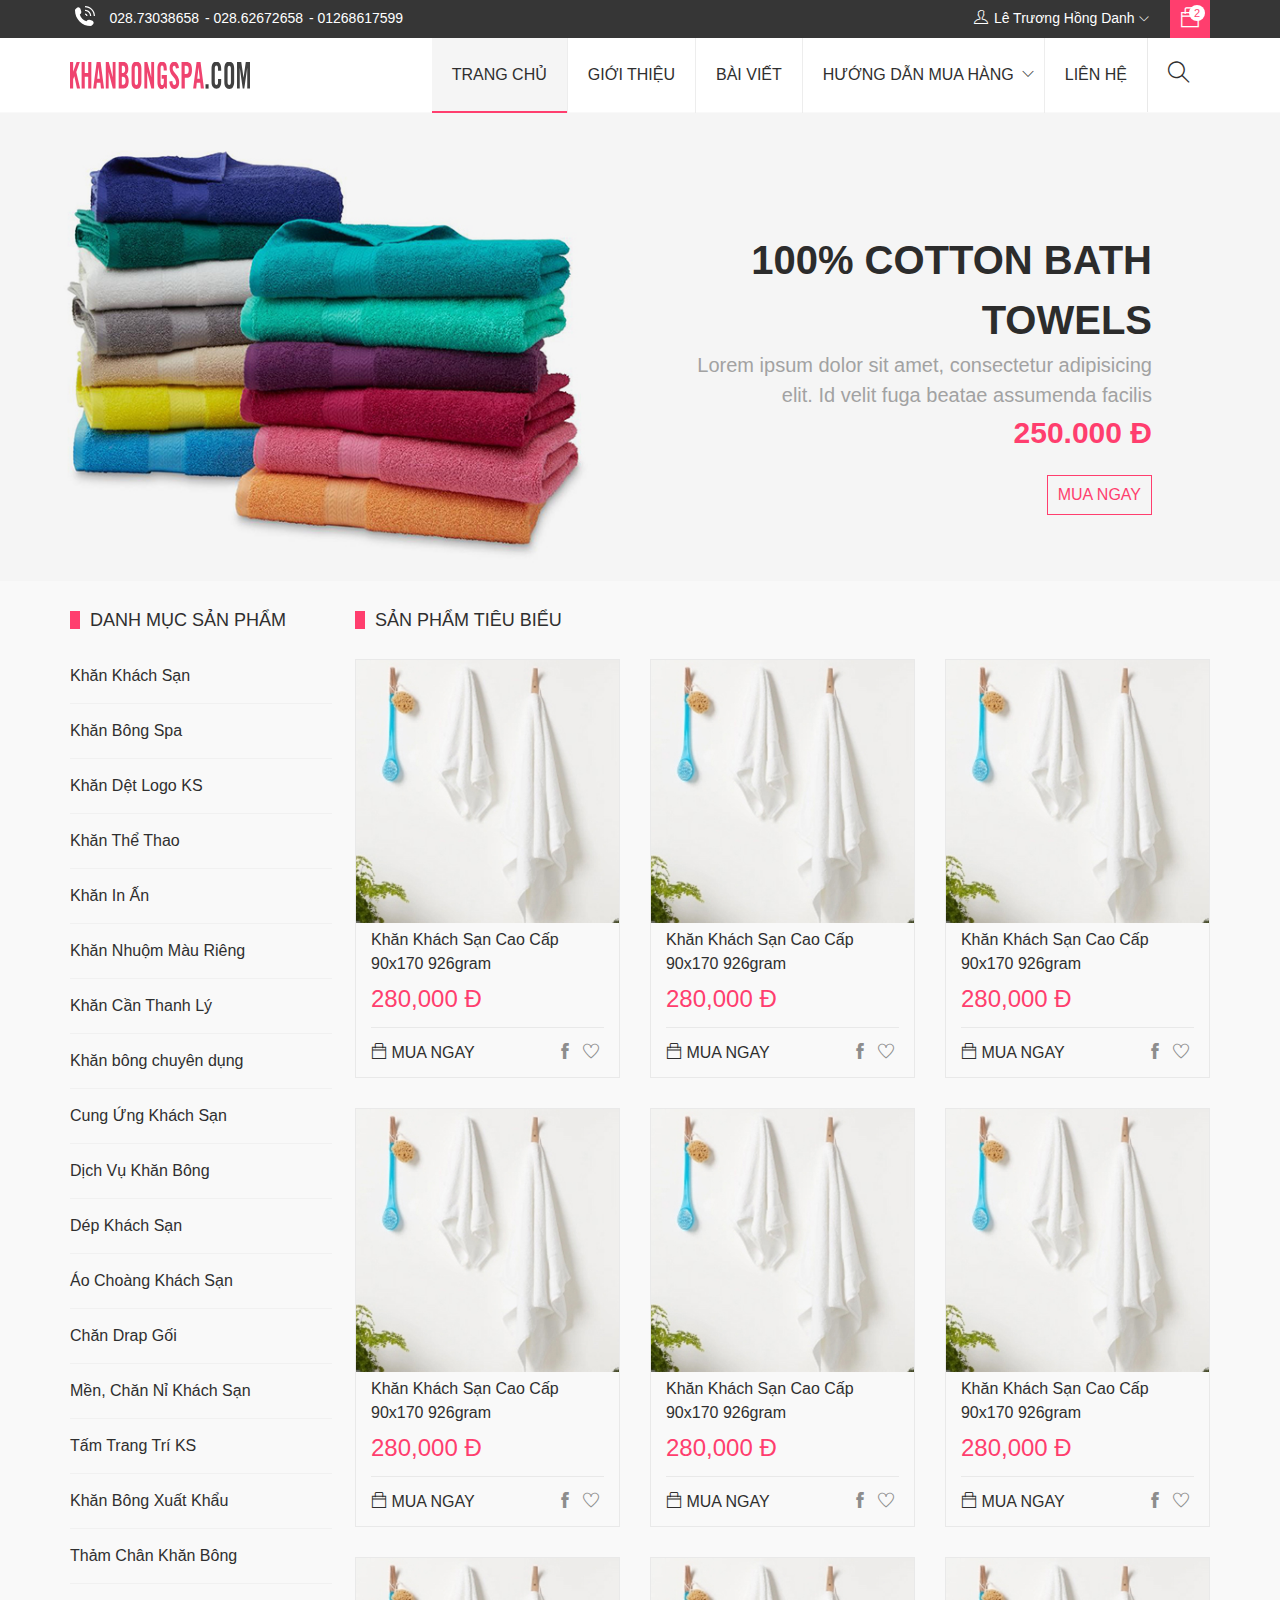
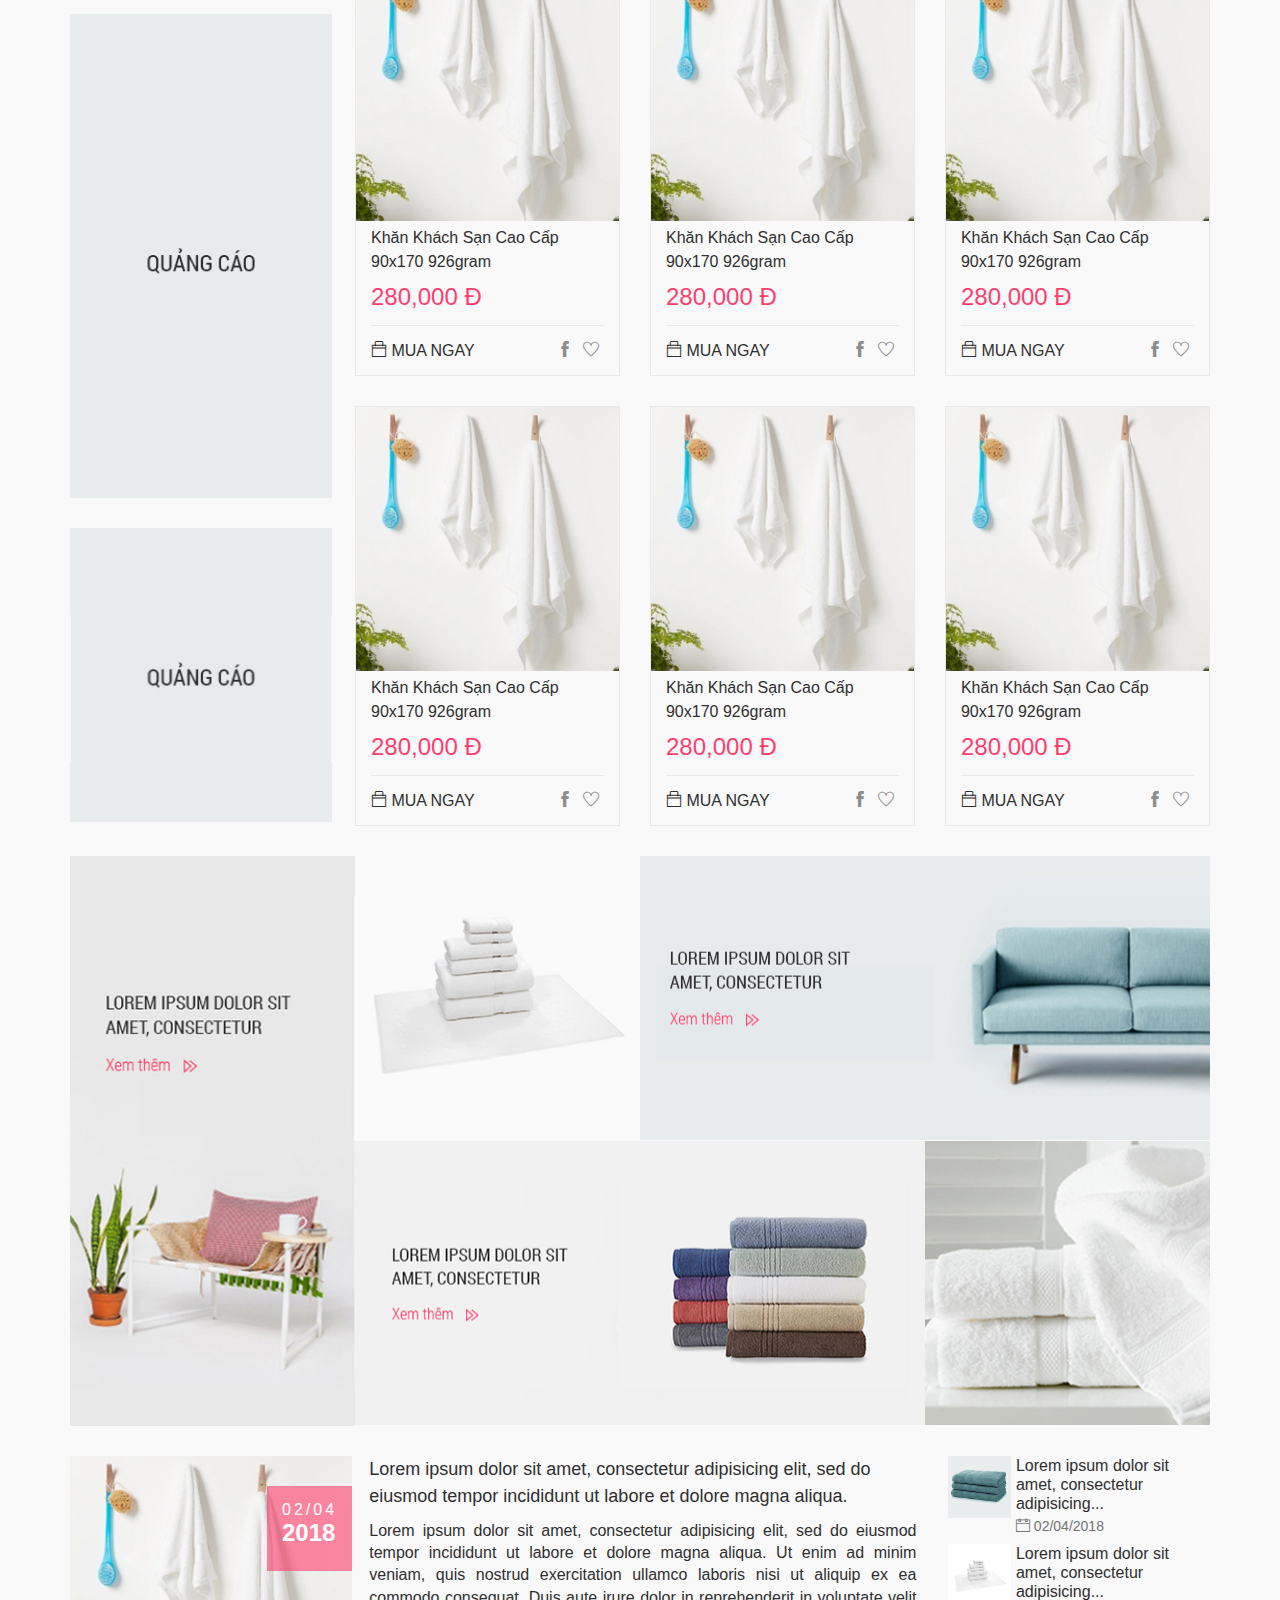
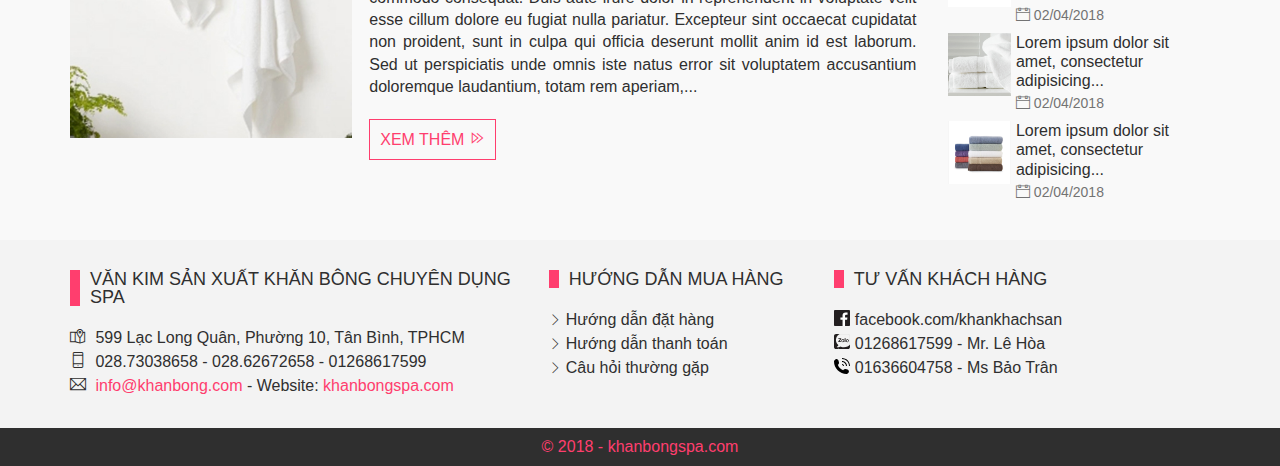
<file: index.html>
<!DOCTYPE html>
<html lang="en">
<head>
	<meta content="minimum-scale=1.0, width=device-width, maximum-scale=1.0, user-scalable=no" name="viewport" />
	<meta charset="UTF-8">
	<title>Khăn bông spa</title>
	<link rel="stylesheet" href="css/themify-icons.css">
	<link rel="stylesheet" href="css/style.css?v=1">
	<link rel="stylesheet" href="css/responsive.css?v=1">
	<script src="js/jquery.min.js"></script>
	<!-- slick slider -->
	<link rel="stylesheet" href="js/slick/slick.css">
	<link rel="stylesheet" href="js/slick/slick-theme.css">
	<script src="js/slick/slick.js"></script>
</head>
<body>
<header class="header">
	<div class="top">
		<div class="container">
			<div class="left">
				<span class="icon call"><img src="images/icon/call-w.svg" alt=""></span>
				<a href="tel:02873038658">028.73038658</a> 
				<a href="tel:02862672658">028.62672658</a>
				<a href="tel:01268617599">01268617599</a>
			</div>
			<div class="right">
				<ul class="user">
					<!-- <li><a title="" href="#"><i class="ti-lock"></i> Đăng ký</a></li>
					<li><a title="" href="#"><i class="ti-unlock"></i> Đăng ký</a></li> -->
					<li><a title="" href="#"><i class="ti-user"></i> Lê Trương Hồng Danh <span class="icon"><i class="ti-angle-down"></i></span></a>
						<ul>
							<li><a href="account.html"><span class="icon"><i class="ti-id-badge"></i></span> Thông tin cá nhân</a></li>
							<li><a href="orders.html"><span class="icon"><i class="ti-file"></i></span> Đơn hàng</a></li>
							<li><a href="#"><span class="icon"><i class="ti-shift-right"></i></span> Thoát</a></li>
						</ul>
					</li>
				</ul>
				<a href="shopping-cart.html" class="shopping-cart">
					<i class="ti-bag"></i>
					<span class="badge">2</span>
				</a>
			</div>
		</div>
	</div>
	<div class="bottom container">
		<a href="index.html" class="logo">
			<img src="images/logo.svg" alt="">
		</a>
		<div class="js-menu-mobile"><div class="trigger-menu"><span class="three-bars-icon"></span></div></div>
		<div class="search">
	      <form action="" class="form-search" id="#form-search">
	        <span class="icon">
	          <i class="ti-search"></i>
	        </span>
	        <button href="#" class="btn-icon"><i class="ti-search"></i></button>
	        <div class="input">
	          <input type="text" class="form-control" placeholder="Nhập từ khóa tìm kiếm...">
	        </div>
	      </form>
	    </div>
        <nav class="main-nav">
        	<ul>
        		<li class="active"><a href="#">Trang chủ</a></li>
        		<li><a title="" href="#">Giới thiệu</a></li>
        		<li><a title="" href="news-list.html">Bài viết</a></li>
		        <li><a title="" href="#">Hướng dẫn mua hàng</a>
		        	<ul>
		        		<li><a title="" href="#">Trang chủ</a></li>
		        		<li><a title="" href="#">Giới thiệu</a></li>
		        		<li><a title="" href="#">Bài viết</a></li>
				        <li><a title="" href="#">Hướng dẫn mua hàng</a></li>
				        <li><a title="" href="#">Liên hệ</a></li>
		        	</ul>
		        </li>
		        <li><a title="" href="contact.html">Liên hệ</a></li>
        	</ul>
        </nav>
    </div>
</header>
<div class="slidebar">
	<div class="mobile-wrap-menu">
		<div class="head">
			<span class="icon closeSidebar"><i class="fas fa-times-circle"></i></span>
		</div>
		<div class="content"></div>
	</div>	
</div>
<section class="banner">
	<div class="slick-slider">
		<div>
			<img src="images/ex/slider-2.jpg">
			<div class="text right">
				<h3 class="heading">100% Cotton Bath Towels</h3>
				<p class="description">Lorem ipsum dolor sit amet, consectetur adipisicing elit. Id velit fuga beatae assumenda facilis </p>
				<p class="price">250.000 Đ</p>
				<a href="#" class="btn">MUA NGAY</a>
			</div>
		</div>
		<div>
			<img src="images/ex/slider-1.jpg">
			<div class="text left">
				<h3 class="heading">100% Cotton Bath Towels</h3>
				<p class="description">Lorem ipsum dolor sit amet, consectetur adipisicing elit. Id velit fuga beatae assumenda facilis </p>
				<p class="price">250.000 Đ</p>
				<a href="#" class="btn">MUA NGAY</a>
			</div>
		</div>
	</div>
	<div class="arrow arrow-left"><i class="ti-angle-left"></i></div>
	<div class="arrow arrow-right"><i class="ti-angle-right"></i></div>
</section>
<script>
	$('.slick-slider').slick({
		autoplay: true,
		prevArrow: '.arrow-left',
        nextArrow: '.arrow-right',
	});
</script><section class="body">
	<div class="container">
		<div class="right">
			<div class="block">
				<h2 class="heading">Sản phẩm tiêu biểu</h2>
				<div class="content list-product l3">
					<div class="item">
						<a href="product-detail.html" class="thumbnail">
							<img src="images/ex/thumbnail-1.jpg" alt="">
						</a>
						<h3 class="name"><a href="product-detail.html">Khăn Khách Sạn Cao Cấp 90x170 926gram</a></h3>
						<strong class="price">280,000 Đ</strong>
						<div class="bottom">
							<a href="#" class="button"><i class="ti-bag"></i> Mua ngay</a>
							<a href="#" class="favorite"><i class="ti-heart"></i></a>
							<a href="#" class="facebook"><i class="ti-facebook"></i></a>
						</div>
					</div>
					<div class="item">
						<a href="product-detail.html" class="thumbnail">
							<img src="images/ex/thumbnail-1.jpg" alt="">
						</a>
						<h3 class="name"><a href="product-detail.html">Khăn Khách Sạn Cao Cấp 90x170 926gram</a></h3>
						<strong class="price">280,000 Đ</strong>
						<div class="bottom">
							<a href="#" class="button"><i class="ti-bag"></i> Mua ngay</a>
							<a href="#" class="favorite"><i class="ti-heart"></i></a>
							<a href="#" class="facebook"><i class="ti-facebook"></i></a>
						</div>
					</div>
					<div class="item">
						<a href="product-detail.html" class="thumbnail">
							<img src="images/ex/thumbnail-1.jpg" alt="">
						</a>
						<h3 class="name"><a href="product-detail.html">Khăn Khách Sạn Cao Cấp 90x170 926gram</a></h3>
						<strong class="price">280,000 Đ</strong>
						<div class="bottom">
							<a href="#" class="button"><i class="ti-bag"></i> Mua ngay</a>
							<a href="#" class="favorite"><i class="ti-heart"></i></a>
							<a href="#" class="facebook"><i class="ti-facebook"></i></a>
						</div>
					</div>
					<div class="item">
						<a href="product-detail.html" class="thumbnail">
							<img src="images/ex/thumbnail-1.jpg" alt="">
						</a>
						<h3 class="name"><a href="product-detail.html">Khăn Khách Sạn Cao Cấp 90x170 926gram</a></h3>
						<strong class="price">280,000 Đ</strong>
						<div class="bottom">
							<a href="#" class="button"><i class="ti-bag"></i> Mua ngay</a>
							<a href="#" class="favorite"><i class="ti-heart"></i></a>
							<a href="#" class="facebook"><i class="ti-facebook"></i></a>
						</div>
					</div>
					<div class="item">
						<a href="product-detail.html" class="thumbnail">
							<img src="images/ex/thumbnail-1.jpg" alt="">
						</a>
						<h3 class="name"><a href="product-detail.html">Khăn Khách Sạn Cao Cấp 90x170 926gram</a></h3>
						<strong class="price">280,000 Đ</strong>
						<div class="bottom">
							<a href="#" class="button"><i class="ti-bag"></i> Mua ngay</a>
							<a href="#" class="favorite"><i class="ti-heart"></i></a>
							<a href="#" class="facebook"><i class="ti-facebook"></i></a>
						</div>
					</div>
					<div class="item">
						<a href="product-detail.html" class="thumbnail">
							<img src="images/ex/thumbnail-1.jpg" alt="">
						</a>
						<h3 class="name"><a href="product-detail.html">Khăn Khách Sạn Cao Cấp 90x170 926gram</a></h3>
						<strong class="price">280,000 Đ</strong>
						<div class="bottom">
							<a href="#" class="button"><i class="ti-bag"></i> Mua ngay</a>
							<a href="#" class="favorite"><i class="ti-heart"></i></a>
							<a href="#" class="facebook"><i class="ti-facebook"></i></a>
						</div>
					</div>
					<div class="item">
						<a href="product-detail.html" class="thumbnail">
							<img src="images/ex/thumbnail-1.jpg" alt="">
						</a>
						<h3 class="name"><a href="product-detail.html">Khăn Khách Sạn Cao Cấp 90x170 926gram</a></h3>
						<strong class="price">280,000 Đ</strong>
						<div class="bottom">
							<a href="#" class="button"><i class="ti-bag"></i> Mua ngay</a>
							<a href="#" class="favorite"><i class="ti-heart"></i></a>
							<a href="#" class="facebook"><i class="ti-facebook"></i></a>
						</div>
					</div>
					<div class="item">
						<a href="product-detail.html" class="thumbnail">
							<img src="images/ex/thumbnail-1.jpg" alt="">
						</a>
						<h3 class="name"><a href="product-detail.html">Khăn Khách Sạn Cao Cấp 90x170 926gram</a></h3>
						<strong class="price">280,000 Đ</strong>
						<div class="bottom">
							<a href="#" class="button"><i class="ti-bag"></i> Mua ngay</a>
							<a href="#" class="favorite"><i class="ti-heart"></i></a>
							<a href="#" class="facebook"><i class="ti-facebook"></i></a>
						</div>
					</div>
					<div class="item">
						<a href="product-detail.html" class="thumbnail">
							<img src="images/ex/thumbnail-1.jpg" alt="">
						</a>
						<h3 class="name"><a href="product-detail.html">Khăn Khách Sạn Cao Cấp 90x170 926gram</a></h3>
						<strong class="price">280,000 Đ</strong>
						<div class="bottom">
							<a href="#" class="button"><i class="ti-bag"></i> Mua ngay</a>
							<a href="#" class="favorite"><i class="ti-heart"></i></a>
							<a href="#" class="facebook"><i class="ti-facebook"></i></a>
						</div>
					</div>
					<div class="item">
						<a href="product-detail.html" class="thumbnail">
							<img src="images/ex/thumbnail-1.jpg" alt="">
						</a>
						<h3 class="name"><a href="product-detail.html">Khăn Khách Sạn Cao Cấp 90x170 926gram</a></h3>
						<strong class="price">280,000 Đ</strong>
						<div class="bottom">
							<a href="#" class="button"><i class="ti-bag"></i> Mua ngay</a>
							<a href="#" class="favorite"><i class="ti-heart"></i></a>
							<a href="#" class="facebook"><i class="ti-facebook"></i></a>
						</div>
					</div>
					<div class="item">
						<a href="product-detail.html" class="thumbnail">
							<img src="images/ex/thumbnail-1.jpg" alt="">
						</a>
						<h3 class="name"><a href="product-detail.html">Khăn Khách Sạn Cao Cấp 90x170 926gram</a></h3>
						<strong class="price">280,000 Đ</strong>
						<div class="bottom">
							<a href="#" class="button"><i class="ti-bag"></i> Mua ngay</a>
							<a href="#" class="favorite"><i class="ti-heart"></i></a>
							<a href="#" class="facebook"><i class="ti-facebook"></i></a>
						</div>
					</div>
					<div class="item">
						<a href="product-detail.html" class="thumbnail">
							<img src="images/ex/thumbnail-1.jpg" alt="">
						</a>
						<h3 class="name"><a href="product-detail.html">Khăn Khách Sạn Cao Cấp 90x170 926gram</a></h3>
						<strong class="price">280,000 Đ</strong>
						<div class="bottom">
							<a href="#" class="button"><i class="ti-bag"></i> Mua ngay</a>
							<a href="#" class="favorite"><i class="ti-heart"></i></a>
							<a href="#" class="facebook"><i class="ti-facebook"></i></a>
						</div>
					</div>
				</div>
			</div>
		</div>
		<div class="left">
			<div class="block ">
				<h2 class="heading">DANH MỤC SẢN PHẨM</h2>
				<div class="content catalogue">
					<ul class="nav vertical-menu has-block">
					   <li><a title="" href="product-list.html">Khăn Khách Sạn </a></li>
					   <li><a title="" href="product-list.html">Khăn Bông Spa </a></li>
					   <li><a title="" href="product-list.html">Khăn Dệt Logo KS </a></li>
					   <li><a title="" href="product-list.html">Khăn Thể Thao </a></li>
					   <li><a title="" href="product-list.html">Khăn In Ấn </a></li>
					   <li><a title="" href="product-list.html">Khăn Nhuộm Màu Riêng </a></li>
					   <li><a title="" href="product-list.html">Khăn Cần Thanh Lý </a></li>
					   <li><a title="" href="product-list.html">Khăn bông chuyên dụng </a></li>
					   <li><a title="" href="product-list.html">Cung Ứng Khách Sạn </a></li>
					   <li><a title="" href="product-list.html">Dịch Vụ Khăn Bông </a></li>
					   <li><a title="" href="product-list.html">Dép Khách Sạn </a></li>
					   <li><a title="" href="product-list.html">Áo Choàng Khách Sạn </a></li>
					   <li><a title="" href="product-list.html">Chăn Drap Gối </a></li>
					   <li><a title="" href="product-list.html">Mền, Chăn Nỉ Khách Sạn </a></li>
					   <li><a title="" href="product-list.html">Tấm Trang Trí KS </a></li>
					   <li><a title="" href="product-list.html">Khăn Bông Xuất Khẩu </a></li>
					   <li><a title="" href="product-list.html">Thảm Chân Khăn Bông </a></li>
					</ul>
				</div>
			</div>
			<div class="block ads-left">
				<a href="#">
					<img src="images/qc-2x1.jpg" alt="">
				</a>
			</div>
			<div class="block ads-left">
				<a href="#">
					<img src="images/qc-1x1.jpg" alt="">
				</a>
			</div>
		</div>
	</div>
</section>
<section class="ads">
	<div class="container">
		<div class="ads-left">
			<div class="two-one">
				<a href="#"><img src="images/ex/qc-1.jpg" alt=""></a>
			</div>
		</div>
		<div class="ads-right">
			<div class="one-one">
				<a href="#"><img src="images/ex/qc-2.jpg" alt=""></a>
			</div>
			<div class="one-two">
				<a href="#"><img src="images/ex/qc-3.jpg" alt=""></a>
			</div>
			<div class="one-two">
				<a href="#"><img src="images/ex/qc-4.jpg" alt=""></a>
			</div>
			<div class="one-one">
				<a href="#"><img src="images/ex/qc-5.jpg" alt=""></a>
			</div>
		</div>
		<div class="clear"></div>
	</div>
</section>

<div class="section index-news">
	<div class="container">
		<div class="left">
			<article class="article">
				<a href="news-detail.html" class="thumbnail">
					<img src="images/ex/thumbnail-1.jpg" alt="">
				</a>
				<section class="content">
					<h3 class="title"><a href="news-detail.html">Lorem ipsum dolor sit amet, consectetur adipisicing elit, sed do eiusmod tempor incididunt ut labore et dolore magna aliqua.</a></h3>
					<div class="date"><p class="day-month">02/04</p><p class="year">2018</p></div>
					<p class="description">Lorem ipsum dolor sit amet, consectetur adipisicing elit, sed do eiusmod tempor incididunt ut labore et dolore magna aliqua. Ut enim ad minim veniam, quis nostrud exercitation ullamco laboris nisi ut aliquip ex ea commodo consequat. Duis aute irure dolor in reprehenderit in voluptate velit esse cillum dolore eu fugiat nulla pariatur. Excepteur sint occaecat cupidatat non proident, sunt in culpa qui officia deserunt mollit anim id est laborum. Sed ut perspiciatis unde omnis iste natus error sit voluptatem accusantium doloremque laudantium, totam rem aperiam,...</p>
					<a href="news-detail.html" class="btn">Xem thêm <i class="ti-control-forward"></i></a>
				</section>
			</article>
		</div>
		<div class="right">
			<article class="article">
				<a href="news-detail.html" class="thumbnail">
					<img src="images/ex/thumbnail-2.jpg" alt="">
				</a>
				<section class="content">
					<h3 class="title"><a href="news-detail.html">Lorem ipsum dolor sit amet, consectetur adipisicing...</a></h3>
					<div class="date"><i class="ti-calendar"></i> 02/04/2018</div>
				</section>
			</article>
			<article class="article">
				<a href="news-detail.html" class="thumbnail">
					<img src="images/ex/thumbnail-3.jpg" alt="">
				</a>
				<section class="content">
					<h3 class="title"><a href="news-detail.html">Lorem ipsum dolor sit amet, consectetur adipisicing...</a></h3>
					<div class="date"><i class="ti-calendar"></i> 02/04/2018</div>
				</section>
			</article>
			<article class="article">
				<a href="news-detail.html" class="thumbnail">
					<img src="images/ex/thumbnail-4.jpg" alt="">
				</a>
				<section class="content">
					<h3 class="title"><a href="news-detail.html">Lorem ipsum dolor sit amet, consectetur adipisicing...</a></h3>
					<div class="date"><i class="ti-calendar"></i> 02/04/2018</div>
				</section>
			</article>
			<article class="article">
				<a href="news-detail.html" class="thumbnail">
					<img src="images/ex/thumbnail-5.jpg" alt="">
				</a>
				<section class="content">
					<h3 class="title"><a href="news-detail.html">Lorem ipsum dolor sit amet, consectetur adipisicing...</a></h3>
					<div class="date"><i class="ti-calendar"></i> 02/04/2018</div>
				</section>
			</article>
		</div>
	</div>
</div>
<footer class="footer">
	<div class="top">
		<div class="container">
			<div class="block info">
				<h2 class="heading">VĂN KIM SẢN XUẤT KHĂN BÔNG CHUYÊN DỤNG SPA</h2>
				<div class="content">
					<ul>
						<li><i class="ti-map-alt"></i> 599 Lạc Long Quân, Phường 10, Tân Bình, TPHCM</li>
						<li><i class="ti-mobile"></i> 028.73038658 - 028.62672658 - 01268617599</li>
						<li><i class="ti-email"></i> <a href="mailto:info@khanbong.com">info@khanbong.com</a> - Website: <a href="http://khanbongspa.com">khanbongspa.com</a></li>
					</ul>
				</div>
			</div>
			<div class="block guide">
				<h2 class="heading">HƯỚNG DẪN MUA HÀNG</h2>
				<div class="content">
					<ul>
						<li><i class="ti-angle-right"></i><a href="#">Hướng dẫn đặt hàng</a></li>
						<li><i class="ti-angle-right"></i><a href="#">Hướng dẫn thanh toán</a></li>
						<li><i class="ti-angle-right"></i><a href="#">Câu hỏi thường gặp</a></li>
					</ul>
				</div>
			</div>
			<div class="block support">
				<h2 class="heading">TƯ VẤN KHÁCH HÀNG</h2>
				<div class="content">
					<ul>
						<li><img src="images/icon/facebook-bw.svg" alt="" class="icon"> <a href="https://www.facebook.com/khankhachsan" target="_blank">facebook.com/khankhachsan</a></li>
						<li><img src="images/icon/zalo-bw.svg" alt="" class="icon"> 01268617599 - Mr. Lê Hòa</li>
						<li><img src="images/icon/call-b.svg" alt="" class="icon"> 01636604758 - Ms Bảo Trân</li>
					</ul>
				</div>
			</div>
		</div>
	</div>
	<div class="bottom copyright">
		© 2018 - khanbongspa.com
	</div>
</footer>
<div class="scrollToTop"><i class="ti-arrow-up"></i></div>
<script src="js/script.js?v=1"></script>
</body>
</html>
</file>
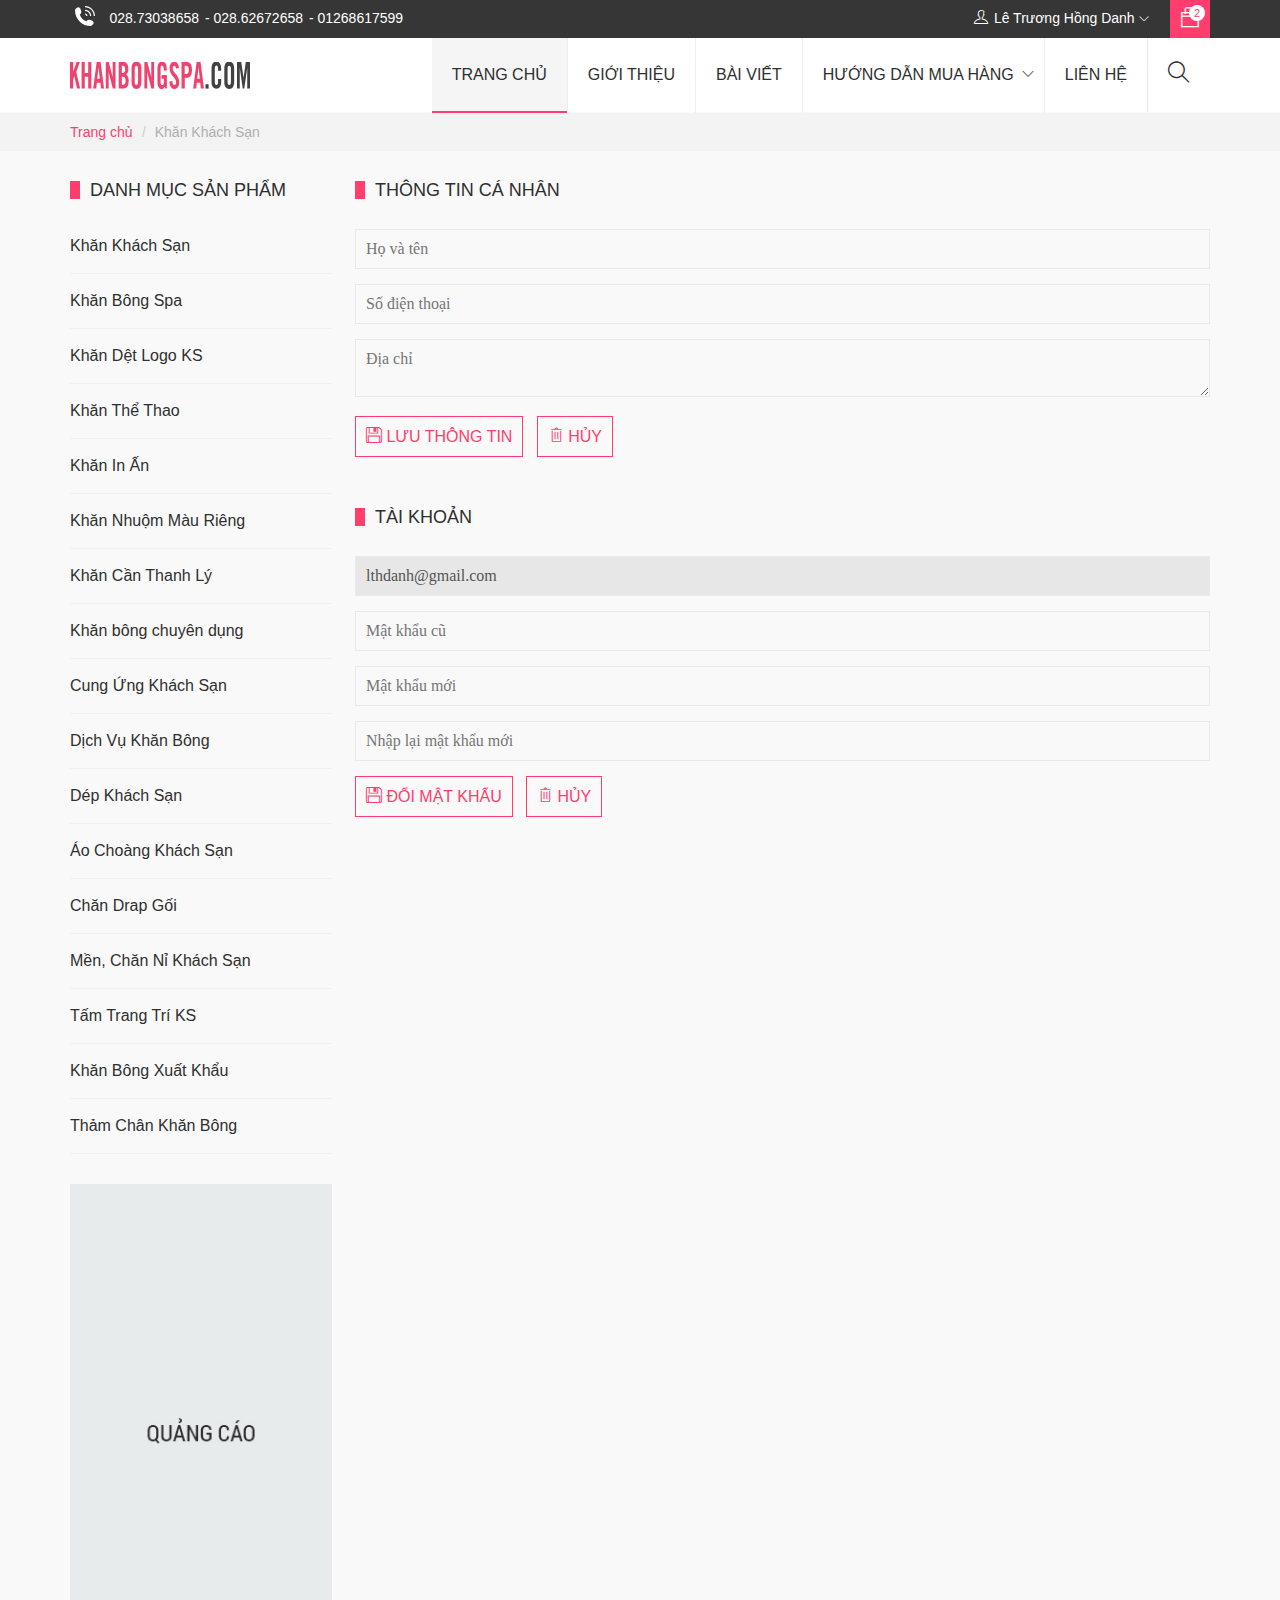
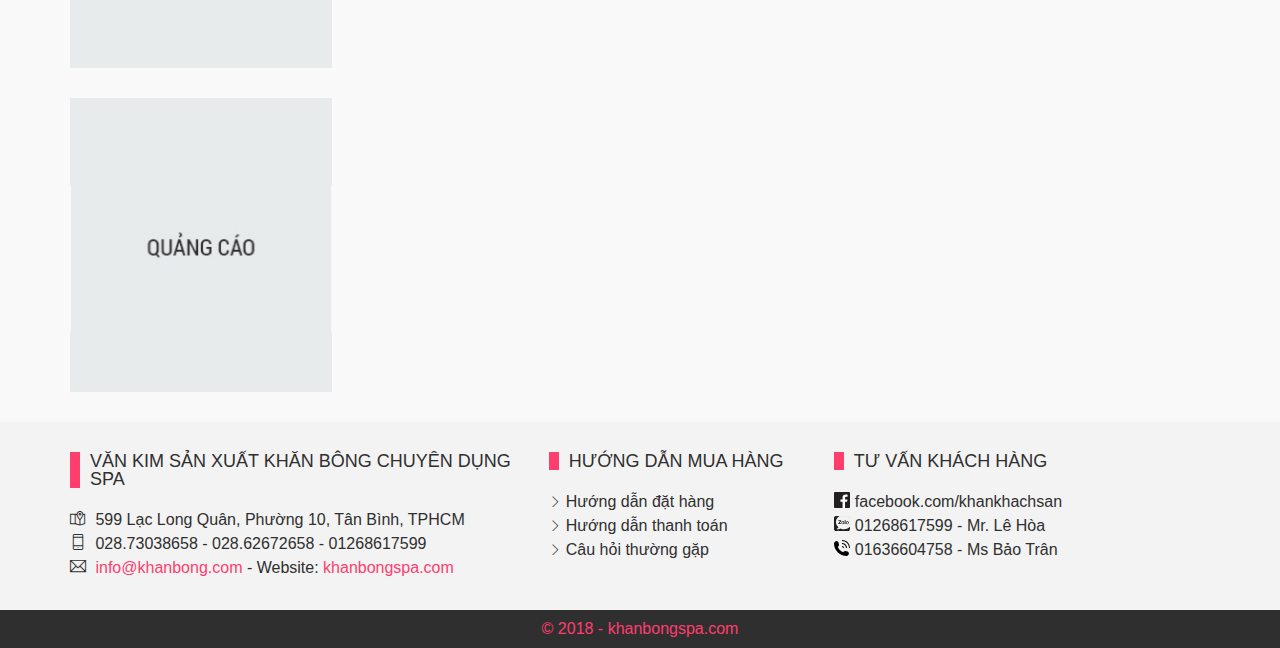
<file: account.html>
<!DOCTYPE html>
<html lang="en">
<head>
	<meta content="minimum-scale=1.0, width=device-width, maximum-scale=1.0, user-scalable=no" name="viewport" />
	<meta charset="UTF-8">
	<title>Khăn bông spa</title>
	<link rel="stylesheet" href="css/themify-icons.css">
	<link rel="stylesheet" href="css/style.css?v=1">
	<link rel="stylesheet" href="css/responsive.css?v=1">
	<script src="js/jquery.min.js"></script>
	<!-- slick slider -->
	<link rel="stylesheet" href="js/slick/slick.css">
	<link rel="stylesheet" href="js/slick/slick-theme.css">
	<script src="js/slick/slick.js"></script>


</head>
<body>
<header class="header">
	<div class="top">
		<div class="container">
			<div class="left">
				<span class="icon call"><img src="images/icon/call-w.svg" alt=""></span>
				<a href="tel:02873038658">028.73038658</a> 
				<a href="tel:02862672658">028.62672658</a>
				<a href="tel:01268617599">01268617599</a>
			</div>
			<div class="right">
				<ul class="user">
					<!-- <li><a title="" href="#"><i class="ti-lock"></i> Đăng ký</a></li>
					<li><a title="" href="#"><i class="ti-unlock"></i> Đăng ký</a></li> -->
					<li><a title="" href="#"><i class="ti-user"></i> Lê Trương Hồng Danh <span class="icon"><i class="ti-angle-down"></i></span></a>
						<ul>
							<li><a href="account.html"><span class="icon"><i class="ti-id-badge"></i></span> Thông tin cá nhân</a></li>
							<li><a href="orders.html"><span class="icon"><i class="ti-file"></i></span> Đơn hàng</a></li>
							<li><a href="#"><span class="icon"><i class="ti-shift-right"></i></span> Thoát</a></li>
						</ul>
					</li>
				</ul>
				<a href="shopping-cart.html" class="shopping-cart">
					<i class="ti-bag"></i>
					<span class="badge">2</span>
				</a>
			</div>
		</div>
	</div>
	<div class="bottom container">
		<a href="index.html" class="logo">
			<img src="images/logo.svg" alt="">
		</a>
		<div class="js-menu-mobile"><div class="trigger-menu"><span class="three-bars-icon"></span></div></div>
		<div class="search">
	      <form action="" class="form-search" id="#form-search">
	        <span class="icon">
	          <i class="ti-search"></i>
	        </span>
	        <button href="#" class="btn-icon"><i class="ti-search"></i></button>
	        <div class="input">
	          <input type="text" class="form-control" placeholder="Nhập từ khóa tìm kiếm...">
	        </div>
	      </form>
	    </div>
        <nav class="main-nav">
        	<ul>
        		<li class="active"><a href="#">Trang chủ</a></li>
        		<li><a title="" href="#">Giới thiệu</a></li>
        		<li><a title="" href="news-list.html">Bài viết</a></li>
		        <li><a title="" href="#">Hướng dẫn mua hàng</a>
		        	<ul>
		        		<li><a title="" href="#">Trang chủ</a></li>
		        		<li><a title="" href="#">Giới thiệu</a></li>
		        		<li><a title="" href="#">Bài viết</a></li>
				        <li><a title="" href="#">Hướng dẫn mua hàng</a></li>
				        <li><a title="" href="contact.html">Liên hệ</a></li>
		        	</ul>
		        </li>
		        <li><a title="" href="#">Liên hệ</a></li>
        	</ul>
        </nav>
    </div>
</header>
<div class="slidebar">
	<div class="mobile-wrap-menu">
		<div class="head">
			<span class="icon closeSidebar"><i class="fas fa-times-circle"></i></span>
		</div>
		<div class="content"></div>
	</div>	
</div>
<div class="breadcrumb-container">
	<div class="container">
		<ul class="breadcrumb m-bottom">
	        <li><a href="#" title="Trang chủ">Trang chủ</a></li>
	        <li><a href="#" title="Khăn Khách Sạn">Khăn Khách Sạn</a></li>
	    </ul>
	</div>
</div>
<section class="body">
	<div class="container">
		<div class="right">
			<div class="block">
				<h2 class="heading">Thông tin cá nhân</h2>
				<div class="content user-info">
					<form action="" method="post">
						<div class="row">
							<input type="text" class="form-control" placeholder="Họ và tên">
						</div>
						<div class="row">
							<input type="text" class="form-control" placeholder="Số điện thoại">
						</div>
						<div class="row">
							<textarea name="" id="" rows="2" class="form-control" placeholder="Địa chỉ"></textarea>
						</div>
						<div class="row">
							<button class="btn"><i class="ti-save"></i> Lưu thông tin</button> &nbsp;
							<button class="btn reset" type="reset"><i class="ti-trash"></i> Hủy</button>
						</div>
					</form>
				</div> <br> <br>
				<h2 class="heading">Tài khoản</h2>
				<div class="content account-info">
					<form action="" method="post">
						<div class="row">
							<input type="text" class="form-control" disabled="disabled" placeholder="Email" value="lthdanh@gmail.com">
						</div>
						<div class="row">
							<input type="password" class="form-control" placeholder="Mật khẩu cũ">
						</div>
						<div class="row">
							<input type="password" class="form-control" placeholder="Mật khẩu mới">
						</div>
						<div class="row">
							<input type="password" class="form-control" placeholder="Nhập lại mật khẩu mới">
						</div>
						<div class="row">
							<button class="btn"><i class="ti-save"></i> Đổi mật khẩu</button> &nbsp;
							<button class="btn reset" type="reset"><i class="ti-trash"></i> Hủy</button>
						</div>
					</form>
				</div>
			</div>
		</div>
		<div class="left">
			<div class="block ">
				<h2 class="heading">DANH MỤC SẢN PHẨM</h2>
				<div class="content catalogue">
					<ul class="nav vertical-menu has-block">
					   <li><a title="" href="product-list.html">Khăn Khách Sạn </a></li>
					   <li><a title="" href="product-list.html">Khăn Bông Spa </a></li>
					   <li><a title="" href="product-list.html">Khăn Dệt Logo KS </a></li>
					   <li><a title="" href="product-list.html">Khăn Thể Thao </a></li>
					   <li><a title="" href="product-list.html">Khăn In Ấn </a></li>
					   <li><a title="" href="product-list.html">Khăn Nhuộm Màu Riêng </a></li>
					   <li><a title="" href="product-list.html">Khăn Cần Thanh Lý </a></li>
					   <li><a title="" href="product-list.html">Khăn bông chuyên dụng </a></li>
					   <li><a title="" href="product-list.html">Cung Ứng Khách Sạn </a></li>
					   <li><a title="" href="product-list.html">Dịch Vụ Khăn Bông </a></li>
					   <li><a title="" href="product-list.html">Dép Khách Sạn </a></li>
					   <li><a title="" href="product-list.html">Áo Choàng Khách Sạn </a></li>
					   <li><a title="" href="product-list.html">Chăn Drap Gối </a></li>
					   <li><a title="" href="product-list.html">Mền, Chăn Nỉ Khách Sạn </a></li>
					   <li><a title="" href="product-list.html">Tấm Trang Trí KS </a></li>
					   <li><a title="" href="product-list.html">Khăn Bông Xuất Khẩu </a></li>
					   <li><a title="" href="product-list.html">Thảm Chân Khăn Bông </a></li>
					</ul>
				</div>
			</div>
			<div class="block ads-left">
				<a href="#">
					<img src="images/qc-2x1.jpg" alt="">
				</a>
			</div>
			<div class="block ads-left">
				<a href="#">
					<img src="images/qc-1x1.jpg" alt="">
				</a>
			</div>
		</div>
	</div>
</section>
<footer class="footer">
	<div class="top">
		<div class="container">
			<div class="block info">
				<h2 class="heading">VĂN KIM SẢN XUẤT KHĂN BÔNG CHUYÊN DỤNG SPA</h2>
				<div class="content">
					<ul>
						<li><i class="ti-map-alt"></i> 599 Lạc Long Quân, Phường 10, Tân Bình, TPHCM</li>
						<li><i class="ti-mobile"></i> 028.73038658 - 028.62672658 - 01268617599</li>
						<li><i class="ti-email"></i> <a href="mailto:info@khanbong.com">info@khanbong.com</a> - Website: <a href="http://khanbongspa.com">khanbongspa.com</a></li>
					</ul>
				</div>
			</div>
			<div class="block guide">
				<h2 class="heading">HƯỚNG DẪN MUA HÀNG</h2>
				<div class="content">
					<ul>
						<li><i class="ti-angle-right"></i><a href="#">Hướng dẫn đặt hàng</a></li>
						<li><i class="ti-angle-right"></i><a href="#">Hướng dẫn thanh toán</a></li>
						<li><i class="ti-angle-right"></i><a href="#">Câu hỏi thường gặp</a></li>
					</ul>
				</div>
			</div>
			<div class="block support">
				<h2 class="heading">TƯ VẤN KHÁCH HÀNG</h2>
				<div class="content">
					<ul>
						<li><img src="images/icon/facebook-bw.svg" alt="" class="icon"> <a href="https://www.facebook.com/khankhachsan" target="_blank">facebook.com/khankhachsan</a></li>
						<li><img src="images/icon/zalo-bw.svg" alt="" class="icon"> 01268617599 - Mr. Lê Hòa</li>
						<li><img src="images/icon/call-b.svg" alt="" class="icon"> 01636604758 - Ms Bảo Trân</li>
					</ul>
				</div>
			</div>
		</div>
	</div>
	<div class="bottom copyright">
		© 2018 - khanbongspa.com
	</div>
</footer>
<div class="scrollToTop"><i class="ti-arrow-up"></i></div>
<script>
	$('.slick-slider').slick({
		autoplay: true,
		prevArrow: '.arrow-left',
        nextArrow: '.arrow-right',
	});
</script>
<script src="js/script.js?v=1"></script>
</body>
</html>
</file>
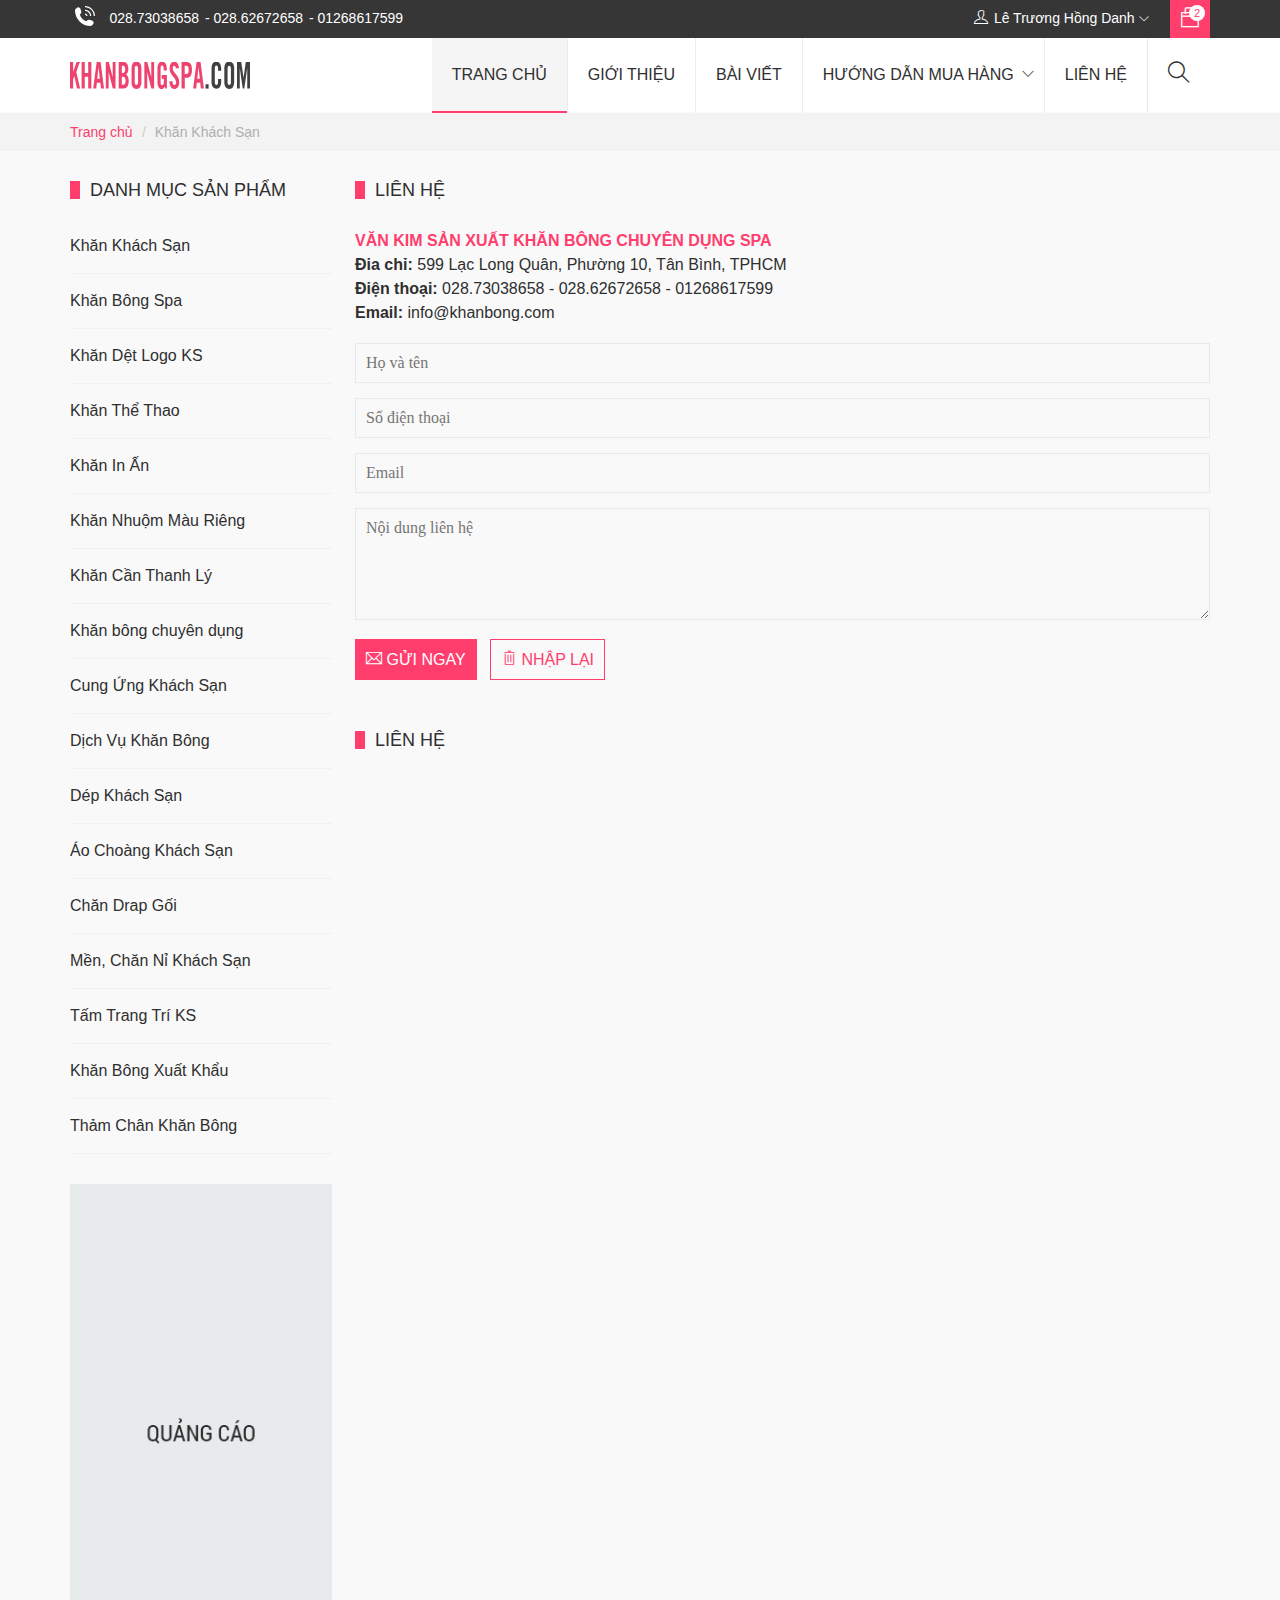
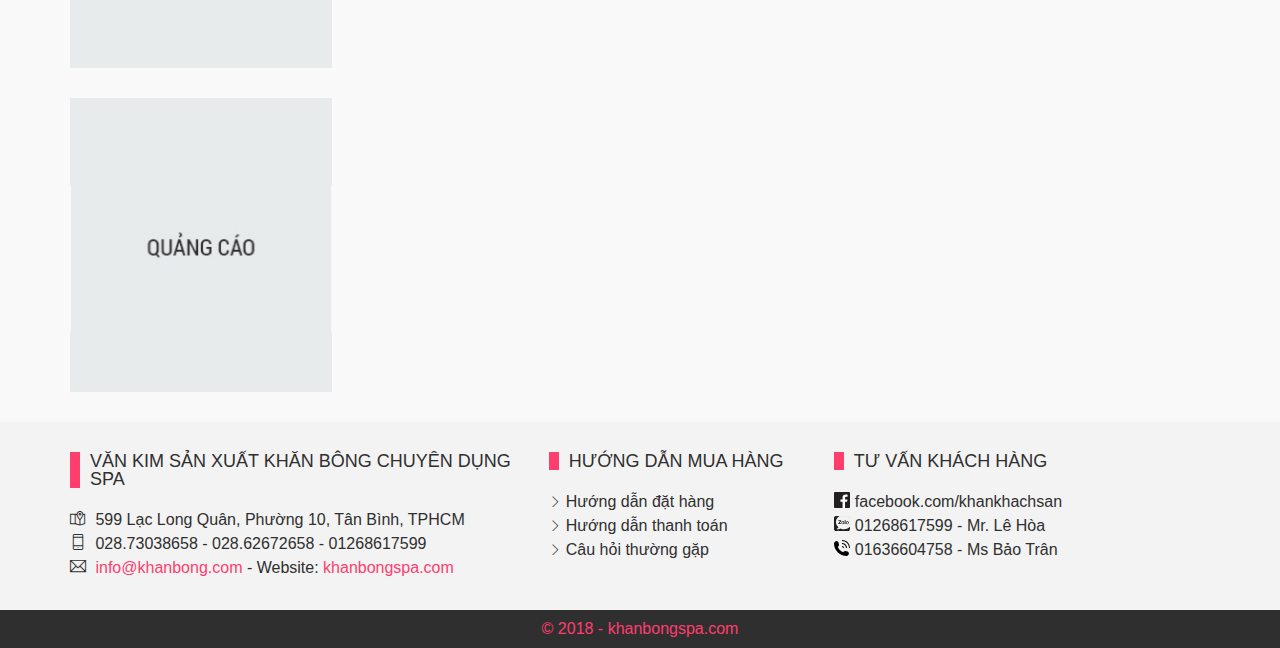
<file: contact.html>
<!DOCTYPE html>
<html lang="en">
<head>
	<meta content="minimum-scale=1.0, width=device-width, maximum-scale=1.0, user-scalable=no" name="viewport" />
	<meta charset="UTF-8">
	<title>Khăn bông spa</title>
	<link rel="stylesheet" href="css/themify-icons.css">
	<link rel="stylesheet" href="css/style.css?v=1">
	<link rel="stylesheet" href="css/responsive.css?v=1">
	<script src="js/jquery.min.js"></script>
	<!-- slick slider -->
	<link rel="stylesheet" href="js/slick/slick.css">
	<link rel="stylesheet" href="js/slick/slick-theme.css">
	<script src="js/slick/slick.js"></script>
</head>
<body>
<header class="header">
	<div class="top">
		<div class="container">
			<div class="left">
				<span class="icon call"><img src="images/icon/call-w.svg" alt=""></span>
				<a href="tel:02873038658">028.73038658</a> 
				<a href="tel:02862672658">028.62672658</a>
				<a href="tel:01268617599">01268617599</a>
			</div>
			<div class="right">
				<ul class="user">
					<!-- <li><a title="" href="#"><i class="ti-lock"></i> Đăng ký</a></li>
					<li><a title="" href="#"><i class="ti-unlock"></i> Đăng ký</a></li> -->
					<li><a title="" href="#"><i class="ti-user"></i> Lê Trương Hồng Danh <span class="icon"><i class="ti-angle-down"></i></span></a>
						<ul>
							<li><a href="account.html"><span class="icon"><i class="ti-id-badge"></i></span> Thông tin cá nhân</a></li>
							<li><a href="orders.html"><span class="icon"><i class="ti-file"></i></span> Đơn hàng</a></li>
							<li><a href="#"><span class="icon"><i class="ti-shift-right"></i></span> Thoát</a></li>
						</ul>
					</li>
				</ul>
				<a href="shopping-cart.html" class="shopping-cart">
					<i class="ti-bag"></i>
					<span class="badge">2</span>
				</a>
			</div>
		</div>
	</div>
	<div class="bottom container">
		<a href="index.html" class="logo">
			<img src="images/logo.svg" alt="">
		</a>
		<div class="js-menu-mobile"><div class="trigger-menu"><span class="three-bars-icon"></span></div></div>
		<div class="search">
	      <form action="" class="form-search" id="#form-search">
	        <span class="icon">
	          <i class="ti-search"></i>
	        </span>
	        <button href="#" class="btn-icon"><i class="ti-search"></i></button>
	        <div class="input">
	          <input type="text" class="form-control" placeholder="Nhập từ khóa tìm kiếm...">
	        </div>
	      </form>
	    </div>
        <nav class="main-nav">
        	<ul>
        		<li class="active"><a href="#">Trang chủ</a></li>
        		<li><a title="" href="#">Giới thiệu</a></li>
        		<li><a title="" href="news-list.html">Bài viết</a></li>
		        <li><a title="" href="#">Hướng dẫn mua hàng</a>
		        	<ul>
		        		<li><a title="" href="#">Trang chủ</a></li>
		        		<li><a title="" href="#">Giới thiệu</a></li>
		        		<li><a title="" href="#">Bài viết</a></li>
				        <li><a title="" href="#">Hướng dẫn mua hàng</a></li>
				        <li><a title="" href="#">Liên hệ</a></li>
		        	</ul>
		        </li>
		        <li><a title="" href="#">Liên hệ</a></li>
        	</ul>
        </nav>
    </div>
</header>
<div class="slidebar">
	<div class="mobile-wrap-menu">
		<div class="head">
			<span class="icon closeSidebar"><i class="fas fa-times-circle"></i></span>
		</div>
		<div class="content"></div>
	</div>	
</div>
<div class="breadcrumb-container">
	<div class="container">
		<ul class="breadcrumb m-bottom">
	        <li><a href="#" title="Trang chủ">Trang chủ</a></li>
	        <li><a href="#" title="Khăn Khách Sạn">Khăn Khách Sạn</a></li>
	    </ul>
	</div>
</div>
<section class="body">
	<div class="container">
		<div class="right">
			<div class="block contact">
			    <h2 class="heading">Liên hệ</h2>
			    <div class="info">
			    	<p class="pink-color"><strong>VĂN KIM SẢN XUẤT KHĂN BÔNG CHUYÊN DỤNG SPA</strong></p>
					<p><strong>Đia chỉ:</strong> 599 Lạc Long Quân, Phường 10, Tân Bình, TPHCM</p>
					<p><strong>Điện thoại:</strong> 028.73038658 - 028.62672658 - 01268617599</p>
					<p><strong>Email:</strong> info@khanbong.com</p>
			    </div> <br>
			    <div class="content">
			    	<form action="" method="post">
						<div class="row">
							<input type="text" class="form-control" placeholder="Họ và tên">
						</div>
						<div class="row">
							<input type="text" class="form-control" placeholder="Số điện thoại">
						</div>
						<div class="row">
							<input type="text" class="form-control" placeholder="Email">
						</div>
						<div class="row">
							<textarea name="" id="" rows="5" class="form-control" placeholder="Nội dung liên hệ"></textarea>
						</div>
						<div class="row">
							<button class="btn pay"><i class="ti-email"></i> Gửi ngay</button> &nbsp;
							<button class="btn reset" type="reset"><i class="ti-trash"></i> Nhập lại</button>
						</div>
					</form>
			    </div> <br> <br>
			    <h2 class="heading">Liên hệ</h2>
			    <div class="content map">
			    	 <iframe class="ifram-map" src="https://www.google.com/maps/embed?pb=!1m14!1m8!1m3!1d15697.773628099005!2d105.4361787!3d10.3863136!3m2!1i1024!2i768!4f13.1!3m3!1m2!1s0x0%3A0xaa0592a52ac592b9!2sHair+Spa+Thanh+T%C3%B9ng!5e0!3m2!1svi!2s!4v1437015452754" width="100%" height="450" frameborder="0" style="border:0" allowfullscreen></iframe>
			    </div>
			</div>
		</div>
		<div class="left">
			<div class="block ">
				<h2 class="heading">DANH MỤC SẢN PHẨM</h2>
				<div class="content catalogue">
					<ul class="nav vertical-menu has-block">
					   <li><a title="" href="product-list.html">Khăn Khách Sạn </a></li>
					   <li><a title="" href="product-list.html">Khăn Bông Spa </a></li>
					   <li><a title="" href="product-list.html">Khăn Dệt Logo KS </a></li>
					   <li><a title="" href="product-list.html">Khăn Thể Thao </a></li>
					   <li><a title="" href="product-list.html">Khăn In Ấn </a></li>
					   <li><a title="" href="product-list.html">Khăn Nhuộm Màu Riêng </a></li>
					   <li><a title="" href="product-list.html">Khăn Cần Thanh Lý </a></li>
					   <li><a title="" href="product-list.html">Khăn bông chuyên dụng </a></li>
					   <li><a title="" href="product-list.html">Cung Ứng Khách Sạn </a></li>
					   <li><a title="" href="product-list.html">Dịch Vụ Khăn Bông </a></li>
					   <li><a title="" href="product-list.html">Dép Khách Sạn </a></li>
					   <li><a title="" href="product-list.html">Áo Choàng Khách Sạn </a></li>
					   <li><a title="" href="product-list.html">Chăn Drap Gối </a></li>
					   <li><a title="" href="product-list.html">Mền, Chăn Nỉ Khách Sạn </a></li>
					   <li><a title="" href="product-list.html">Tấm Trang Trí KS </a></li>
					   <li><a title="" href="product-list.html">Khăn Bông Xuất Khẩu </a></li>
					   <li><a title="" href="product-list.html">Thảm Chân Khăn Bông </a></li>
					</ul>
				</div>
			</div>
			<div class="block ads-left">
				<a href="#">
					<img src="images/qc-2x1.jpg" alt="">
				</a>
			</div>
			<div class="block ads-left">
				<a href="#">
					<img src="images/qc-1x1.jpg" alt="">
				</a>
			</div>
		</div>
	</div>
</section>
<footer class="footer">
	<div class="top">
		<div class="container">
			<div class="block info">
				<h2 class="heading">VĂN KIM SẢN XUẤT KHĂN BÔNG CHUYÊN DỤNG SPA</h2>
				<div class="content">
					<ul>
						<li><i class="ti-map-alt"></i> 599 Lạc Long Quân, Phường 10, Tân Bình, TPHCM</li>
						<li><i class="ti-mobile"></i> 028.73038658 - 028.62672658 - 01268617599</li>
						<li><i class="ti-email"></i> <a href="mailto:info@khanbong.com">info@khanbong.com</a> - Website: <a href="http://khanbongspa.com">khanbongspa.com</a></li>
					</ul>
				</div>
			</div>
			<div class="block guide">
				<h2 class="heading">HƯỚNG DẪN MUA HÀNG</h2>
				<div class="content">
					<ul>
						<li><i class="ti-angle-right"></i><a href="#">Hướng dẫn đặt hàng</a></li>
						<li><i class="ti-angle-right"></i><a href="#">Hướng dẫn thanh toán</a></li>
						<li><i class="ti-angle-right"></i><a href="#">Câu hỏi thường gặp</a></li>
					</ul>
				</div>
			</div>
			<div class="block support">
				<h2 class="heading">TƯ VẤN KHÁCH HÀNG</h2>
				<div class="content">
					<ul>
						<li><img src="images/icon/facebook-bw.svg" alt="" class="icon"> <a href="https://www.facebook.com/khankhachsan" target="_blank">facebook.com/khankhachsan</a></li>
						<li><img src="images/icon/zalo-bw.svg" alt="" class="icon"> 01268617599 - Mr. Lê Hòa</li>
						<li><img src="images/icon/call-b.svg" alt="" class="icon"> 01636604758 - Ms Bảo Trân</li>
					</ul>
				</div>
			</div>
		</div>
	</div>
	<div class="bottom copyright">
		© 2018 - khanbongspa.com
	</div>
</footer>
<div class="scrollToTop"><i class="ti-arrow-up"></i></div>
<script src="js/script.js?v=1"></script>
</body>
</html>
</file>
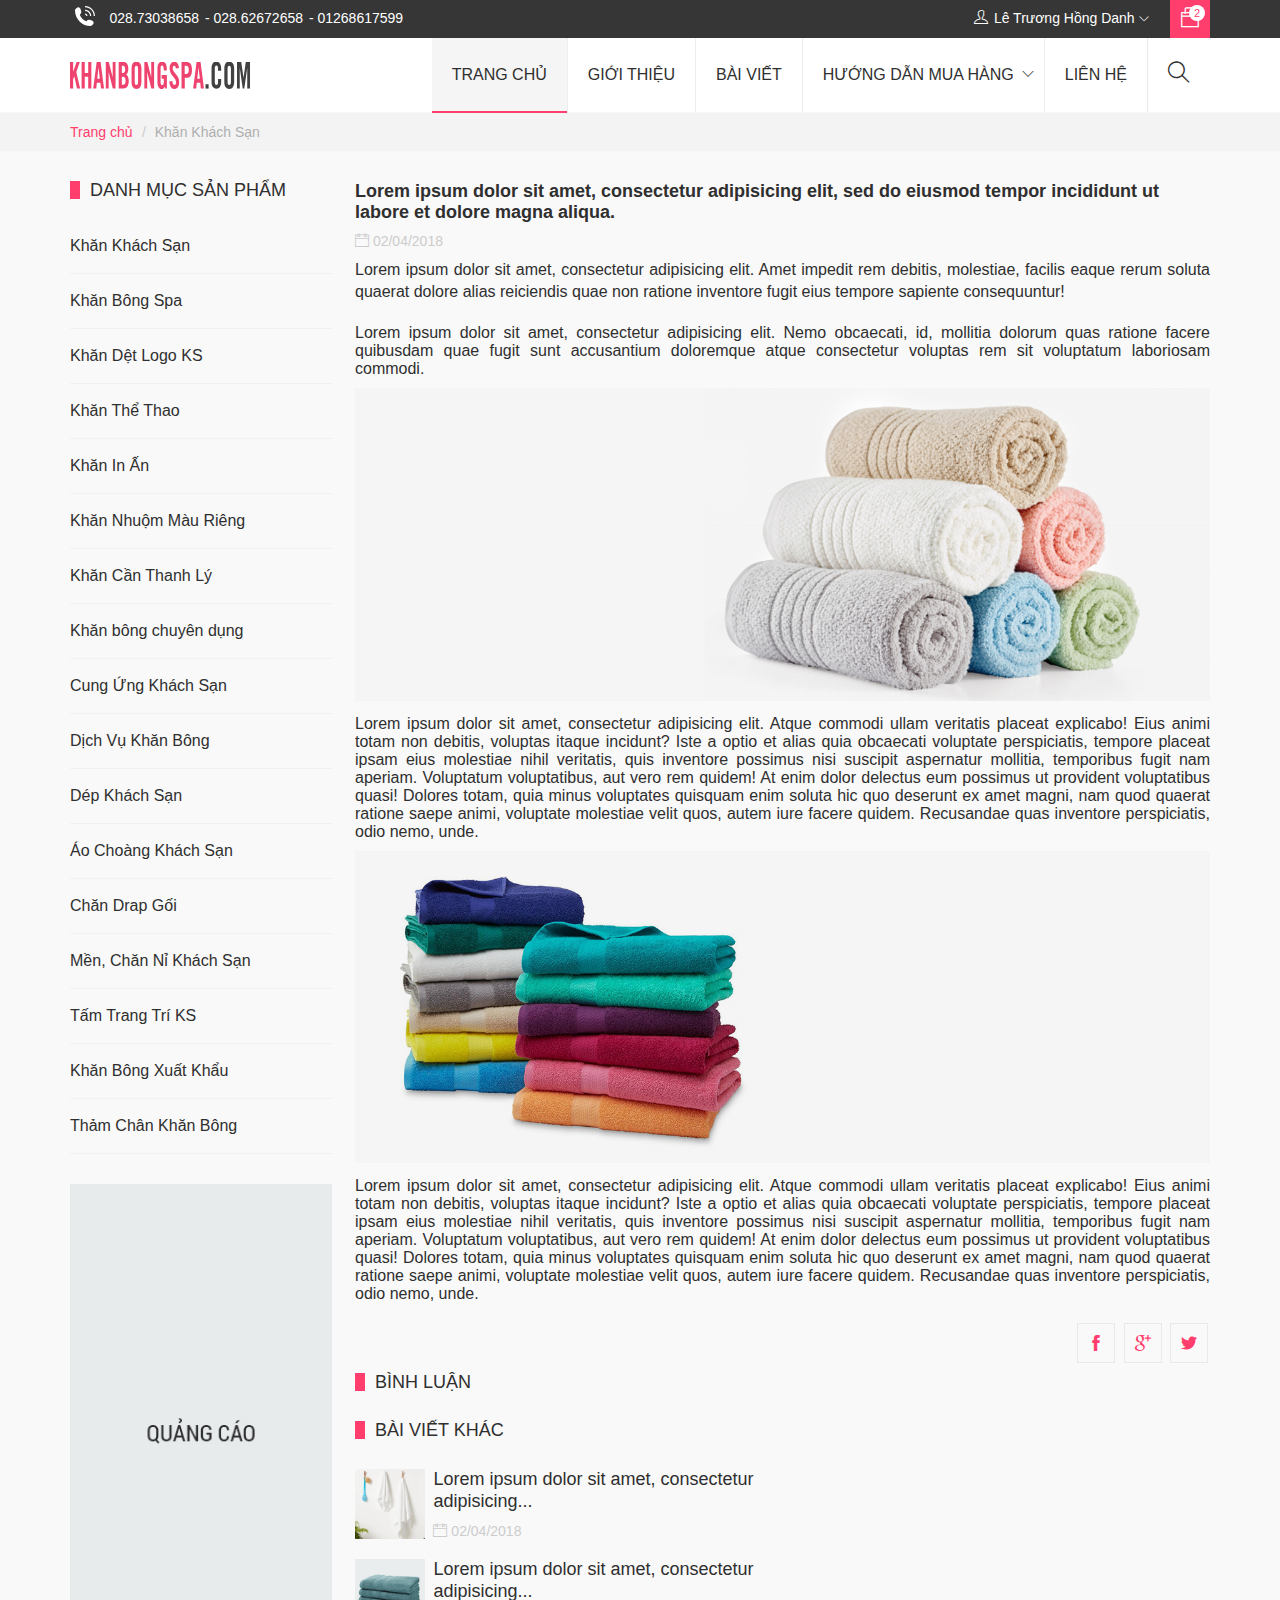
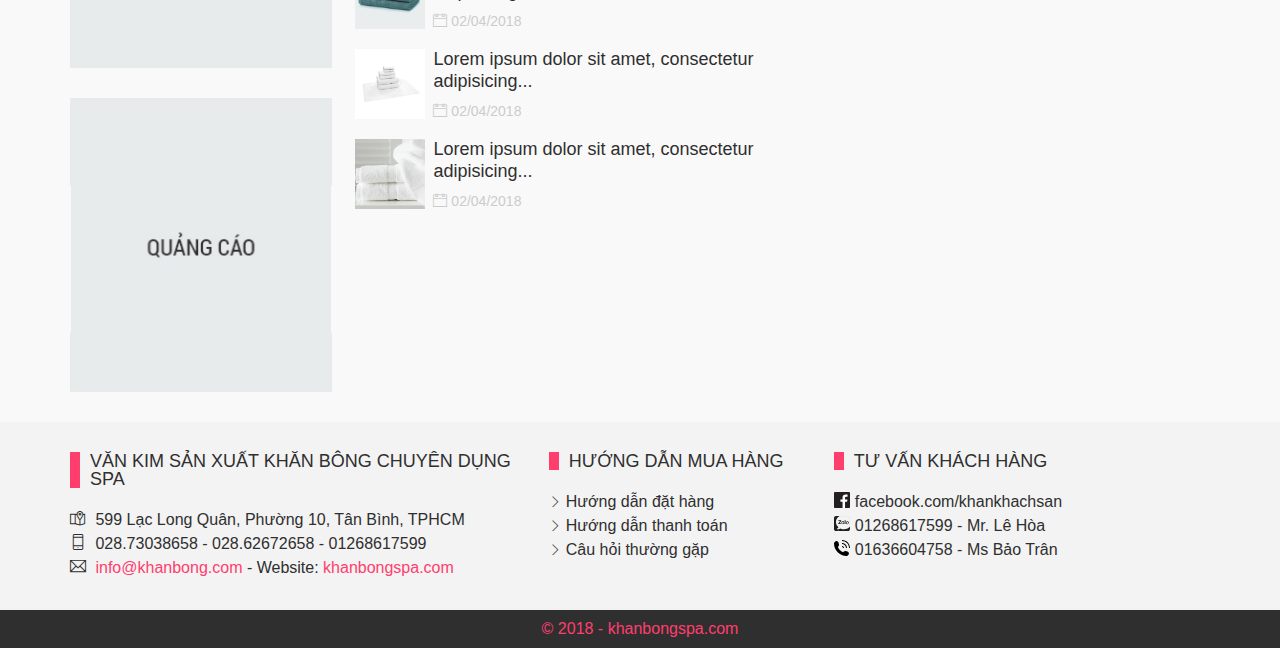
<file: news-detail.html>
<!DOCTYPE html>
<html lang="en">
<head>
	<meta content="minimum-scale=1.0, width=device-width, maximum-scale=1.0, user-scalable=no" name="viewport" />
	<meta charset="UTF-8">
	<title>Khăn bông spa</title>
	<link rel="stylesheet" href="css/themify-icons.css">
	<link rel="stylesheet" href="css/style.css?v=1">
	<link rel="stylesheet" href="css/responsive.css?v=1">
	<script src="js/jquery.min.js"></script>
	<!-- slick slider -->
	<link rel="stylesheet" href="js/slick/slick.css">
	<link rel="stylesheet" href="js/slick/slick-theme.css">
	<script src="js/slick/slick.js"></script>


</head>
<body>
<header class="header">
	<div class="top">
		<div class="container">
			<div class="left">
				<span class="icon call"><img src="images/icon/call-w.svg" alt=""></span>
				<a href="tel:02873038658">028.73038658</a> 
				<a href="tel:02862672658">028.62672658</a>
				<a href="tel:01268617599">01268617599</a>
			</div>
			<div class="right">
				<ul class="user">
					<!-- <li><a title="" href="#"><i class="ti-lock"></i> Đăng ký</a></li>
					<li><a title="" href="#"><i class="ti-unlock"></i> Đăng ký</a></li> -->
					<li><a title="" href="#"><i class="ti-user"></i> Lê Trương Hồng Danh <span class="icon"><i class="ti-angle-down"></i></span></a>
						<ul>
							<li><a href="account.html"><span class="icon"><i class="ti-id-badge"></i></span> Thông tin cá nhân</a></li>
							<li><a href="orders.html"><span class="icon"><i class="ti-file"></i></span> Đơn hàng</a></li>
							<li><a href="#"><span class="icon"><i class="ti-shift-right"></i></span> Thoát</a></li>
						</ul>
					</li>
				</ul>
				<a href="shopping-cart.html" class="shopping-cart">
					<i class="ti-bag"></i>
					<span class="badge">2</span>
				</a>
			</div>
		</div>
	</div>
	<div class="bottom container">
		<a href="index.html" class="logo">
			<img src="images/logo.svg" alt="">
		</a>
		<div class="js-menu-mobile"><div class="trigger-menu"><span class="three-bars-icon"></span></div></div>
		<div class="search">
	      <form action="" class="form-search" id="#form-search">
	        <span class="icon">
	          <i class="ti-search"></i>
	        </span>
	        <button href="#" class="btn-icon"><i class="ti-search"></i></button>
	        <div class="input">
	          <input type="text" class="form-control" placeholder="Nhập từ khóa tìm kiếm...">
	        </div>
	      </form>
	    </div>
        <nav class="main-nav">
        	<ul>
        		<li class="active"><a href="#">Trang chủ</a></li>
        		<li><a title="" href="#">Giới thiệu</a></li>
        		<li><a title="" href="news-list.html">Bài viết</a></li>
		        <li><a title="" href="#">Hướng dẫn mua hàng</a>
		        	<ul>
		        		<li><a title="" href="#">Trang chủ</a></li>
		        		<li><a title="" href="#">Giới thiệu</a></li>
		        		<li><a title="" href="#">Bài viết</a></li>
				        <li><a title="" href="#">Hướng dẫn mua hàng</a></li>
				        <li><a title="" href="contact.html">Liên hệ</a></li>
		        	</ul>
		        </li>
		        <li><a title="" href="contact.html">Liên hệ</a></li>
        	</ul>
        </nav>
        
    </div>
</header>
<div class="slidebar">
	<div class="mobile-wrap-menu">
		<div class="head">
			<span class="icon closeSidebar"><i class="fas fa-times-circle"></i></span>
		</div>
		<div class="content"></div>
	</div>	
</div>
<div class="breadcrumb-container">
	<div class="container">
		<ul class="breadcrumb m-bottom">
	        <li><a href="#" title="Trang chủ">Trang chủ</a></li>
	        <li><a href="#" title="Khăn Khách Sạn">Khăn Khách Sạn</a></li>
	    </ul>
	</div>
</div>
<section class="body">
	<div class="container">
		<div class="right">
			<div class="block">
			    <div class="content news-detail">
			    	<article class="article">
						<section class="content">
							<h3 class="title">Lorem ipsum dolor sit amet, consectetur adipisicing elit, sed do eiusmod tempor incididunt ut labore et dolore magna aliqua.</h3>
							<div class="date"><i class="ti-calendar"></i> 02/04/2018</div>
							<p class="description">Lorem ipsum dolor sit amet, consectetur adipisicing elit. Amet impedit rem debitis, molestiae, facilis eaque rerum soluta quaerat dolore alias reiciendis quae non ratione inventore fugit eius tempore sapiente consequuntur!</p>
							<p>Lorem ipsum dolor sit amet, consectetur adipisicing elit. Nemo obcaecati, id, mollitia dolorum quas ratione facere quibusdam quae fugit sunt accusantium doloremque atque consectetur voluptas rem sit voluptatum laboriosam commodi.</p>
			    			<p><img src="images/ex/slider-1.jpg" alt=""></p>
							<p>Lorem ipsum dolor sit amet, consectetur adipisicing elit. Atque commodi ullam veritatis placeat explicabo! Eius animi totam non debitis, voluptas itaque incidunt? Iste a optio et alias quia obcaecati voluptate perspiciatis, tempore placeat ipsam eius molestiae nihil veritatis, quis inventore possimus nisi suscipit aspernatur mollitia, temporibus fugit nam aperiam. Voluptatum voluptatibus, aut vero rem quidem! At enim dolor delectus eum possimus ut provident voluptatibus quasi! Dolores totam, quia minus voluptates quisquam enim soluta hic quo deserunt ex amet magni, nam quod quaerat ratione saepe animi, voluptate molestiae velit quos, autem iure facere quidem. Recusandae quas inventore perspiciatis, odio nemo, unde.</p>
							<p><img src="images/ex/slider-2.jpg" alt=""></p>
							<p>Lorem ipsum dolor sit amet, consectetur adipisicing elit. Atque commodi ullam veritatis placeat explicabo! Eius animi totam non debitis, voluptas itaque incidunt? Iste a optio et alias quia obcaecati voluptate perspiciatis, tempore placeat ipsam eius molestiae nihil veritatis, quis inventore possimus nisi suscipit aspernatur mollitia, temporibus fugit nam aperiam. Voluptatum voluptatibus, aut vero rem quidem! At enim dolor delectus eum possimus ut provident voluptatibus quasi! Dolores totam, quia minus voluptates quisquam enim soluta hic quo deserunt ex amet magni, nam quod quaerat ratione saepe animi, voluptate molestiae velit quos, autem iure facere quidem. Recusandae quas inventore perspiciatis, odio nemo, unde.</p>
						</section>
					</article>
					<div class="social-sharing">
	                    <a href="" class="facebook"><i class="ti-facebook"></i></a>
	                    <a href="" class="google-plus"><i class="ti-google"></i></a>
	                    <a href="" class="twitter"><i class="ti-twitter-alt"></i></a>
	                </div>
	                <div class="block facebook-comment">
	                	<h2 class="heading">Bình luận</h2>
	                	<div class="box-content group is-padding">
			                <div class="fb-comments" data-width="100%" data-href="http://khanbongspa.com/la-nha-dau-tu-ban-se-quyet-dinh-the-nao-cho-han-muc-khan-bong-44302u.html" data-numposts="5"></div>
			                <div id="fb-root"></div>
							<script>(function(d, s, id) {
							  var js, fjs = d.getElementsByTagName(s)[0];
							  if (d.getElementById(id)) return;
							  js = d.createElement(s); js.id = id;
							  js.src = 'https://connect.facebook.net/vi_VN/sdk.js#xfbml=1&version=v2.12';
							  fjs.parentNode.insertBefore(js, fjs);
								}(document, 'script', 'facebook-jssdk'));</script>
			            </div>
	                </div>
	                <div class="block">
	                	<h2 class="heading">Bài viết khác</h2>
	                	<div class="content other-news">
	                		<article class="article">
								<a href="news-detail.html" class="thumbnail">
									<img src="images/ex/thumbnail-1.jpg" alt="">
								</a>
								<section class="content">
									<h3 class="title"><a href="news-detail.html">Lorem ipsum dolor sit amet, consectetur adipisicing...</a></h3>
									<div class="date"><i class="ti-calendar"></i> 02/04/2018</div>
								</section>
							</article>
							<article class="article">
								<a href="news-detail.html" class="thumbnail">
									<img src="images/ex/thumbnail-2.jpg" alt="">
								</a>
								<section class="content">
									<h3 class="title"><a href="news-detail.html">Lorem ipsum dolor sit amet, consectetur adipisicing...</a></h3>
									<div class="date"><i class="ti-calendar"></i> 02/04/2018</div>
								</section>
							</article>
							<article class="article">
								<a href="news-detail.html" class="thumbnail">
									<img src="images/ex/thumbnail-3.jpg" alt="">
								</a>
								<section class="content">
									<h3 class="title"><a href="news-detail.html">Lorem ipsum dolor sit amet, consectetur adipisicing...</a></h3>
									<div class="date"><i class="ti-calendar"></i> 02/04/2018</div>
								</section>
							</article>
							<article class="article">
								<a href="news-detail.html" class="thumbnail">
									<img src="images/ex/thumbnail-4.jpg" alt="">
								</a>
								<section class="content">
									<h3 class="title"><a href="news-detail.html">Lorem ipsum dolor sit amet, consectetur adipisicing...</a></h3>
									<div class="date"><i class="ti-calendar"></i> 02/04/2018</div>
								</section>
							</article>
	                	</div>
	                </div>
			    </div>
			</div>
		</div>
		<div class="left">
			<div class="block ">
				<h2 class="heading">DANH MỤC SẢN PHẨM</h2>
				<div class="content catalogue">
					<ul class="nav vertical-menu has-block">
					   <li><a title="" href="product-list.html">Khăn Khách Sạn </a></li>
					   <li><a title="" href="product-list.html">Khăn Bông Spa </a></li>
					   <li><a title="" href="product-list.html">Khăn Dệt Logo KS </a></li>
					   <li><a title="" href="product-list.html">Khăn Thể Thao </a></li>
					   <li><a title="" href="product-list.html">Khăn In Ấn </a></li>
					   <li><a title="" href="product-list.html">Khăn Nhuộm Màu Riêng </a></li>
					   <li><a title="" href="product-list.html">Khăn Cần Thanh Lý </a></li>
					   <li><a title="" href="product-list.html">Khăn bông chuyên dụng </a></li>
					   <li><a title="" href="product-list.html">Cung Ứng Khách Sạn </a></li>
					   <li><a title="" href="product-list.html">Dịch Vụ Khăn Bông </a></li>
					   <li><a title="" href="product-list.html">Dép Khách Sạn </a></li>
					   <li><a title="" href="product-list.html">Áo Choàng Khách Sạn </a></li>
					   <li><a title="" href="product-list.html">Chăn Drap Gối </a></li>
					   <li><a title="" href="product-list.html">Mền, Chăn Nỉ Khách Sạn </a></li>
					   <li><a title="" href="product-list.html">Tấm Trang Trí KS </a></li>
					   <li><a title="" href="product-list.html">Khăn Bông Xuất Khẩu </a></li>
					   <li><a title="" href="product-list.html">Thảm Chân Khăn Bông </a></li>
					</ul>
				</div>
			</div>
			<div class="block ads-left">
				<a href="#">
					<img src="images/qc-2x1.jpg" alt="">
				</a>
			</div>
			<div class="block ads-left">
				<a href="#">
					<img src="images/qc-1x1.jpg" alt="">
				</a>
			</div>
		</div>
	</div>
</section>
<footer class="footer">
	<div class="top">
		<div class="container">
			<div class="block info">
				<h2 class="heading">VĂN KIM SẢN XUẤT KHĂN BÔNG CHUYÊN DỤNG SPA</h2>
				<div class="content">
					<ul>
						<li><i class="ti-map-alt"></i> 599 Lạc Long Quân, Phường 10, Tân Bình, TPHCM</li>
						<li><i class="ti-mobile"></i> 028.73038658 - 028.62672658 - 01268617599</li>
						<li><i class="ti-email"></i> <a href="mailto:info@khanbong.com">info@khanbong.com</a> - Website: <a href="http://khanbongspa.com">khanbongspa.com</a></li>
					</ul>
				</div>
			</div>
			<div class="block guide">
				<h2 class="heading">HƯỚNG DẪN MUA HÀNG</h2>
				<div class="content">
					<ul>
						<li><i class="ti-angle-right"></i><a href="#">Hướng dẫn đặt hàng</a></li>
						<li><i class="ti-angle-right"></i><a href="#">Hướng dẫn thanh toán</a></li>
						<li><i class="ti-angle-right"></i><a href="#">Câu hỏi thường gặp</a></li>
					</ul>
				</div>
			</div>
			<div class="block support">
				<h2 class="heading">TƯ VẤN KHÁCH HÀNG</h2>
				<div class="content">
					<ul>
						<li><img src="images/icon/facebook-bw.svg" alt="" class="icon"> <a href="https://www.facebook.com/khankhachsan" target="_blank">facebook.com/khankhachsan</a></li>
						<li><img src="images/icon/zalo-bw.svg" alt="" class="icon"> 01268617599 - Mr. Lê Hòa</li>
						<li><img src="images/icon/call-b.svg" alt="" class="icon"> 01636604758 - Ms Bảo Trân</li>
					</ul>
				</div>
			</div>
		</div>
	</div>
	<div class="bottom copyright">
		© 2018 - khanbongspa.com
	</div>
</footer>
<div class="scrollToTop"><i class="ti-arrow-up"></i></div>
<script src="js/script.js?v=1"></script>
</body>
</html>
</file>
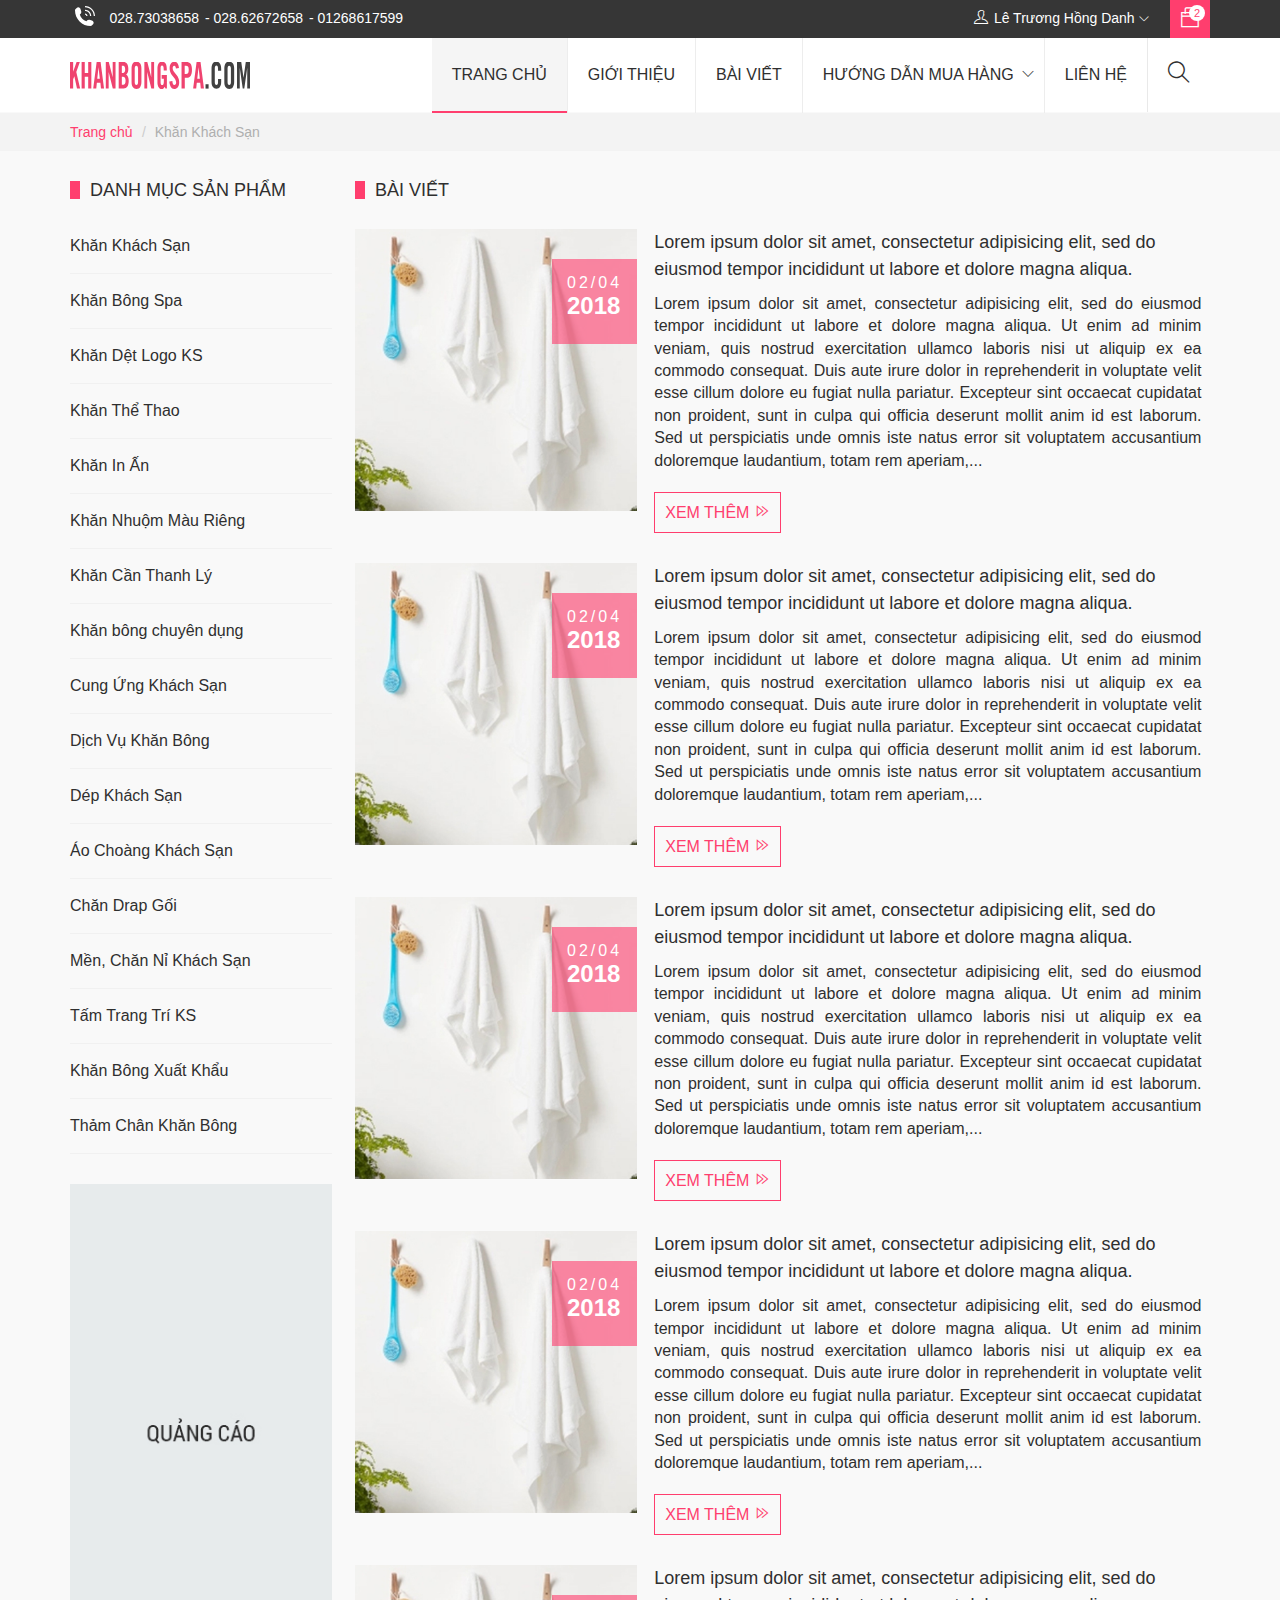
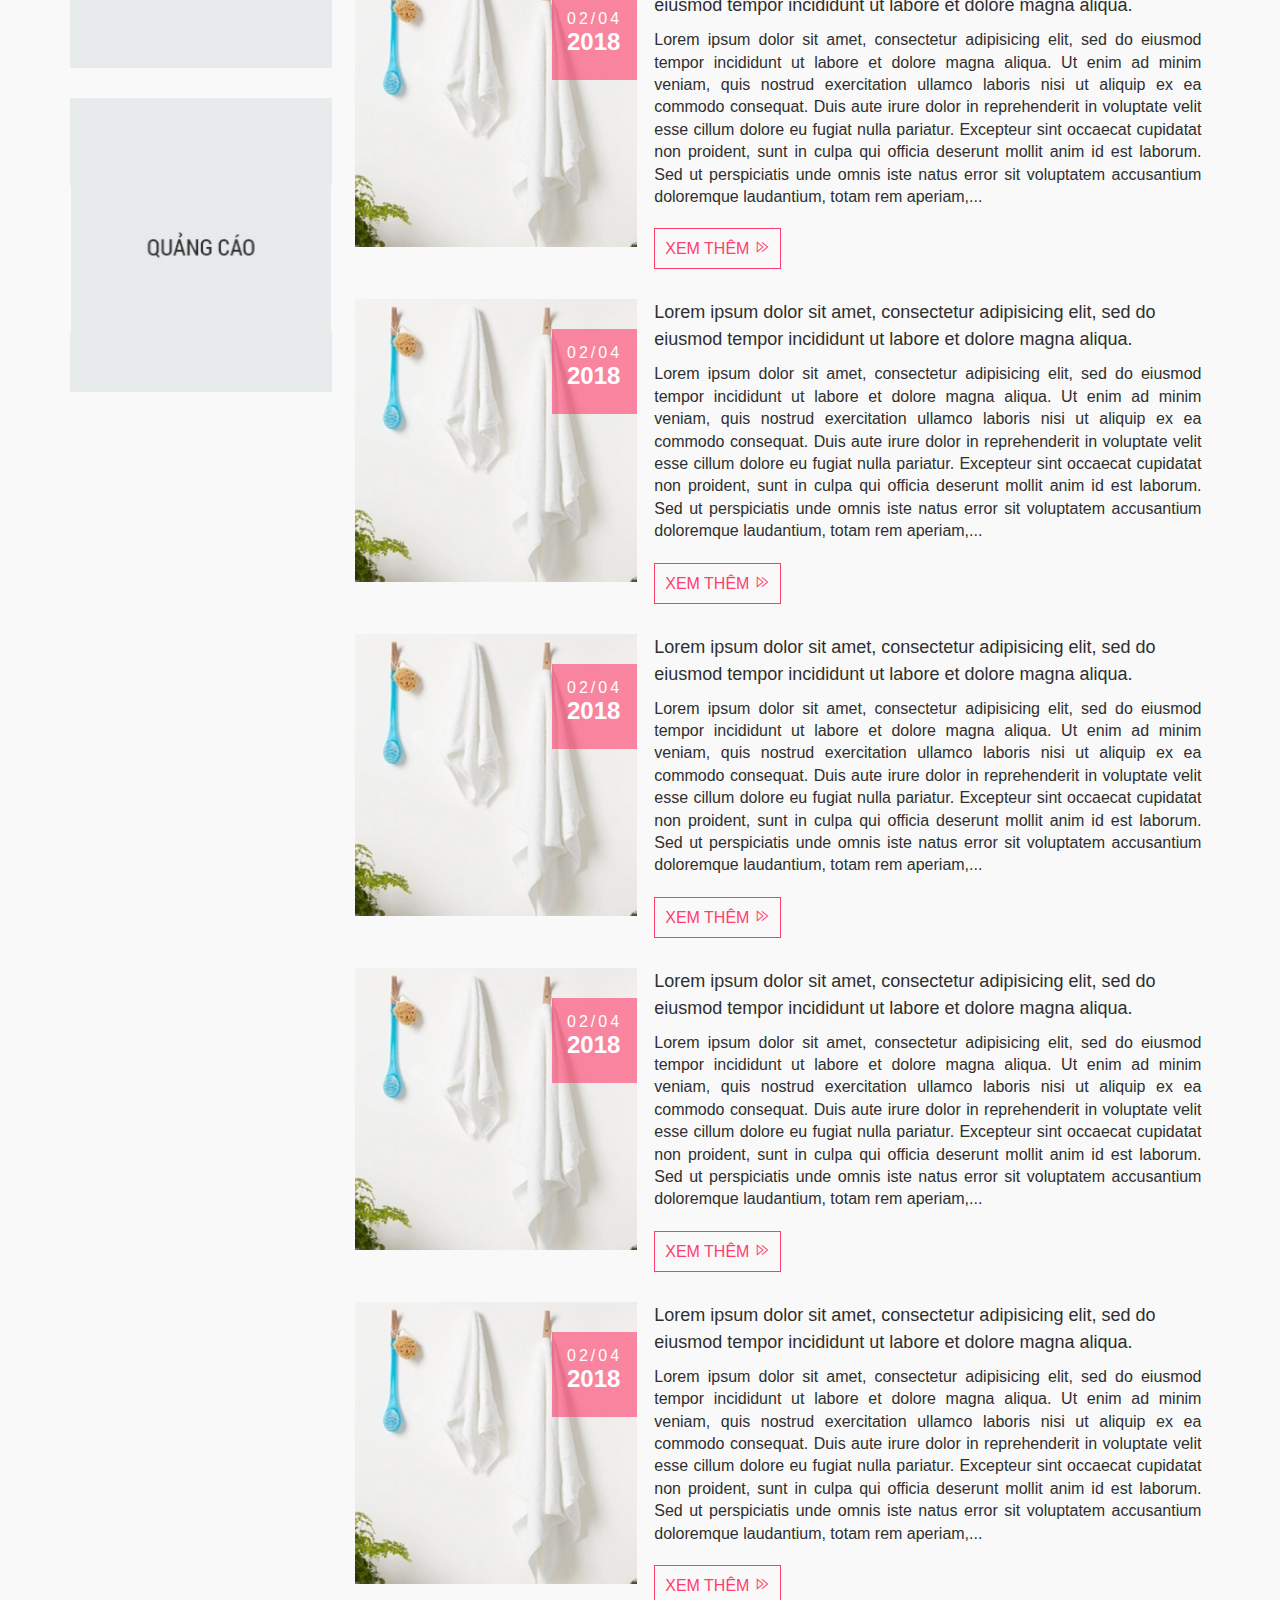
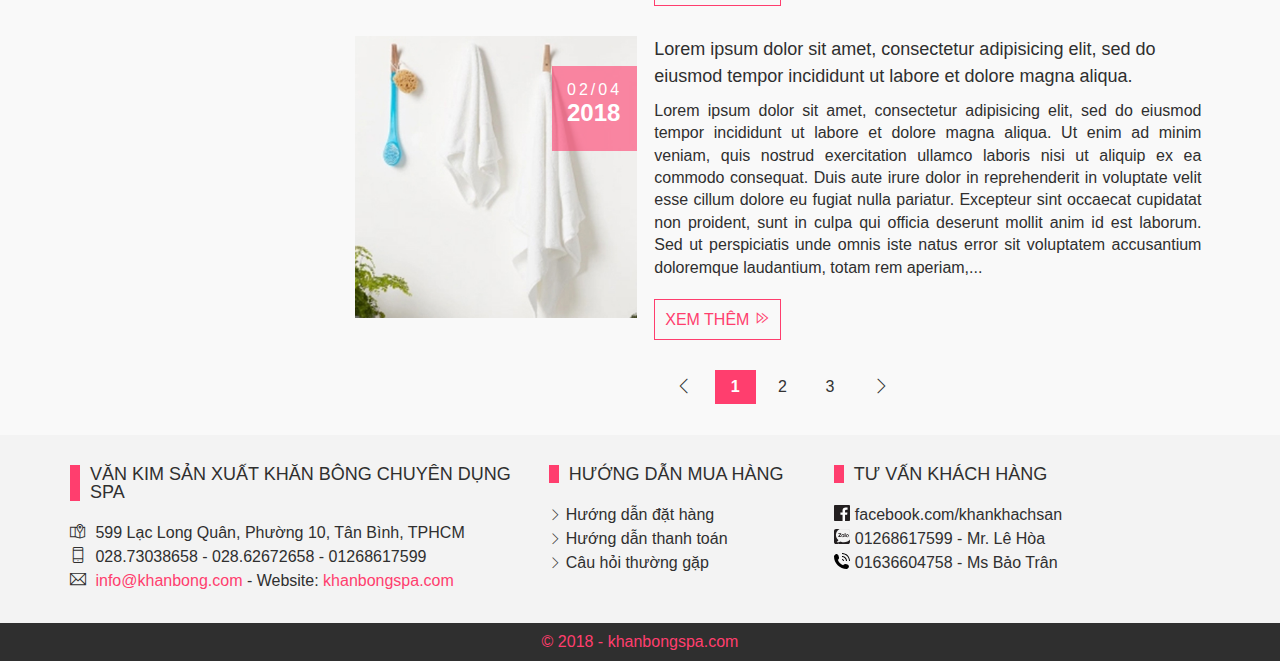
<file: news-list.html>
<!DOCTYPE html>
<html lang="en">
<head>
	<meta content="minimum-scale=1.0, width=device-width, maximum-scale=1.0, user-scalable=no" name="viewport" />
	<meta charset="UTF-8">
	<title>Khăn bông spa</title>
	<link rel="stylesheet" href="css/themify-icons.css">
	<link rel="stylesheet" href="css/style.css?v=1">
	<link rel="stylesheet" href="css/responsive.css?v=1">
	<script src="js/jquery.min.js"></script>
	<!-- slick slider -->
	<link rel="stylesheet" href="js/slick/slick.css">
	<link rel="stylesheet" href="js/slick/slick-theme.css">
	<script src="js/slick/slick.js"></script>


</head>
<body>
<header class="header">
	<div class="top">
		<div class="container">
			<div class="left">
				<span class="icon call"><img src="images/icon/call-w.svg" alt=""></span>
				<a href="tel:02873038658">028.73038658</a> 
				<a href="tel:02862672658">028.62672658</a>
				<a href="tel:01268617599">01268617599</a>
			</div>
			<div class="right">
				<ul class="user">
					<!-- <li><a title="" href="#"><i class="ti-lock"></i> Đăng ký</a></li>
					<li><a title="" href="#"><i class="ti-unlock"></i> Đăng ký</a></li> -->
					<li><a title="" href="#"><i class="ti-user"></i> Lê Trương Hồng Danh <span class="icon"><i class="ti-angle-down"></i></span></a>
						<ul>
							<li><a href="account.html"><span class="icon"><i class="ti-id-badge"></i></span> Thông tin cá nhân</a></li>
							<li><a href="orders.html"><span class="icon"><i class="ti-file"></i></span> Đơn hàng</a></li>
							<li><a href="#"><span class="icon"><i class="ti-shift-right"></i></span> Thoát</a></li>
						</ul>
					</li>
				</ul>
				<a href="shopping-cart.html" class="shopping-cart">
					<i class="ti-bag"></i>
					<span class="badge">2</span>
				</a>
			</div>
		</div>
	</div>
	<div class="bottom container">
		<a href="index.html" class="logo">
			<img src="images/logo.svg" alt="">
		</a>
		<div class="js-menu-mobile"><div class="trigger-menu"><span class="three-bars-icon"></span></div></div>
		<div class="search">
	      <form action="" class="form-search" id="#form-search">
	        <span class="icon">
	          <i class="ti-search"></i>
	        </span>
	        <button href="#" class="btn-icon"><i class="ti-search"></i></button>
	        <div class="input">
	          <input type="text" class="form-control" placeholder="Nhập từ khóa tìm kiếm...">
	        </div>
	      </form>
	    </div>
        <nav class="main-nav">
        	<ul>
        		<li class="active"><a href="#">Trang chủ</a></li>
        		<li><a title="" href="#">Giới thiệu</a></li>
        		<li><a title="" href="news-list.html">Bài viết</a></li>
		        <li><a title="" href="#">Hướng dẫn mua hàng</a>
		        	<ul>
		        		<li><a title="" href="#">Trang chủ</a></li>
		        		<li><a title="" href="#">Giới thiệu</a></li>
		        		<li><a title="" href="#">Bài viết</a></li>
				        <li><a title="" href="#">Hướng dẫn mua hàng</a></li>
				        <li><a title="" href="#">Liên hệ</a></li>
		        	</ul>
		        </li>
		        <li><a title="" href="contact.html">Liên hệ</a></li>
        	</ul>
        </nav>
        
    </div>
</header>
<div class="slidebar">
	<div class="mobile-wrap-menu">
		<div class="head">
			<span class="icon closeSidebar"><i class="fas fa-times-circle"></i></span>
		</div>
		<div class="content"></div>
	</div>	
</div>
<div class="breadcrumb-container">
	<div class="container">
		<ul class="breadcrumb m-bottom">
	        <li><a href="#" title="Trang chủ">Trang chủ</a></li>
	        <li><a href="#" title="Khăn Khách Sạn">Khăn Khách Sạn</a></li>
	    </ul>
	</div>
</div>
<section class="body">
	<div class="container">
		<div class="right">
			<div class="block">
			    <h2 class="heading">Bài viết</h2>
			    <div class="content list-news">
			    	<article class="article">
						<a href="news-detail.html" class="thumbnail">
							<img src="images/ex/thumbnail-1.jpg" alt="">
						</a>
						<section class="content">
							<h3 class="title"><a href="news-detail.html">Lorem ipsum dolor sit amet, consectetur adipisicing elit, sed do eiusmod tempor incididunt ut labore et dolore magna aliqua.</a></h3>
							<div class="date"><p class="day-month">02/04</p><p class="year">2018</p></div>
							<p class="description">Lorem ipsum dolor sit amet, consectetur adipisicing elit, sed do eiusmod tempor incididunt ut labore et dolore magna aliqua. Ut enim ad minim veniam, quis nostrud exercitation ullamco laboris nisi ut aliquip ex ea commodo consequat. Duis aute irure dolor in reprehenderit in voluptate velit esse cillum dolore eu fugiat nulla pariatur. Excepteur sint occaecat cupidatat non proident, sunt in culpa qui officia deserunt mollit anim id est laborum. Sed ut perspiciatis unde omnis iste natus error sit voluptatem accusantium doloremque laudantium, totam rem aperiam,...</p>
							<a href="news-detail.html" class="btn">Xem thêm <i class="ti-control-forward"></i></a>
						</section>
					</article>
					<article class="article">
						<a href="news-detail.html" class="thumbnail">
							<img src="images/ex/thumbnail-1.jpg" alt="">
						</a>
						<section class="content">
							<h3 class="title"><a href="news-detail.html">Lorem ipsum dolor sit amet, consectetur adipisicing elit, sed do eiusmod tempor incididunt ut labore et dolore magna aliqua.</a></h3>
							<div class="date"><p class="day-month">02/04</p><p class="year">2018</p></div>
							<p class="description">Lorem ipsum dolor sit amet, consectetur adipisicing elit, sed do eiusmod tempor incididunt ut labore et dolore magna aliqua. Ut enim ad minim veniam, quis nostrud exercitation ullamco laboris nisi ut aliquip ex ea commodo consequat. Duis aute irure dolor in reprehenderit in voluptate velit esse cillum dolore eu fugiat nulla pariatur. Excepteur sint occaecat cupidatat non proident, sunt in culpa qui officia deserunt mollit anim id est laborum. Sed ut perspiciatis unde omnis iste natus error sit voluptatem accusantium doloremque laudantium, totam rem aperiam,...</p>
							<a href="news-detail.html" class="btn">Xem thêm <i class="ti-control-forward"></i></a>
						</section>
					</article>
					<article class="article">
						<a href="news-detail.html" class="thumbnail">
							<img src="images/ex/thumbnail-1.jpg" alt="">
						</a>
						<section class="content">
							<h3 class="title"><a href="news-detail.html">Lorem ipsum dolor sit amet, consectetur adipisicing elit, sed do eiusmod tempor incididunt ut labore et dolore magna aliqua.</a></h3>
							<div class="date"><p class="day-month">02/04</p><p class="year">2018</p></div>
							<p class="description">Lorem ipsum dolor sit amet, consectetur adipisicing elit, sed do eiusmod tempor incididunt ut labore et dolore magna aliqua. Ut enim ad minim veniam, quis nostrud exercitation ullamco laboris nisi ut aliquip ex ea commodo consequat. Duis aute irure dolor in reprehenderit in voluptate velit esse cillum dolore eu fugiat nulla pariatur. Excepteur sint occaecat cupidatat non proident, sunt in culpa qui officia deserunt mollit anim id est laborum. Sed ut perspiciatis unde omnis iste natus error sit voluptatem accusantium doloremque laudantium, totam rem aperiam,...</p>
							<a href="news-detail.html" class="btn">Xem thêm <i class="ti-control-forward"></i></a>
						</section>
					</article>
					<article class="article">
						<a href="news-detail.html" class="thumbnail">
							<img src="images/ex/thumbnail-1.jpg" alt="">
						</a>
						<section class="content">
							<h3 class="title"><a href="news-detail.html">Lorem ipsum dolor sit amet, consectetur adipisicing elit, sed do eiusmod tempor incididunt ut labore et dolore magna aliqua.</a></h3>
							<div class="date"><p class="day-month">02/04</p><p class="year">2018</p></div>
							<p class="description">Lorem ipsum dolor sit amet, consectetur adipisicing elit, sed do eiusmod tempor incididunt ut labore et dolore magna aliqua. Ut enim ad minim veniam, quis nostrud exercitation ullamco laboris nisi ut aliquip ex ea commodo consequat. Duis aute irure dolor in reprehenderit in voluptate velit esse cillum dolore eu fugiat nulla pariatur. Excepteur sint occaecat cupidatat non proident, sunt in culpa qui officia deserunt mollit anim id est laborum. Sed ut perspiciatis unde omnis iste natus error sit voluptatem accusantium doloremque laudantium, totam rem aperiam,...</p>
							<a href="news-detail.html" class="btn">Xem thêm <i class="ti-control-forward"></i></a>
						</section>
					</article>
					<article class="article">
						<a href="news-detail.html" class="thumbnail">
							<img src="images/ex/thumbnail-1.jpg" alt="">
						</a>
						<section class="content">
							<h3 class="title"><a href="news-detail.html">Lorem ipsum dolor sit amet, consectetur adipisicing elit, sed do eiusmod tempor incididunt ut labore et dolore magna aliqua.</a></h3>
							<div class="date"><p class="day-month">02/04</p><p class="year">2018</p></div>
							<p class="description">Lorem ipsum dolor sit amet, consectetur adipisicing elit, sed do eiusmod tempor incididunt ut labore et dolore magna aliqua. Ut enim ad minim veniam, quis nostrud exercitation ullamco laboris nisi ut aliquip ex ea commodo consequat. Duis aute irure dolor in reprehenderit in voluptate velit esse cillum dolore eu fugiat nulla pariatur. Excepteur sint occaecat cupidatat non proident, sunt in culpa qui officia deserunt mollit anim id est laborum. Sed ut perspiciatis unde omnis iste natus error sit voluptatem accusantium doloremque laudantium, totam rem aperiam,...</p>
							<a href="news-detail.html" class="btn">Xem thêm <i class="ti-control-forward"></i></a>
						</section>
					</article>
					<article class="article">
						<a href="news-detail.html" class="thumbnail">
							<img src="images/ex/thumbnail-1.jpg" alt="">
						</a>
						<section class="content">
							<h3 class="title"><a href="news-detail.html">Lorem ipsum dolor sit amet, consectetur adipisicing elit, sed do eiusmod tempor incididunt ut labore et dolore magna aliqua.</a></h3>
							<div class="date"><p class="day-month">02/04</p><p class="year">2018</p></div>
							<p class="description">Lorem ipsum dolor sit amet, consectetur adipisicing elit, sed do eiusmod tempor incididunt ut labore et dolore magna aliqua. Ut enim ad minim veniam, quis nostrud exercitation ullamco laboris nisi ut aliquip ex ea commodo consequat. Duis aute irure dolor in reprehenderit in voluptate velit esse cillum dolore eu fugiat nulla pariatur. Excepteur sint occaecat cupidatat non proident, sunt in culpa qui officia deserunt mollit anim id est laborum. Sed ut perspiciatis unde omnis iste natus error sit voluptatem accusantium doloremque laudantium, totam rem aperiam,...</p>
							<a href="news-detail.html" class="btn">Xem thêm <i class="ti-control-forward"></i></a>
						</section>
					</article>
					<article class="article">
						<a href="news-detail.html" class="thumbnail">
							<img src="images/ex/thumbnail-1.jpg" alt="">
						</a>
						<section class="content">
							<h3 class="title"><a href="news-detail.html">Lorem ipsum dolor sit amet, consectetur adipisicing elit, sed do eiusmod tempor incididunt ut labore et dolore magna aliqua.</a></h3>
							<div class="date"><p class="day-month">02/04</p><p class="year">2018</p></div>
							<p class="description">Lorem ipsum dolor sit amet, consectetur adipisicing elit, sed do eiusmod tempor incididunt ut labore et dolore magna aliqua. Ut enim ad minim veniam, quis nostrud exercitation ullamco laboris nisi ut aliquip ex ea commodo consequat. Duis aute irure dolor in reprehenderit in voluptate velit esse cillum dolore eu fugiat nulla pariatur. Excepteur sint occaecat cupidatat non proident, sunt in culpa qui officia deserunt mollit anim id est laborum. Sed ut perspiciatis unde omnis iste natus error sit voluptatem accusantium doloremque laudantium, totam rem aperiam,...</p>
							<a href="news-detail.html" class="btn">Xem thêm <i class="ti-control-forward"></i></a>
						</section>
					</article>
					<article class="article">
						<a href="news-detail.html" class="thumbnail">
							<img src="images/ex/thumbnail-1.jpg" alt="">
						</a>
						<section class="content">
							<h3 class="title"><a href="news-detail.html">Lorem ipsum dolor sit amet, consectetur adipisicing elit, sed do eiusmod tempor incididunt ut labore et dolore magna aliqua.</a></h3>
							<div class="date"><p class="day-month">02/04</p><p class="year">2018</p></div>
							<p class="description">Lorem ipsum dolor sit amet, consectetur adipisicing elit, sed do eiusmod tempor incididunt ut labore et dolore magna aliqua. Ut enim ad minim veniam, quis nostrud exercitation ullamco laboris nisi ut aliquip ex ea commodo consequat. Duis aute irure dolor in reprehenderit in voluptate velit esse cillum dolore eu fugiat nulla pariatur. Excepteur sint occaecat cupidatat non proident, sunt in culpa qui officia deserunt mollit anim id est laborum. Sed ut perspiciatis unde omnis iste natus error sit voluptatem accusantium doloremque laudantium, totam rem aperiam,...</p>
							<a href="news-detail.html" class="btn">Xem thêm <i class="ti-control-forward"></i></a>
						</section>
					</article>
					<article class="article">
						<a href="news-detail.html" class="thumbnail">
							<img src="images/ex/thumbnail-1.jpg" alt="">
						</a>
						<section class="content">
							<h3 class="title"><a href="news-detail.html">Lorem ipsum dolor sit amet, consectetur adipisicing elit, sed do eiusmod tempor incididunt ut labore et dolore magna aliqua.</a></h3>
							<div class="date"><p class="day-month">02/04</p><p class="year">2018</p></div>
							<p class="description">Lorem ipsum dolor sit amet, consectetur adipisicing elit, sed do eiusmod tempor incididunt ut labore et dolore magna aliqua. Ut enim ad minim veniam, quis nostrud exercitation ullamco laboris nisi ut aliquip ex ea commodo consequat. Duis aute irure dolor in reprehenderit in voluptate velit esse cillum dolore eu fugiat nulla pariatur. Excepteur sint occaecat cupidatat non proident, sunt in culpa qui officia deserunt mollit anim id est laborum. Sed ut perspiciatis unde omnis iste natus error sit voluptatem accusantium doloremque laudantium, totam rem aperiam,...</p>
							<a href="news-detail.html" class="btn">Xem thêm <i class="ti-control-forward"></i></a>
						</section>
					</article>
					<article class="article">
						<a href="news-detail.html" class="thumbnail">
							<img src="images/ex/thumbnail-1.jpg" alt="">
						</a>
						<section class="content">
							<h3 class="title"><a href="news-detail.html">Lorem ipsum dolor sit amet, consectetur adipisicing elit, sed do eiusmod tempor incididunt ut labore et dolore magna aliqua.</a></h3>
							<div class="date"><p class="day-month">02/04</p><p class="year">2018</p></div>
							<p class="description">Lorem ipsum dolor sit amet, consectetur adipisicing elit, sed do eiusmod tempor incididunt ut labore et dolore magna aliqua. Ut enim ad minim veniam, quis nostrud exercitation ullamco laboris nisi ut aliquip ex ea commodo consequat. Duis aute irure dolor in reprehenderit in voluptate velit esse cillum dolore eu fugiat nulla pariatur. Excepteur sint occaecat cupidatat non proident, sunt in culpa qui officia deserunt mollit anim id est laborum. Sed ut perspiciatis unde omnis iste natus error sit voluptatem accusantium doloremque laudantium, totam rem aperiam,...</p>
							<a href="news-detail.html" class="btn">Xem thêm <i class="ti-control-forward"></i></a>
						</section>
					</article>
			    </div>
			    <div class="page center-algin">
					<ul class="pagination">
						<li class="disabled"><a href="#"><i class="ti-angle-left"></i></a></li>
						<li class="active"><a href="#">1</a></li>
						<li><a rel="next" title="" href="#">2</a></li>
						<li><a rel="next" title="" href="#">3</a></li>
						<li><a rel="next" title="" href="#"><i class="ti-angle-right"></i></a></li>
					</ul>
				</div>
			</div>
		</div>
		<div class="left">
			<div class="block ">
				<h2 class="heading">DANH MỤC SẢN PHẨM</h2>
				<div class="content catalogue">
					<ul class="nav vertical-menu has-block">
					   <li><a title="" href="product-list.html">Khăn Khách Sạn </a></li>
					   <li><a title="" href="product-list.html">Khăn Bông Spa </a></li>
					   <li><a title="" href="product-list.html">Khăn Dệt Logo KS </a></li>
					   <li><a title="" href="product-list.html">Khăn Thể Thao </a></li>
					   <li><a title="" href="product-list.html">Khăn In Ấn </a></li>
					   <li><a title="" href="product-list.html">Khăn Nhuộm Màu Riêng </a></li>
					   <li><a title="" href="product-list.html">Khăn Cần Thanh Lý </a></li>
					   <li><a title="" href="product-list.html">Khăn bông chuyên dụng </a></li>
					   <li><a title="" href="product-list.html">Cung Ứng Khách Sạn </a></li>
					   <li><a title="" href="product-list.html">Dịch Vụ Khăn Bông </a></li>
					   <li><a title="" href="product-list.html">Dép Khách Sạn </a></li>
					   <li><a title="" href="product-list.html">Áo Choàng Khách Sạn </a></li>
					   <li><a title="" href="product-list.html">Chăn Drap Gối </a></li>
					   <li><a title="" href="product-list.html">Mền, Chăn Nỉ Khách Sạn </a></li>
					   <li><a title="" href="product-list.html">Tấm Trang Trí KS </a></li>
					   <li><a title="" href="product-list.html">Khăn Bông Xuất Khẩu </a></li>
					   <li><a title="" href="product-list.html">Thảm Chân Khăn Bông </a></li>
					</ul>
				</div>
			</div>
			<div class="block ads-left">
				<a href="#">
					<img src="images/qc-2x1.jpg" alt="">
				</a>
			</div>
			<div class="block ads-left">
				<a href="#">
					<img src="images/qc-1x1.jpg" alt="">
				</a>
			</div>
		</div>
	</div>
</section>
<footer class="footer">
	<div class="top">
		<div class="container">
			<div class="block info">
				<h2 class="heading">VĂN KIM SẢN XUẤT KHĂN BÔNG CHUYÊN DỤNG SPA</h2>
				<div class="content">
					<ul>
						<li><i class="ti-map-alt"></i> 599 Lạc Long Quân, Phường 10, Tân Bình, TPHCM</li>
						<li><i class="ti-mobile"></i> 028.73038658 - 028.62672658 - 01268617599</li>
						<li><i class="ti-email"></i> <a href="mailto:info@khanbong.com">info@khanbong.com</a> - Website: <a href="http://khanbongspa.com">khanbongspa.com</a></li>
					</ul>
				</div>
			</div>
			<div class="block guide">
				<h2 class="heading">HƯỚNG DẪN MUA HÀNG</h2>
				<div class="content">
					<ul>
						<li><i class="ti-angle-right"></i><a href="#">Hướng dẫn đặt hàng</a></li>
						<li><i class="ti-angle-right"></i><a href="#">Hướng dẫn thanh toán</a></li>
						<li><i class="ti-angle-right"></i><a href="#">Câu hỏi thường gặp</a></li>
					</ul>
				</div>
			</div>
			<div class="block support">
				<h2 class="heading">TƯ VẤN KHÁCH HÀNG</h2>
				<div class="content">
					<ul>
						<li><img src="images/icon/facebook-bw.svg" alt="" class="icon"> <a href="https://www.facebook.com/khankhachsan" target="_blank">facebook.com/khankhachsan</a></li>
						<li><img src="images/icon/zalo-bw.svg" alt="" class="icon"> 01268617599 - Mr. Lê Hòa</li>
						<li><img src="images/icon/call-b.svg" alt="" class="icon"> 01636604758 - Ms Bảo Trân</li>
					</ul>
				</div>
			</div>
		</div>
	</div>
	<div class="bottom copyright">
		© 2018 - khanbongspa.com
	</div>
</footer>
<div class="scrollToTop"><i class="ti-arrow-up"></i></div>
<script src="js/script.js?v=1"></script>
</body>
</html>
</file>
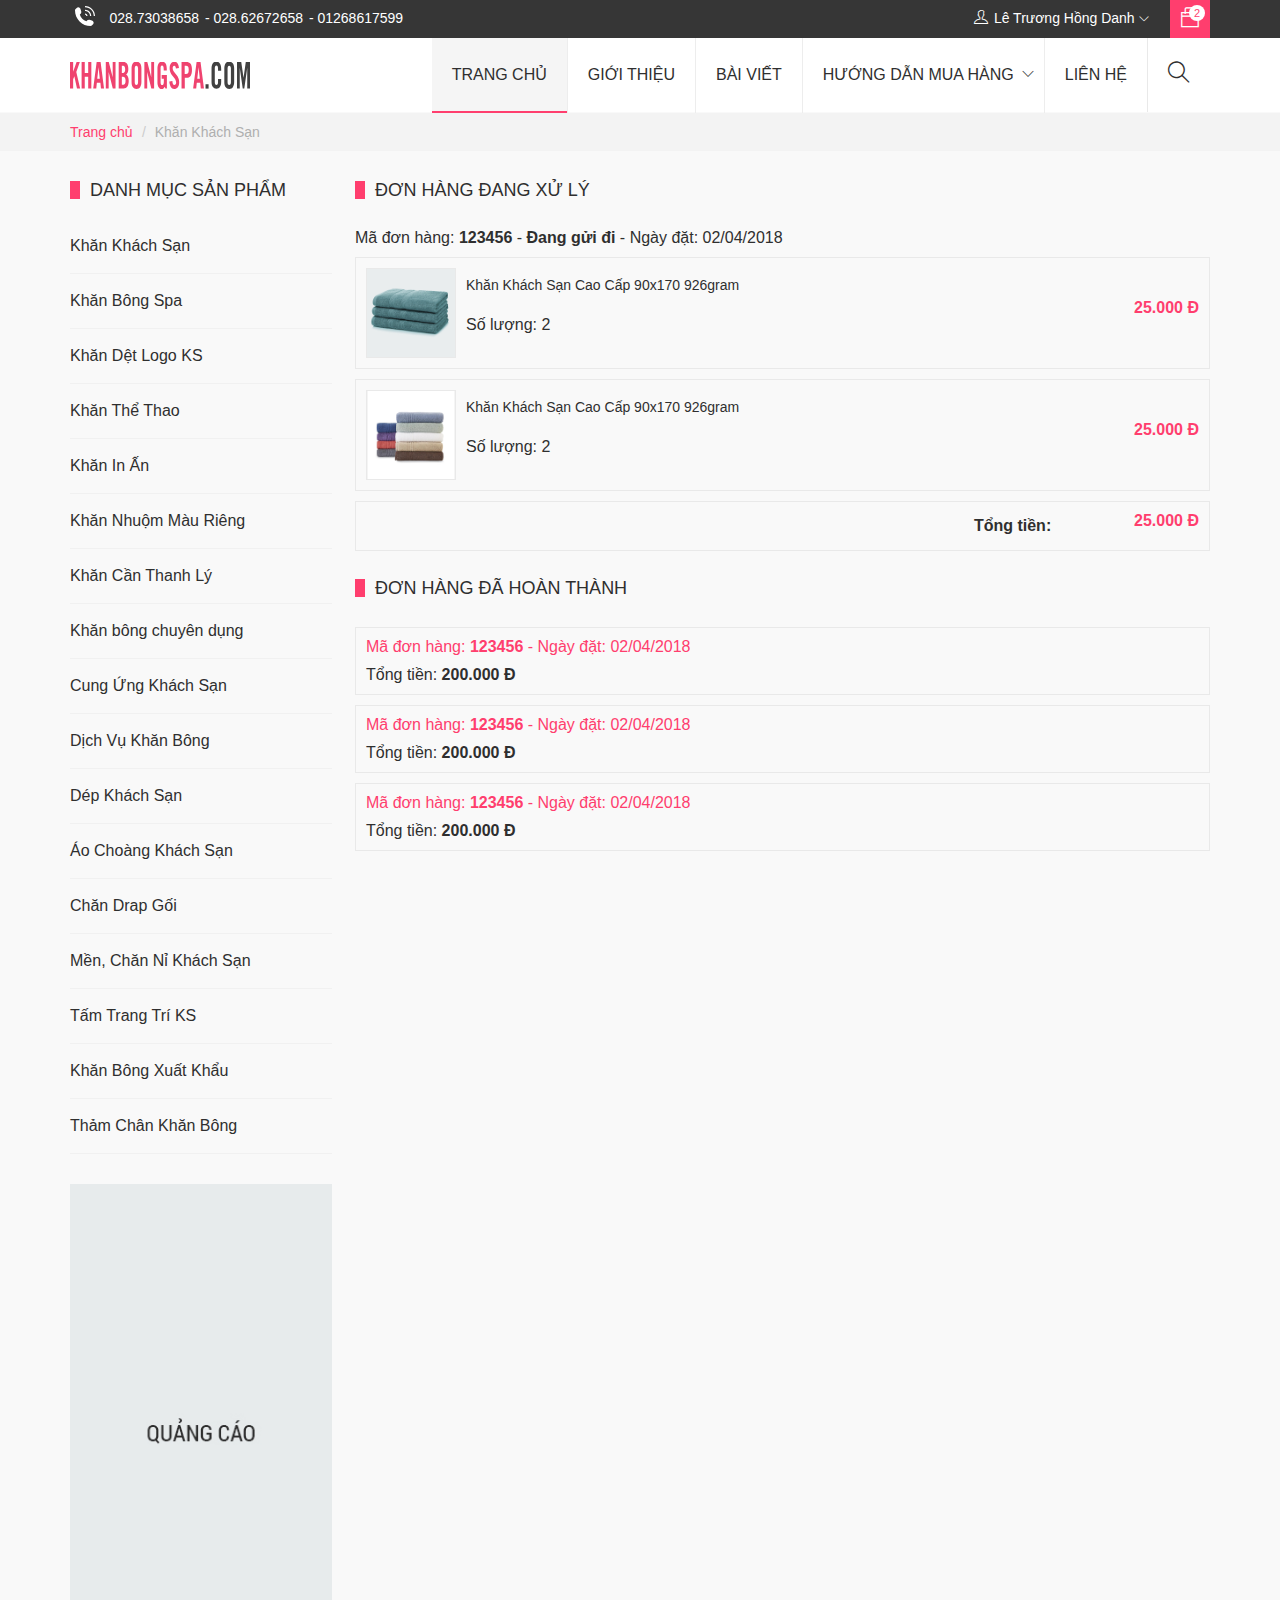
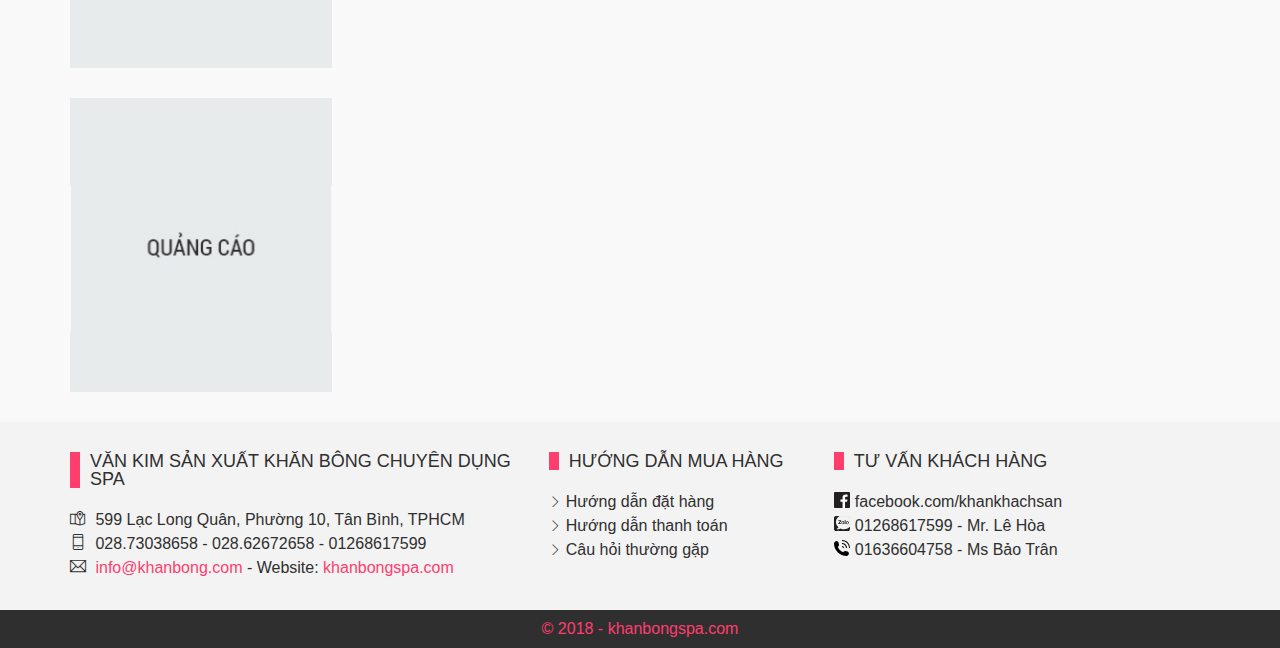
<file: orders.html>
<!DOCTYPE html>
<html lang="en">
<head>
	<meta content="minimum-scale=1.0, width=device-width, maximum-scale=1.0, user-scalable=no" name="viewport" />
	<meta charset="UTF-8">
	<title>Khăn bông spa</title>
	<link rel="stylesheet" href="css/themify-icons.css">
	<link rel="stylesheet" href="css/style.css?v=1">
	<link rel="stylesheet" href="css/responsive.css?v=1">
	<script src="js/jquery.min.js"></script>
	<!-- slick slider -->
	<link rel="stylesheet" href="js/slick/slick.css">
	<link rel="stylesheet" href="js/slick/slick-theme.css">
	<script src="js/slick/slick.js"></script>


</head>
<body>
<header class="header">
	<div class="top">
		<div class="container">
			<div class="left">
				<span class="icon call"><img src="images/icon/call-w.svg" alt=""></span>
				<a href="tel:02873038658">028.73038658</a> 
				<a href="tel:02862672658">028.62672658</a>
				<a href="tel:01268617599">01268617599</a>
			</div>
			<div class="right">
				<ul class="user">
					<!-- <li><a title="" href="#"><i class="ti-lock"></i> Đăng ký</a></li>
					<li><a title="" href="#"><i class="ti-unlock"></i> Đăng ký</a></li> -->
					<li><a title="" href="#"><i class="ti-user"></i> Lê Trương Hồng Danh <span class="icon"><i class="ti-angle-down"></i></span></a>
						<ul>
							<li><a href="account.html"><span class="icon"><i class="ti-id-badge"></i></span> Thông tin cá nhân</a></li>
							<li><a href="orders.html"><span class="icon"><i class="ti-file"></i></span> Đơn hàng</a></li>
							<li><a href="#"><span class="icon"><i class="ti-shift-right"></i></span> Thoát</a></li>
						</ul>
					</li>
				</ul>
				<a href="shopping-cart.html" class="shopping-cart">
					<i class="ti-bag"></i>
					<span class="badge">2</span>
				</a>
			</div>
		</div>
	</div>
	<div class="bottom container">
		<a href="index.html" class="logo">
			<img src="images/logo.svg" alt="">
		</a>
		<div class="js-menu-mobile"><div class="trigger-menu"><span class="three-bars-icon"></span></div></div>
		<div class="search">
	      <form action="" class="form-search" id="#form-search">
	        <span class="icon">
	          <i class="ti-search"></i>
	        </span>
	        <button href="#" class="btn-icon"><i class="ti-search"></i></button>
	        <div class="input">
	          <input type="text" class="form-control" placeholder="Nhập từ khóa tìm kiếm...">
	        </div>
	      </form>
	    </div>
        <nav class="main-nav">
        	<ul>
        		<li class="active"><a href="#">Trang chủ</a></li>
        		<li><a title="" href="#">Giới thiệu</a></li>
        		<li><a title="" href="news-list.html">Bài viết</a></li>
		        <li><a title="" href="#">Hướng dẫn mua hàng</a>
		        	<ul>
		        		<li><a title="" href="#">Trang chủ</a></li>
		        		<li><a title="" href="#">Giới thiệu</a></li>
		        		<li><a title="" href="#">Bài viết</a></li>
				        <li><a title="" href="#">Hướng dẫn mua hàng</a></li>
				        <li><a title="" href="#">Liên hệ</a></li>
		        	</ul>
		        </li>
		        <li><a title="" href="contact.html">Liên hệ</a></li>
        	</ul>
        </nav>
    </div>
</header>
<div class="slidebar">
	<div class="mobile-wrap-menu">
		<div class="head">
			<span class="icon closeSidebar"><i class="fas fa-times-circle"></i></span>
		</div>
		<div class="content"></div>
	</div>	
</div>
<div class="breadcrumb-container">
	<div class="container">
		<ul class="breadcrumb m-bottom">
	        <li><a href="#" title="Trang chủ">Trang chủ</a></li>
	        <li><a href="#" title="Khăn Khách Sạn">Khăn Khách Sạn</a></li>
	    </ul>
	</div>
</div>
<section class="body">
	<div class="container">
		<div class="right">
			<div class="block new-order">
				<h2 class="heading">Đơn hàng đang xử lý</h2>
				<div class="block">
					<p class="order-code">Mã đơn hàng: <strong>123456</strong> - <strong>Đang gửi đi</strong> - Ngày đặt: 02/04/2018</p>
					<div class="content shoping-cart">
						<div class="item table w-100-per">
							<div class="table-row">
								<div class="table-col">
									<a href="#" class="thumbnail"><img src="images/ex/thumbnail-2.jpg" alt=""></a>
									<h2 class="name"><a href="#">Khăn Khách Sạn Cao Cấp 90x170 926gram</a></h2>
									<div>Số lượng: 2</div>
								</div>
								<div class="table-col">
									<p class="price">25.000 Đ</p>
								</div>
							</div>
						</div>
						<div class="item table w-100-per">
							<div class="table-row">
								<div class="table-col">
									<a href="#" class="thumbnail"><img src="images/ex/thumbnail-5.jpg" alt=""></a>
									<h2 class="name"><a href="#">Khăn Khách Sạn Cao Cấp 90x170 926gram</a></h2>
									<div>Số lượng: 2</div>
								</div>
								<div class="table-col">
									<p class="price">25.000 Đ</p>
								</div>
							</div>
						</div>
						<div class="item table w-100-per">
							<div class="table-row">
								<div class="table-col">
								</div>
								<div class="table-col" style="text-align: right">
									<strong>Tổng tiền: &nbsp; &nbsp;</strong> 
								</div>
								<div class="table-col">
									<p class="price">25.000 Đ</p>
								</div>
							</div>
						</div>
					</div>
				</div> <br>
				<h2 class="heading">Đơn hàng đã hoàn thành</h2>
				<div class="block list-other">
					<div class="item">
						<p class="order-code"><a href="#"> Mã đơn hàng: <strong>123456</strong> - Ngày đặt: 02/04/2018</a></p>
						<p>Tổng tiền: <strong>200.000 Đ</strong></p>
					</div>
					<div class="item">
						<p class="order-code"><a href="#"> Mã đơn hàng: <strong>123456</strong> - Ngày đặt: 02/04/2018</a></p>
						<p>Tổng tiền: <strong>200.000 Đ</strong></p>
					</div>
					<div class="item">
						<p class="order-code"><a href="#"> Mã đơn hàng: <strong>123456</strong> - Ngày đặt: 02/04/2018</a></p>
						<p>Tổng tiền: <strong>200.000 Đ</strong></p>
					</div>
				</div>
			</div>
		</div>
		<div class="left">
			<div class="block ">
				<h2 class="heading">DANH MỤC SẢN PHẨM</h2>
				<div class="content catalogue">
					<ul class="nav vertical-menu has-block">
					   <li><a title="" href="product-list.html">Khăn Khách Sạn </a></li>
					   <li><a title="" href="product-list.html">Khăn Bông Spa </a></li>
					   <li><a title="" href="product-list.html">Khăn Dệt Logo KS </a></li>
					   <li><a title="" href="product-list.html">Khăn Thể Thao </a></li>
					   <li><a title="" href="product-list.html">Khăn In Ấn </a></li>
					   <li><a title="" href="product-list.html">Khăn Nhuộm Màu Riêng </a></li>
					   <li><a title="" href="product-list.html">Khăn Cần Thanh Lý </a></li>
					   <li><a title="" href="product-list.html">Khăn bông chuyên dụng </a></li>
					   <li><a title="" href="product-list.html">Cung Ứng Khách Sạn </a></li>
					   <li><a title="" href="product-list.html">Dịch Vụ Khăn Bông </a></li>
					   <li><a title="" href="product-list.html">Dép Khách Sạn </a></li>
					   <li><a title="" href="product-list.html">Áo Choàng Khách Sạn </a></li>
					   <li><a title="" href="product-list.html">Chăn Drap Gối </a></li>
					   <li><a title="" href="product-list.html">Mền, Chăn Nỉ Khách Sạn </a></li>
					   <li><a title="" href="product-list.html">Tấm Trang Trí KS </a></li>
					   <li><a title="" href="product-list.html">Khăn Bông Xuất Khẩu </a></li>
					   <li><a title="" href="product-list.html">Thảm Chân Khăn Bông </a></li>
					</ul>
				</div>
			</div>
			<div class="block ads-left">
				<a href="#">
					<img src="images/qc-2x1.jpg" alt="">
				</a>
			</div>
			<div class="block ads-left">
				<a href="#">
					<img src="images/qc-1x1.jpg" alt="">
				</a>
			</div>
		</div>
	</div>
</section>
<footer class="footer">
	<div class="top">
		<div class="container">
			<div class="block info">
				<h2 class="heading">VĂN KIM SẢN XUẤT KHĂN BÔNG CHUYÊN DỤNG SPA</h2>
				<div class="content">
					<ul>
						<li><i class="ti-map-alt"></i> 599 Lạc Long Quân, Phường 10, Tân Bình, TPHCM</li>
						<li><i class="ti-mobile"></i> 028.73038658 - 028.62672658 - 01268617599</li>
						<li><i class="ti-email"></i> <a href="mailto:info@khanbong.com">info@khanbong.com</a> - Website: <a href="http://khanbongspa.com">khanbongspa.com</a></li>
					</ul>
				</div>
			</div>
			<div class="block guide">
				<h2 class="heading">HƯỚNG DẪN MUA HÀNG</h2>
				<div class="content">
					<ul>
						<li><i class="ti-angle-right"></i><a href="#">Hướng dẫn đặt hàng</a></li>
						<li><i class="ti-angle-right"></i><a href="#">Hướng dẫn thanh toán</a></li>
						<li><i class="ti-angle-right"></i><a href="#">Câu hỏi thường gặp</a></li>
					</ul>
				</div>
			</div>
			<div class="block support">
				<h2 class="heading">TƯ VẤN KHÁCH HÀNG</h2>
				<div class="content">
					<ul>
						<li><img src="images/icon/facebook-bw.svg" alt="" class="icon"> <a href="https://www.facebook.com/khankhachsan" target="_blank">facebook.com/khankhachsan</a></li>
						<li><img src="images/icon/zalo-bw.svg" alt="" class="icon"> 01268617599 - Mr. Lê Hòa</li>
						<li><img src="images/icon/call-b.svg" alt="" class="icon"> 01636604758 - Ms Bảo Trân</li>
					</ul>
				</div>
			</div>
		</div>
	</div>
	<div class="bottom copyright">
		© 2018 - khanbongspa.com
	</div>
</footer>
<div class="scrollToTop"><i class="ti-arrow-up"></i></div>
<script>
	$('.slick-slider').slick({
		autoplay: true,
		prevArrow: '.arrow-left',
        nextArrow: '.arrow-right',
	});
</script>
<script src="js/script.js?v=1"></script>
</body>
</html>
</file>
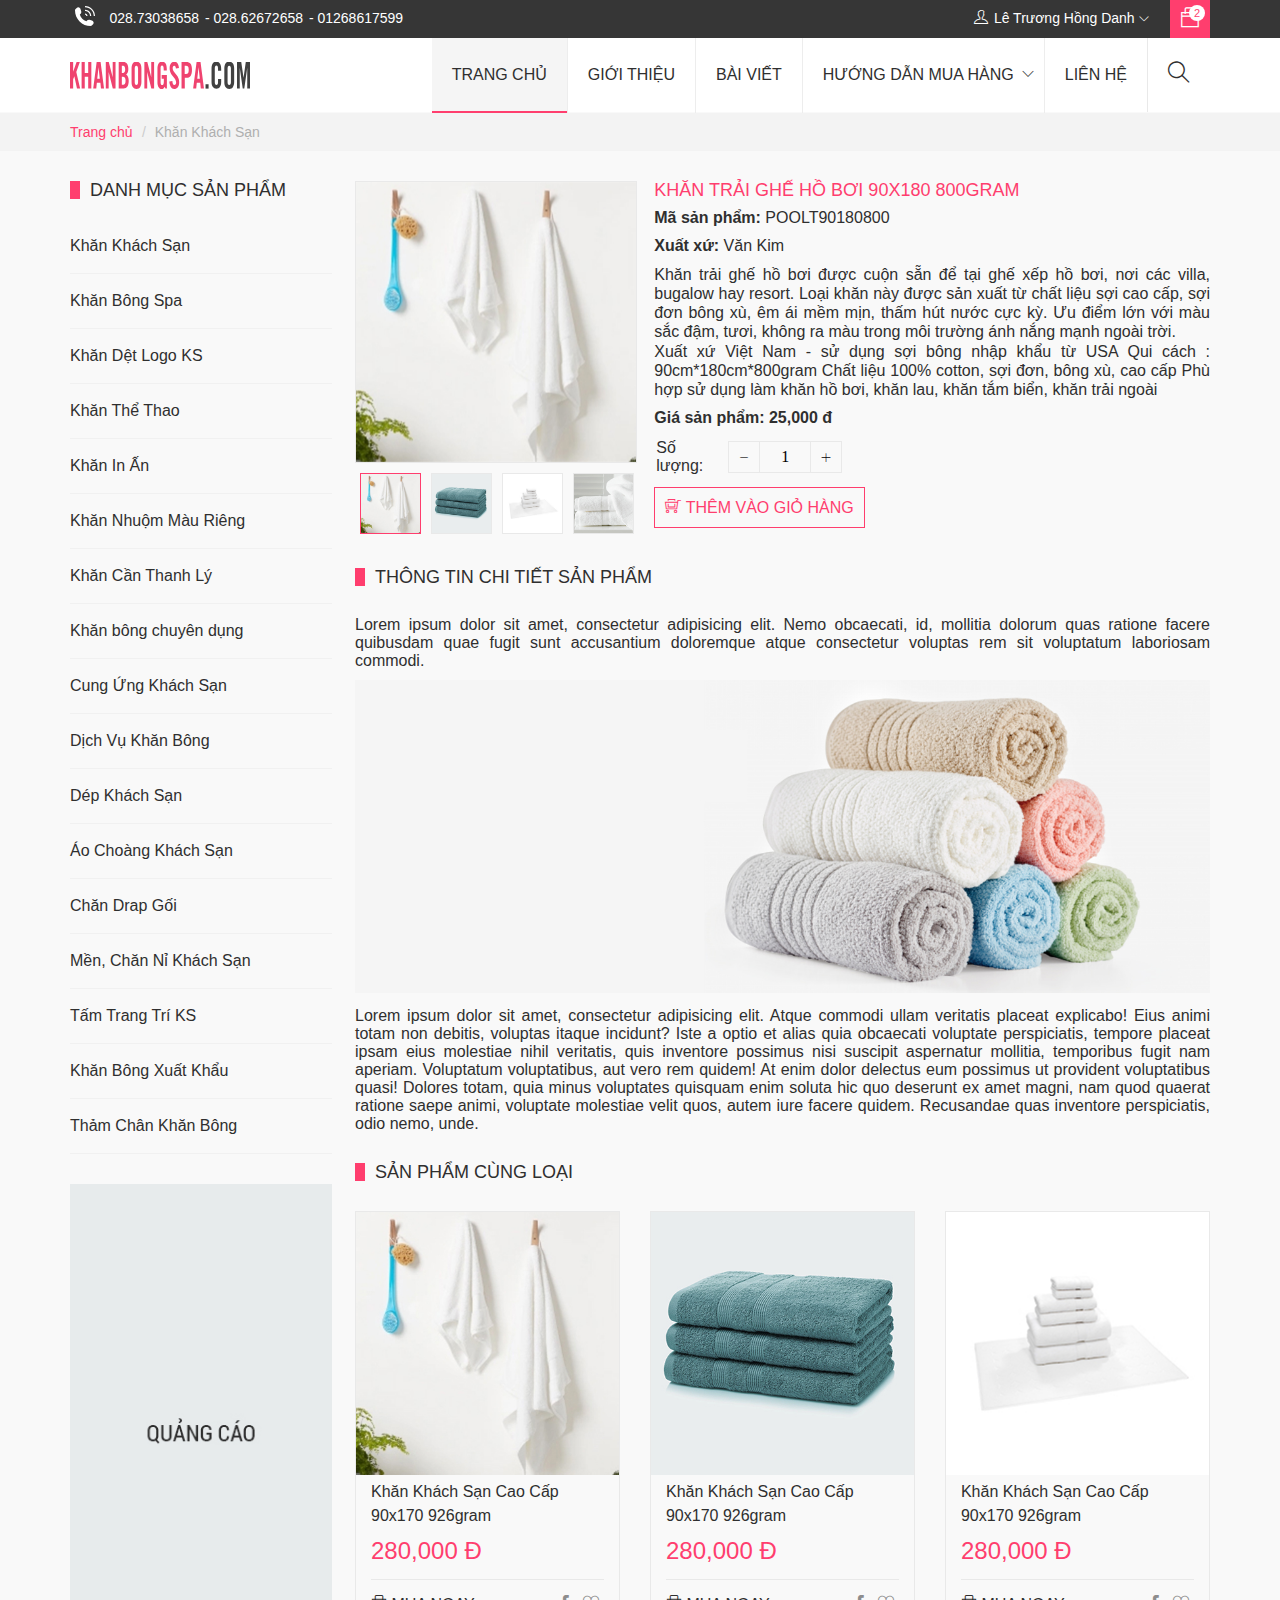
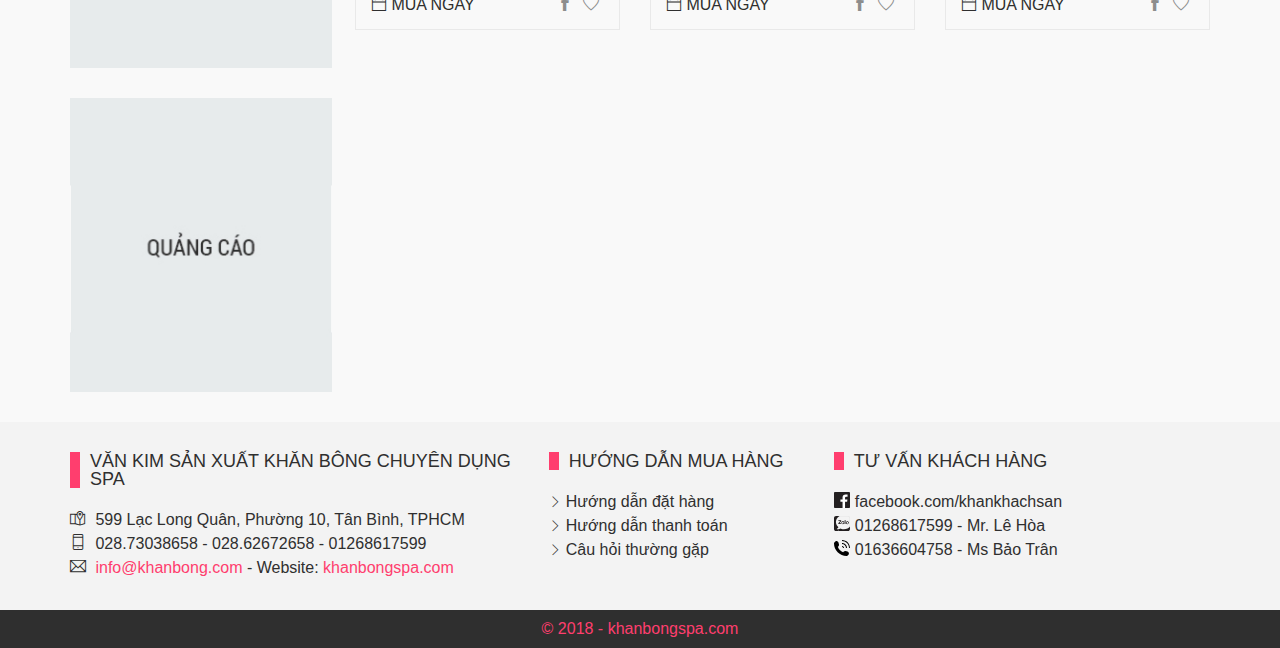
<file: product-detail.html>
<!DOCTYPE html>
<html lang="en">
<head>
	<meta content="minimum-scale=1.0, width=device-width, maximum-scale=1.0, user-scalable=no" name="viewport" />
	<meta charset="UTF-8">
	<title>Khăn bông spa</title>
	<link rel="stylesheet" href="css/themify-icons.css">
	<link rel="stylesheet" href="css/style.css?v=1">
	<link rel="stylesheet" href="css/responsive.css?v=1">
	<script src="js/jquery.min.js"></script>
	<!-- slick slider -->
	<link rel="stylesheet" href="js/slick/slick.css">
	<link rel="stylesheet" href="js/slick/slick-theme.css">
	<script src="js/slick/slick.js"></script>


</head>
<body>
<header class="header">
	<div class="top">
		<div class="container">
			<div class="left">
				<span class="icon call"><img src="images/icon/call-w.svg" alt=""></span>
				<a href="tel:02873038658">028.73038658</a> 
				<a href="tel:02862672658">028.62672658</a>
				<a href="tel:01268617599">01268617599</a>
			</div>
			<div class="right">
				<ul class="user">
					<!-- <li><a title="" href="#"><i class="ti-lock"></i> Đăng ký</a></li>
					<li><a title="" href="#"><i class="ti-unlock"></i> Đăng ký</a></li> -->
					<li><a title="" href="#"><i class="ti-user"></i> Lê Trương Hồng Danh <span class="icon"><i class="ti-angle-down"></i></span></a>
						<ul>
							<li><a href="account.html"><span class="icon"><i class="ti-id-badge"></i></span> Thông tin cá nhân</a></li>
							<li><a href="orders.html"><span class="icon"><i class="ti-file"></i></span> Đơn hàng</a></li>
							<li><a href="#"><span class="icon"><i class="ti-shift-right"></i></span> Thoát</a></li>
						</ul>
					</li>
				</ul>
				<a href="shopping-cart.html" class="shopping-cart">
					<i class="ti-bag"></i>
					<span class="badge">2</span>
				</a>
			</div>
		</div>
	</div>
	<div class="bottom container">
		<a href="index.html" class="logo">
			<img src="images/logo.svg" alt="">
		</a>
		<div class="js-menu-mobile"><div class="trigger-menu"><span class="three-bars-icon"></span></div></div>
		<div class="search">
	      <form action="" class="form-search" id="#form-search">
	        <span class="icon">
	          <i class="ti-search"></i>
	        </span>
	        <button href="#" class="btn-icon"><i class="ti-search"></i></button>
	        <div class="input">
	          <input type="text" class="form-control" placeholder="Nhập từ khóa tìm kiếm...">
	        </div>
	      </form>
	    </div>
        <nav class="main-nav">
        	<ul>
        		<li class="active"><a href="#">Trang chủ</a></li>
        		<li><a title="" href="#">Giới thiệu</a></li>
        		<li><a title="" href="#">Bài viết</a></li>
		        <li><a title="" href="#">Hướng dẫn mua hàng</a>
		        	<ul>
		        		<li><a title="" href="#">Trang chủ</a></li>
		        		<li><a title="" href="#">Giới thiệu</a></li>
		        		<li><a title="" href="#">Bài viết</a></li>
				        <li><a title="" href="#">Hướng dẫn mua hàng</a></li>
				        <li><a title="" href="#">Liên hệ</a></li>
		        	</ul>
		        </li>
		        <li><a title="" href="contact.html">Liên hệ</a></li>
        	</ul>
        </nav>
    </div>
</header>
<div class="slidebar">
	<div class="mobile-wrap-menu">
		<div class="head">
			<span class="icon closeSidebar"><i class="fas fa-times-circle"></i></span>
		</div>
		<div class="content"></div>
	</div>	
</div>
<div class="breadcrumb-container">
	<div class="container">
		<ul class="breadcrumb m-bottom">
	        <li><a href="#" title="Trang chủ">Trang chủ</a></li>
	        <li><a href="#" title="Khăn Khách Sạn">Khăn Khách Sạn</a></li>
	    </ul>
	</div>
</div>
<section class="body">
	<div class="container">
		<div class="right">
			<div class="block top-info">
				<div class="left product-images">
					<div class="big-image">
						<div class="big-image-slider">
			    			<div class="image"><img src="images/ex/thumbnail-1.jpg" alt=""></div>
			    			<div class="image"><img src="images/ex/thumbnail-2.jpg" alt=""></div>
			    			<div class="image"><img src="images/ex/thumbnail-3.jpg" alt=""></div>
			    			<div class="image"><img src="images/ex/thumbnail-4.jpg" alt=""></div>
			    			<div class="image"><img src="images/ex/thumbnail-5.jpg" alt=""></div>	
			    		</div>
					</div>
					<div class="thumbnail-image">
						<div class="thumbnail-image-slider">
							<div><img src="images/ex/thumbnail-1.jpg" alt=""></div>
							<div><img src="images/ex/thumbnail-2.jpg" alt=""></div>
							<div><img src="images/ex/thumbnail-3.jpg" alt=""></div>
							<div><img src="images/ex/thumbnail-4.jpg" alt=""></div>
							<div><img src="images/ex/thumbnail-5.jpg" alt=""></div>
						</div>
					</div>
				</div>
				<div class="right">
					<h1 class="product-row  heading">Khăn trải ghế hồ bơi 90x180 800gram</h1>
					<div class="product-row product-id"><strong>Mã sản phẩm:</strong> POOLT90180800</div>
					<div class="product-row made-by"><strong>Xuất xứ:</strong> Văn Kim</div>
					<h2 class="product-row short-description">Khăn trải ghế hồ bơi được cuộn sẵn để tại ghế xếp hồ bơi, nơi các villa, bugalow hay resort. Loại khăn này được sản xuất từ chất liệu sợi cao cấp, sợi đơn bông xù, êm ái mềm mịn, thấm hút nước cực kỳ. Ưu điểm lớn với màu sắc đậm, tươi, không ra màu trong môi trường ánh nắng mạnh ngoài trời. <br>
					Xuất xứ Việt Nam - sử dụng sợi bông nhập khẩu từ USA
					Qui cách : 90cm*180cm*800gram
					Chất liệu 100% cotton, sợi đơn, bông xù, cao cấp
					Phù hợp sử dụng làm khăn hồ bơi, khăn lau, khăn tắm biển, khăn trải ngoài </h2>
					<div class="product-row">
						<strong>Giá sản phẩm:</strong> <strong class="price">25,000 đ</strong>
					</div>
					<div class="product-row">
						<table border="0" width="100%;">
							<tr>
								<td width="70px">Số lượng: </td>
								<td>
									<div class="input-quantity">
										<button  type="button"  class="button-outline" id="btn-quantity-minus"><i class="ti-minus"></i></button>
										<input type="text" class="button-outline button-outline-mid" value="1">
										<button  type="button"  class="button-outline" id="btn-quantity-plus"><i class="ti-plus"></i></button>
									</div>
								</td>
							</tr>
						</table>
					</div>
					<div class="product-row">
						<div class="button">
							<a href="#" class="btn"><i class="ti-shopping-cart-full"></i> Thêm vào giỏ hàng</a>
						</div>
					</div>
				</div>
				<script>
			    	$('.big-image-slider').slick({
			    		dots: false,
						slidesToShow: 1,
						slidesToScroll: 1,
						arrows: false,
						fade: true,
						asNavFor: '.thumbnail-image-slider'
					});
			    	$('.thumbnail-image-slider').slick({
					  centerPadding: '60px',
					  slidesToShow: 4,
					  dots: false,
					  arrows: false,
					  asNavFor: '.big-image-slider',
					  focusOnSelect: true,
					  cssEase: 'cubic-bezier(0.645, 0.045, 0.355, 1.000)',
					  responsive: [
					    {
					      breakpoint: 768,
					      settings: {
					        arrows: false,
					        centerMode: true,
					        centerPadding: '40px',
					        slidesToShow: 3
					      }
					    },
					    {
					      breakpoint: 480,
					      settings: {
					        arrows: false,
					        centerMode: true,
					        centerPadding: '40px',
					        slidesToShow: 1
					      }
					    }
					  ]
					});
			    </script>
			</div>
			<div class="block bottom-info">
			    <h2 class="heading">Thông tin chi tiết sản phẩm</h2>
			    <div class="content">
			    	<p>Lorem ipsum dolor sit amet, consectetur adipisicing elit. Nemo obcaecati, id, mollitia dolorum quas ratione facere quibusdam quae fugit sunt accusantium doloremque atque consectetur voluptas rem sit voluptatum laboriosam commodi.</p>
			    	<p><img src="images/ex/slider-1.jpg" alt=""></p>
					<p>Lorem ipsum dolor sit amet, consectetur adipisicing elit. Atque commodi ullam veritatis placeat explicabo! Eius animi totam non debitis, voluptas itaque incidunt? Iste a optio et alias quia obcaecati voluptate perspiciatis, tempore placeat ipsam eius molestiae nihil veritatis, quis inventore possimus nisi suscipit aspernatur mollitia, temporibus fugit nam aperiam. Voluptatum voluptatibus, aut vero rem quidem! At enim dolor delectus eum possimus ut provident voluptatibus quasi! Dolores totam, quia minus voluptates quisquam enim soluta hic quo deserunt ex amet magni, nam quod quaerat ratione saepe animi, voluptate molestiae velit quos, autem iure facere quidem. Recusandae quas inventore perspiciatis, odio nemo, unde.</p>
			    </div>
			</div>
			<div class="block bottom-info">
			    <h2 class="heading">Sản phẩm cùng loại</h2>
			    <div class="content list-product l3">
					<div class="item">
						<a href="product-detail.html" class="thumbnail">
							<img src="images/ex/thumbnail-1.jpg" alt="">
						</a>
						<h3 class="name"><a href="product-detail.html">Khăn Khách Sạn Cao Cấp 90x170 926gram</a></h3>
						<strong class="price">280,000 Đ</strong>
						<div class="bottom">
							<a href="#" class="button"><i class="ti-bag"></i> Mua ngay</a>
							<a href="#" class="favorite"><i class="ti-heart"></i></a>
							<a href="#" class="facebook"><i class="ti-facebook"></i></a>
						</div>
					</div>
					<div class="item">
						<a href="product-detail.html" class="thumbnail">
							<img src="images/ex/thumbnail-2.jpg" alt="">
						</a>
						<h3 class="name"><a href="product-detail.html">Khăn Khách Sạn Cao Cấp 90x170 926gram</a></h3>
						<strong class="price">280,000 Đ</strong>
						<div class="bottom">
							<a href="#" class="button"><i class="ti-bag"></i> Mua ngay</a>
							<a href="#" class="favorite"><i class="ti-heart"></i></a>
							<a href="#" class="facebook"><i class="ti-facebook"></i></a>
						</div>
					</div>
					<div class="item">
						<a href="product-detail.html" class="thumbnail">
							<img src="images/ex/thumbnail-3.jpg" alt="">
						</a>
						<h3 class="name"><a href="product-detail.html">Khăn Khách Sạn Cao Cấp 90x170 926gram</a></h3>
						<strong class="price">280,000 Đ</strong>
						<div class="bottom">
							<a href="#" class="button"><i class="ti-bag"></i> Mua ngay</a>
							<a href="#" class="favorite"><i class="ti-heart"></i></a>
							<a href="#" class="facebook"><i class="ti-facebook"></i></a>
						</div>
					</div>
				</div>
			</div>
		</div>
		<div class="left">
			<div class="block ">
				<h2 class="heading">DANH MỤC SẢN PHẨM</h2>
				<div class="content catalogue">
					<ul class="nav vertical-menu has-block">
					   <li><a title="" href="product-list.html">Khăn Khách Sạn </a></li>
					   <li><a title="" href="product-list.html">Khăn Bông Spa </a></li>
					   <li><a title="" href="product-list.html">Khăn Dệt Logo KS </a></li>
					   <li><a title="" href="product-list.html">Khăn Thể Thao </a></li>
					   <li><a title="" href="product-list.html">Khăn In Ấn </a></li>
					   <li><a title="" href="product-list.html">Khăn Nhuộm Màu Riêng </a></li>
					   <li><a title="" href="product-list.html">Khăn Cần Thanh Lý </a></li>
					   <li><a title="" href="product-list.html">Khăn bông chuyên dụng </a></li>
					   <li><a title="" href="product-list.html">Cung Ứng Khách Sạn </a></li>
					   <li><a title="" href="product-list.html">Dịch Vụ Khăn Bông </a></li>
					   <li><a title="" href="product-list.html">Dép Khách Sạn </a></li>
					   <li><a title="" href="product-list.html">Áo Choàng Khách Sạn </a></li>
					   <li><a title="" href="product-list.html">Chăn Drap Gối </a></li>
					   <li><a title="" href="product-list.html">Mền, Chăn Nỉ Khách Sạn </a></li>
					   <li><a title="" href="product-list.html">Tấm Trang Trí KS </a></li>
					   <li><a title="" href="product-list.html">Khăn Bông Xuất Khẩu </a></li>
					   <li><a title="" href="product-list.html">Thảm Chân Khăn Bông </a></li>
					</ul>
				</div>
			</div>
			<div class="block ads-left">
				<a href="#">
					<img src="images/qc-2x1.jpg" alt="">
				</a>
			</div>
			<div class="block ads-left">
				<a href="#">
					<img src="images/qc-1x1.jpg" alt="">
				</a>
			</div>
		</div>
	</div>
</section>
<footer class="footer">
	<div class="top">
		<div class="container">
			<div class="block info">
				<h2 class="heading">VĂN KIM SẢN XUẤT KHĂN BÔNG CHUYÊN DỤNG SPA</h2>
				<div class="content">
					<ul>
						<li><i class="ti-map-alt"></i> 599 Lạc Long Quân, Phường 10, Tân Bình, TPHCM</li>
						<li><i class="ti-mobile"></i> 028.73038658 - 028.62672658 - 01268617599</li>
						<li><i class="ti-email"></i> <a href="mailto:info@khanbong.com">info@khanbong.com</a> - Website: <a href="http://khanbongspa.com">khanbongspa.com</a></li>
					</ul>
				</div>
			</div>
			<div class="block guide">
				<h2 class="heading">HƯỚNG DẪN MUA HÀNG</h2>
				<div class="content">
					<ul>
						<li><i class="ti-angle-right"></i><a href="#">Hướng dẫn đặt hàng</a></li>
						<li><i class="ti-angle-right"></i><a href="#">Hướng dẫn thanh toán</a></li>
						<li><i class="ti-angle-right"></i><a href="#">Câu hỏi thường gặp</a></li>
					</ul>
				</div>
			</div>
			<div class="block support">
				<h2 class="heading">TƯ VẤN KHÁCH HÀNG</h2>
				<div class="content">
					<ul>
						<li><img src="images/icon/facebook-bw.svg" alt="" class="icon"> <a href="https://www.facebook.com/khankhachsan" target="_blank">facebook.com/khankhachsan</a></li>
						<li><img src="images/icon/zalo-bw.svg" alt="" class="icon"> 01268617599 - Mr. Lê Hòa</li>
						<li><img src="images/icon/call-b.svg" alt="" class="icon"> 01636604758 - Ms Bảo Trân</li>
					</ul>
				</div>
			</div>
		</div>
	</div>
	<div class="bottom copyright">
		© 2018 - khanbongspa.com
	</div>
</footer>
<div class="scrollToTop"><i class="ti-arrow-up"></i></div>
<script src="js/script.js?v=1"></script>
</body>
</html>
</file>
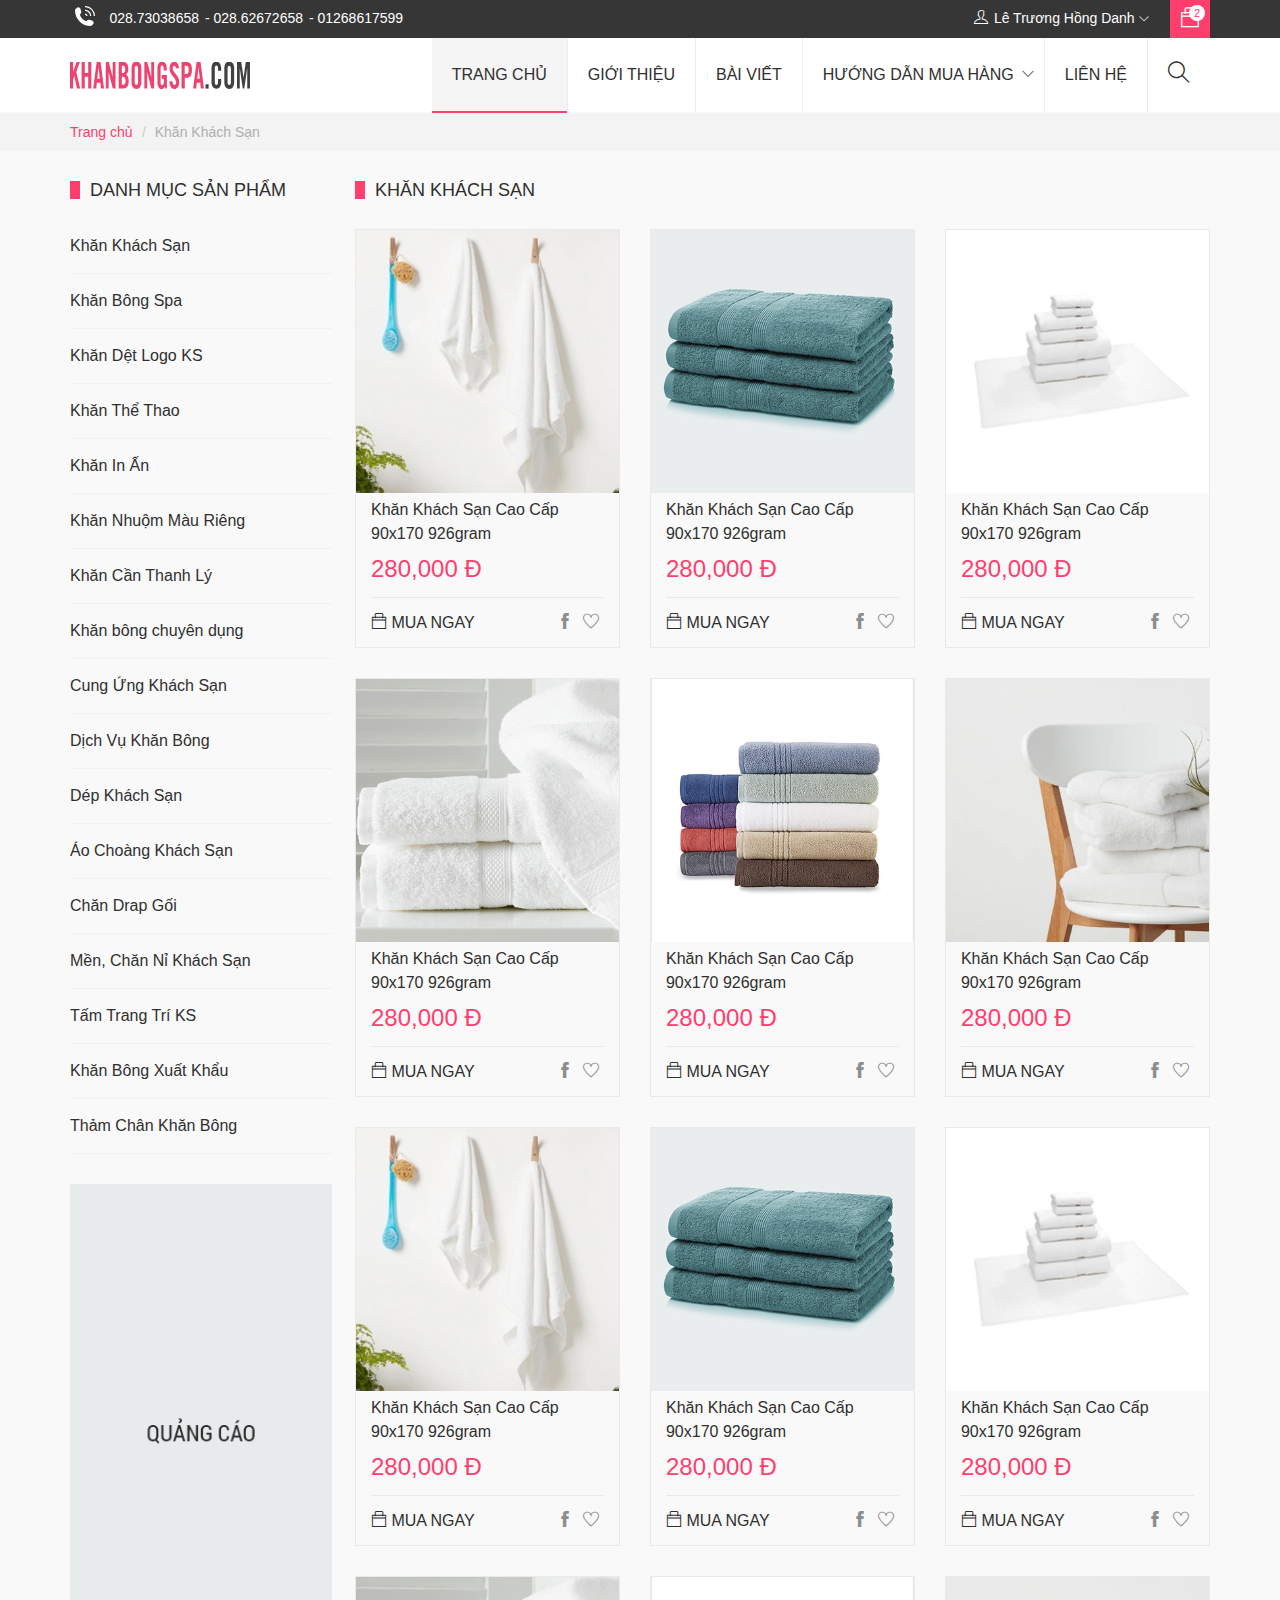
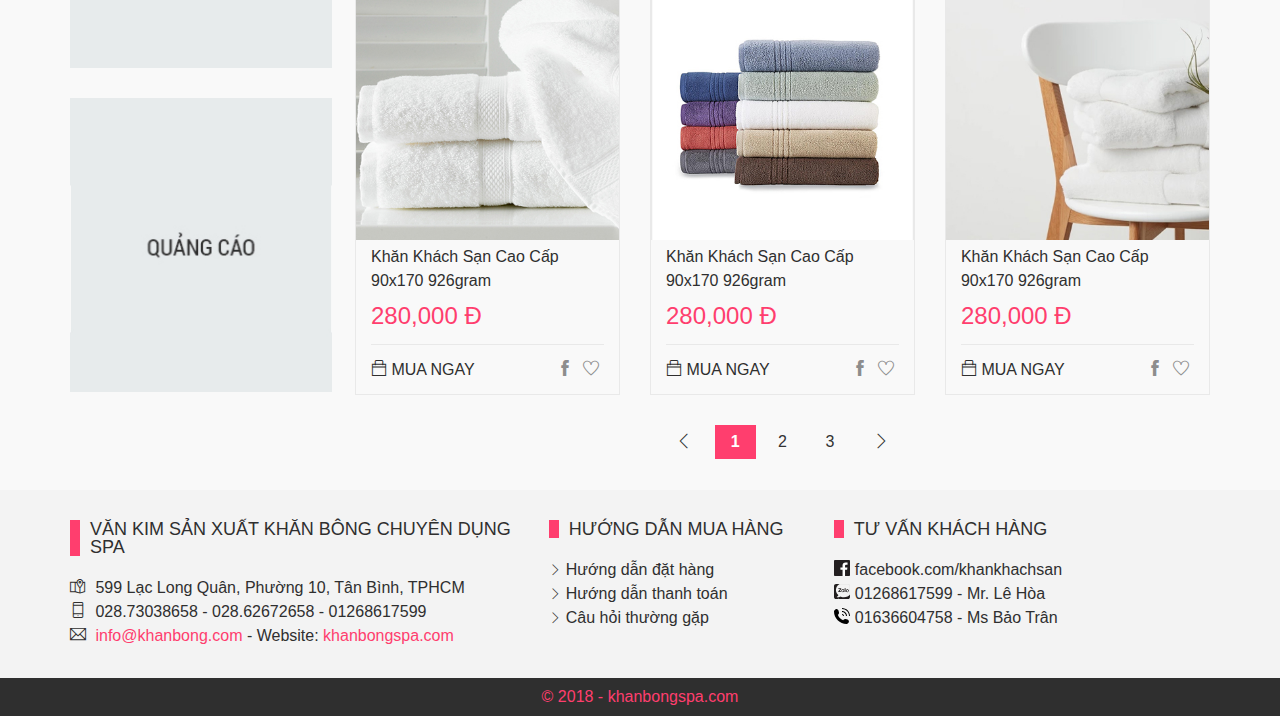
<file: product-list.html>
<!DOCTYPE html>
<html lang="en">
<head>
	<meta content="minimum-scale=1.0, width=device-width, maximum-scale=1.0, user-scalable=no" name="viewport" />
	<meta charset="UTF-8">
	<title>Khăn bông spa</title>
	<link rel="stylesheet" href="css/themify-icons.css">
	<link rel="stylesheet" href="css/style.css?v=1">
	<link rel="stylesheet" href="css/responsive.css?v=1">
	<script src="js/jquery.min.js"></script>
	<!-- slick slider -->
	<link rel="stylesheet" href="js/slick/slick.css">
	<link rel="stylesheet" href="js/slick/slick-theme.css">
	<script src="js/slick/slick.js"></script>


</head>
<body>
<header class="header">
	<div class="top">
		<div class="container">
			<div class="left">
				<span class="icon call"><img src="images/icon/call-w.svg" alt=""></span>
				<a href="tel:02873038658">028.73038658</a> 
				<a href="tel:02862672658">028.62672658</a>
				<a href="tel:01268617599">01268617599</a>
			</div>
			<div class="right">
				<ul class="user">
					<!-- <li><a title="" href="#"><i class="ti-lock"></i> Đăng ký</a></li>
					<li><a title="" href="#"><i class="ti-unlock"></i> Đăng ký</a></li> -->
					<li><a title="" href="#"><i class="ti-user"></i> Lê Trương Hồng Danh <span class="icon"><i class="ti-angle-down"></i></span></a>
						<ul>
							<li><a href="account.html"><span class="icon"><i class="ti-id-badge"></i></span> Thông tin cá nhân</a></li>
							<li><a href="orders.html"><span class="icon"><i class="ti-file"></i></span> Đơn hàng</a></li>
							<li><a href="#"><span class="icon"><i class="ti-shift-right"></i></span> Thoát</a></li>
						</ul>
					</li>
				</ul>
				<a href="shopping-cart.html" class="shopping-cart">
					<i class="ti-bag"></i>
					<span class="badge">2</span>
				</a>
			</div>
		</div>
	</div>
	<div class="bottom container">
		<a href="index.html" class="logo">
			<img src="images/logo.svg" alt="">
		</a>
		<div class="js-menu-mobile"><div class="trigger-menu"><span class="three-bars-icon"></span></div></div>
		<div class="search">
	      <form action="" class="form-search" id="#form-search">
	        <span class="icon">
	          <i class="ti-search"></i>
	        </span>
	        <button href="#" class="btn-icon"><i class="ti-search"></i></button>
	        <div class="input">
	          <input type="text" class="form-control" placeholder="Nhập từ khóa tìm kiếm...">
	        </div>
	      </form>
	    </div>
        <nav class="main-nav">
        	<ul>
        		<li class="active"><a href="#">Trang chủ</a></li>
        		<li><a title="" href="#">Giới thiệu</a></li>
        		<li><a title="" href="news-list.html">Bài viết</a></li>
		        <li><a title="" href="#">Hướng dẫn mua hàng</a>
		        	<ul>
		        		<li><a title="" href="#">Trang chủ</a></li>
		        		<li><a title="" href="#">Giới thiệu</a></li>
		        		<li><a title="" href="#">Bài viết</a></li>
				        <li><a title="" href="#">Hướng dẫn mua hàng</a></li>
				        <li><a title="" href="contact.html">Liên hệ</a></li>
		        	</ul>
		        </li>
		        <li><a title="" href="#">Liên hệ</a></li>
        	</ul>
        </nav>
    </div>
</header>
<div class="slidebar">
	<div class="mobile-wrap-menu">
		<div class="head">
			<span class="icon closeSidebar"><i class="fas fa-times-circle"></i></span>
		</div>
		<div class="content"></div>
	</div>	
</div>
<div class="breadcrumb-container">
	<div class="container">
		<ul class="breadcrumb m-bottom">
	        <li><a href="#" title="Trang chủ">Trang chủ</a></li>
	        <li><a href="#" title="Khăn Khách Sạn">Khăn Khách Sạn</a></li>
	    </ul>
	</div>
</div>
<section class="body">
	<div class="container">
		<div class="right">
			<div class="block">
				<h2 class="heading">Khăn Khách Sạn</h2>
				<div class="content list-product l3">
					<div class="item">
						<a href="product-detail.html" class="thumbnail">
							<img src="images/ex/thumbnail-1.jpg" alt="">
						</a>
						<h3 class="name"><a href="product-detail.html">Khăn Khách Sạn Cao Cấp 90x170 926gram</a></h3>
						<strong class="price">280,000 Đ</strong>
						<div class="bottom">
							<a href="#" class="button"><i class="ti-bag"></i> Mua ngay</a>
							<a href="#" class="favorite"><i class="ti-heart"></i></a>
							<a href="#" class="facebook"><i class="ti-facebook"></i></a>
						</div>
					</div>
					<div class="item">
						<a href="product-detail.html" class="thumbnail">
							<img src="images/ex/thumbnail-2.jpg" alt="">
						</a>
						<h3 class="name"><a href="product-detail.html">Khăn Khách Sạn Cao Cấp 90x170 926gram</a></h3>
						<strong class="price">280,000 Đ</strong>
						<div class="bottom">
							<a href="#" class="button"><i class="ti-bag"></i> Mua ngay</a>
							<a href="#" class="favorite"><i class="ti-heart"></i></a>
							<a href="#" class="facebook"><i class="ti-facebook"></i></a>
						</div>
					</div>
					<div class="item">
						<a href="product-detail.html" class="thumbnail">
							<img src="images/ex/thumbnail-3.jpg" alt="">
						</a>
						<h3 class="name"><a href="product-detail.html">Khăn Khách Sạn Cao Cấp 90x170 926gram</a></h3>
						<strong class="price">280,000 Đ</strong>
						<div class="bottom">
							<a href="#" class="button"><i class="ti-bag"></i> Mua ngay</a>
							<a href="#" class="favorite"><i class="ti-heart"></i></a>
							<a href="#" class="facebook"><i class="ti-facebook"></i></a>
						</div>
					</div>
					<div class="item">
						<a href="product-detail.html" class="thumbnail">
							<img src="images/ex/thumbnail-4.jpg" alt="">
						</a>
						<h3 class="name"><a href="product-detail.html">Khăn Khách Sạn Cao Cấp 90x170 926gram</a></h3>
						<strong class="price">280,000 Đ</strong>
						<div class="bottom">
							<a href="#" class="button"><i class="ti-bag"></i> Mua ngay</a>
							<a href="#" class="favorite"><i class="ti-heart"></i></a>
							<a href="#" class="facebook"><i class="ti-facebook"></i></a>
						</div>
					</div>
					<div class="item">
						<a href="product-detail.html" class="thumbnail">
							<img src="images/ex/thumbnail-5.jpg" alt="">
						</a>
						<h3 class="name"><a href="product-detail.html">Khăn Khách Sạn Cao Cấp 90x170 926gram</a></h3>
						<strong class="price">280,000 Đ</strong>
						<div class="bottom">
							<a href="#" class="button"><i class="ti-bag"></i> Mua ngay</a>
							<a href="#" class="favorite"><i class="ti-heart"></i></a>
							<a href="#" class="facebook"><i class="ti-facebook"></i></a>
						</div>
					</div>
					<div class="item">
						<a href="product-detail.html" class="thumbnail">
							<img src="images/ex/thumbnail-6.jpg" alt="">
						</a>
						<h3 class="name"><a href="product-detail.html">Khăn Khách Sạn Cao Cấp 90x170 926gram</a></h3>
						<strong class="price">280,000 Đ</strong>
						<div class="bottom">
							<a href="#" class="button"><i class="ti-bag"></i> Mua ngay</a>
							<a href="#" class="favorite"><i class="ti-heart"></i></a>
							<a href="#" class="facebook"><i class="ti-facebook"></i></a>
						</div>
					</div>
					<div class="item">
						<a href="product-detail.html" class="thumbnail">
							<img src="images/ex/thumbnail-1.jpg" alt="">
						</a>
						<h3 class="name"><a href="product-detail.html">Khăn Khách Sạn Cao Cấp 90x170 926gram</a></h3>
						<strong class="price">280,000 Đ</strong>
						<div class="bottom">
							<a href="#" class="button"><i class="ti-bag"></i> Mua ngay</a>
							<a href="#" class="favorite"><i class="ti-heart"></i></a>
							<a href="#" class="facebook"><i class="ti-facebook"></i></a>
						</div>
					</div>
					<div class="item">
						<a href="product-detail.html" class="thumbnail">
							<img src="images/ex/thumbnail-2.jpg" alt="">
						</a>
						<h3 class="name"><a href="product-detail.html">Khăn Khách Sạn Cao Cấp 90x170 926gram</a></h3>
						<strong class="price">280,000 Đ</strong>
						<div class="bottom">
							<a href="#" class="button"><i class="ti-bag"></i> Mua ngay</a>
							<a href="#" class="favorite"><i class="ti-heart"></i></a>
							<a href="#" class="facebook"><i class="ti-facebook"></i></a>
						</div>
					</div>
					<div class="item">
						<a href="product-detail.html" class="thumbnail">
							<img src="images/ex/thumbnail-3.jpg" alt="">
						</a>
						<h3 class="name"><a href="product-detail.html">Khăn Khách Sạn Cao Cấp 90x170 926gram</a></h3>
						<strong class="price">280,000 Đ</strong>
						<div class="bottom">
							<a href="#" class="button"><i class="ti-bag"></i> Mua ngay</a>
							<a href="#" class="favorite"><i class="ti-heart"></i></a>
							<a href="#" class="facebook"><i class="ti-facebook"></i></a>
						</div>
					</div>
					<div class="item">
						<a href="product-detail.html" class="thumbnail">
							<img src="images/ex/thumbnail-4.jpg" alt="">
						</a>
						<h3 class="name"><a href="product-detail.html">Khăn Khách Sạn Cao Cấp 90x170 926gram</a></h3>
						<strong class="price">280,000 Đ</strong>
						<div class="bottom">
							<a href="#" class="button"><i class="ti-bag"></i> Mua ngay</a>
							<a href="#" class="favorite"><i class="ti-heart"></i></a>
							<a href="#" class="facebook"><i class="ti-facebook"></i></a>
						</div>
					</div>
					<div class="item">
						<a href="product-detail.html" class="thumbnail">
							<img src="images/ex/thumbnail-5.jpg" alt="">
						</a>
						<h3 class="name"><a href="product-detail.html">Khăn Khách Sạn Cao Cấp 90x170 926gram</a></h3>
						<strong class="price">280,000 Đ</strong>
						<div class="bottom">
							<a href="#" class="button"><i class="ti-bag"></i> Mua ngay</a>
							<a href="#" class="favorite"><i class="ti-heart"></i></a>
							<a href="#" class="facebook"><i class="ti-facebook"></i></a>
						</div>
					</div>
					<div class="item">
						<a href="product-detail.html" class="thumbnail">
							<img src="images/ex/thumbnail-6.jpg" alt="">
						</a>
						<h3 class="name"><a href="product-detail.html">Khăn Khách Sạn Cao Cấp 90x170 926gram</a></h3>
						<strong class="price">280,000 Đ</strong>
						<div class="bottom">
							<a href="#" class="button"><i class="ti-bag"></i> Mua ngay</a>
							<a href="#" class="favorite"><i class="ti-heart"></i></a>
							<a href="#" class="facebook"><i class="ti-facebook"></i></a>
						</div>
					</div>
				</div>
				<div class="page center-algin">
					<ul class="pagination">
						<li class="disabled"><a href="#"><i class="ti-angle-left"></i></a></li>
						<li class="active"><a href="#">1</a></li>
						<li><a rel="next" title="" href="#">2</a></li>
						<li><a rel="next" title="" href="#">3</a></li>
						<li><a rel="next" title="" href="#"><i class="ti-angle-right"></i></a></li>
					</ul>
				</div>
			</div>
		</div>
		<div class="left">
			<div class="block ">
				<h2 class="heading">DANH MỤC SẢN PHẨM</h2>
				<div class="content catalogue">
					<ul class="nav vertical-menu has-block">
					   <li><a title="" href="product-list.html">Khăn Khách Sạn </a></li>
					   <li><a title="" href="product-list.html">Khăn Bông Spa </a></li>
					   <li><a title="" href="product-list.html">Khăn Dệt Logo KS </a></li>
					   <li><a title="" href="product-list.html">Khăn Thể Thao </a></li>
					   <li><a title="" href="product-list.html">Khăn In Ấn </a></li>
					   <li><a title="" href="product-list.html">Khăn Nhuộm Màu Riêng </a></li>
					   <li><a title="" href="product-list.html">Khăn Cần Thanh Lý </a></li>
					   <li><a title="" href="product-list.html">Khăn bông chuyên dụng </a></li>
					   <li><a title="" href="product-list.html">Cung Ứng Khách Sạn </a></li>
					   <li><a title="" href="product-list.html">Dịch Vụ Khăn Bông </a></li>
					   <li><a title="" href="product-list.html">Dép Khách Sạn </a></li>
					   <li><a title="" href="product-list.html">Áo Choàng Khách Sạn </a></li>
					   <li><a title="" href="product-list.html">Chăn Drap Gối </a></li>
					   <li><a title="" href="product-list.html">Mền, Chăn Nỉ Khách Sạn </a></li>
					   <li><a title="" href="product-list.html">Tấm Trang Trí KS </a></li>
					   <li><a title="" href="product-list.html">Khăn Bông Xuất Khẩu </a></li>
					   <li><a title="" href="product-list.html">Thảm Chân Khăn Bông </a></li>
					</ul>
				</div>
			</div>
			<div class="block ads-left">
				<a href="#">
					<img src="images/qc-2x1.jpg" alt="">
				</a>
			</div>
			<div class="block ads-left">
				<a href="#">
					<img src="images/qc-1x1.jpg" alt="">
				</a>
			</div>
		</div>
	</div>
</section>
<footer class="footer">
	<div class="top">
		<div class="container">
			<div class="block info">
				<h2 class="heading">VĂN KIM SẢN XUẤT KHĂN BÔNG CHUYÊN DỤNG SPA</h2>
				<div class="content">
					<ul>
						<li><i class="ti-map-alt"></i> 599 Lạc Long Quân, Phường 10, Tân Bình, TPHCM</li>
						<li><i class="ti-mobile"></i> 028.73038658 - 028.62672658 - 01268617599</li>
						<li><i class="ti-email"></i> <a href="mailto:info@khanbong.com">info@khanbong.com</a> - Website: <a href="http://khanbongspa.com">khanbongspa.com</a></li>
					</ul>
				</div>
			</div>
			<div class="block guide">
				<h2 class="heading">HƯỚNG DẪN MUA HÀNG</h2>
				<div class="content">
					<ul>
						<li><i class="ti-angle-right"></i><a href="#">Hướng dẫn đặt hàng</a></li>
						<li><i class="ti-angle-right"></i><a href="#">Hướng dẫn thanh toán</a></li>
						<li><i class="ti-angle-right"></i><a href="#">Câu hỏi thường gặp</a></li>
					</ul>
				</div>
			</div>
			<div class="block support">
				<h2 class="heading">TƯ VẤN KHÁCH HÀNG</h2>
				<div class="content">
					<ul>
						<li><img src="images/icon/facebook-bw.svg" alt="" class="icon"> <a href="https://www.facebook.com/khankhachsan" target="_blank">facebook.com/khankhachsan</a></li>
						<li><img src="images/icon/zalo-bw.svg" alt="" class="icon"> 01268617599 - Mr. Lê Hòa</li>
						<li><img src="images/icon/call-b.svg" alt="" class="icon"> 01636604758 - Ms Bảo Trân</li>
					</ul>
				</div>
			</div>
		</div>
	</div>
	<div class="bottom copyright">
		© 2018 - khanbongspa.com
	</div>
</footer>
<div class="scrollToTop"><i class="ti-arrow-up"></i></div>
<script>
	$('.slick-slider').slick({
		autoplay: true,
		prevArrow: '.arrow-left',
        nextArrow: '.arrow-right',
	});
</script>
<script src="js/script.js?v=1"></script>
</body>
</html>
</file>
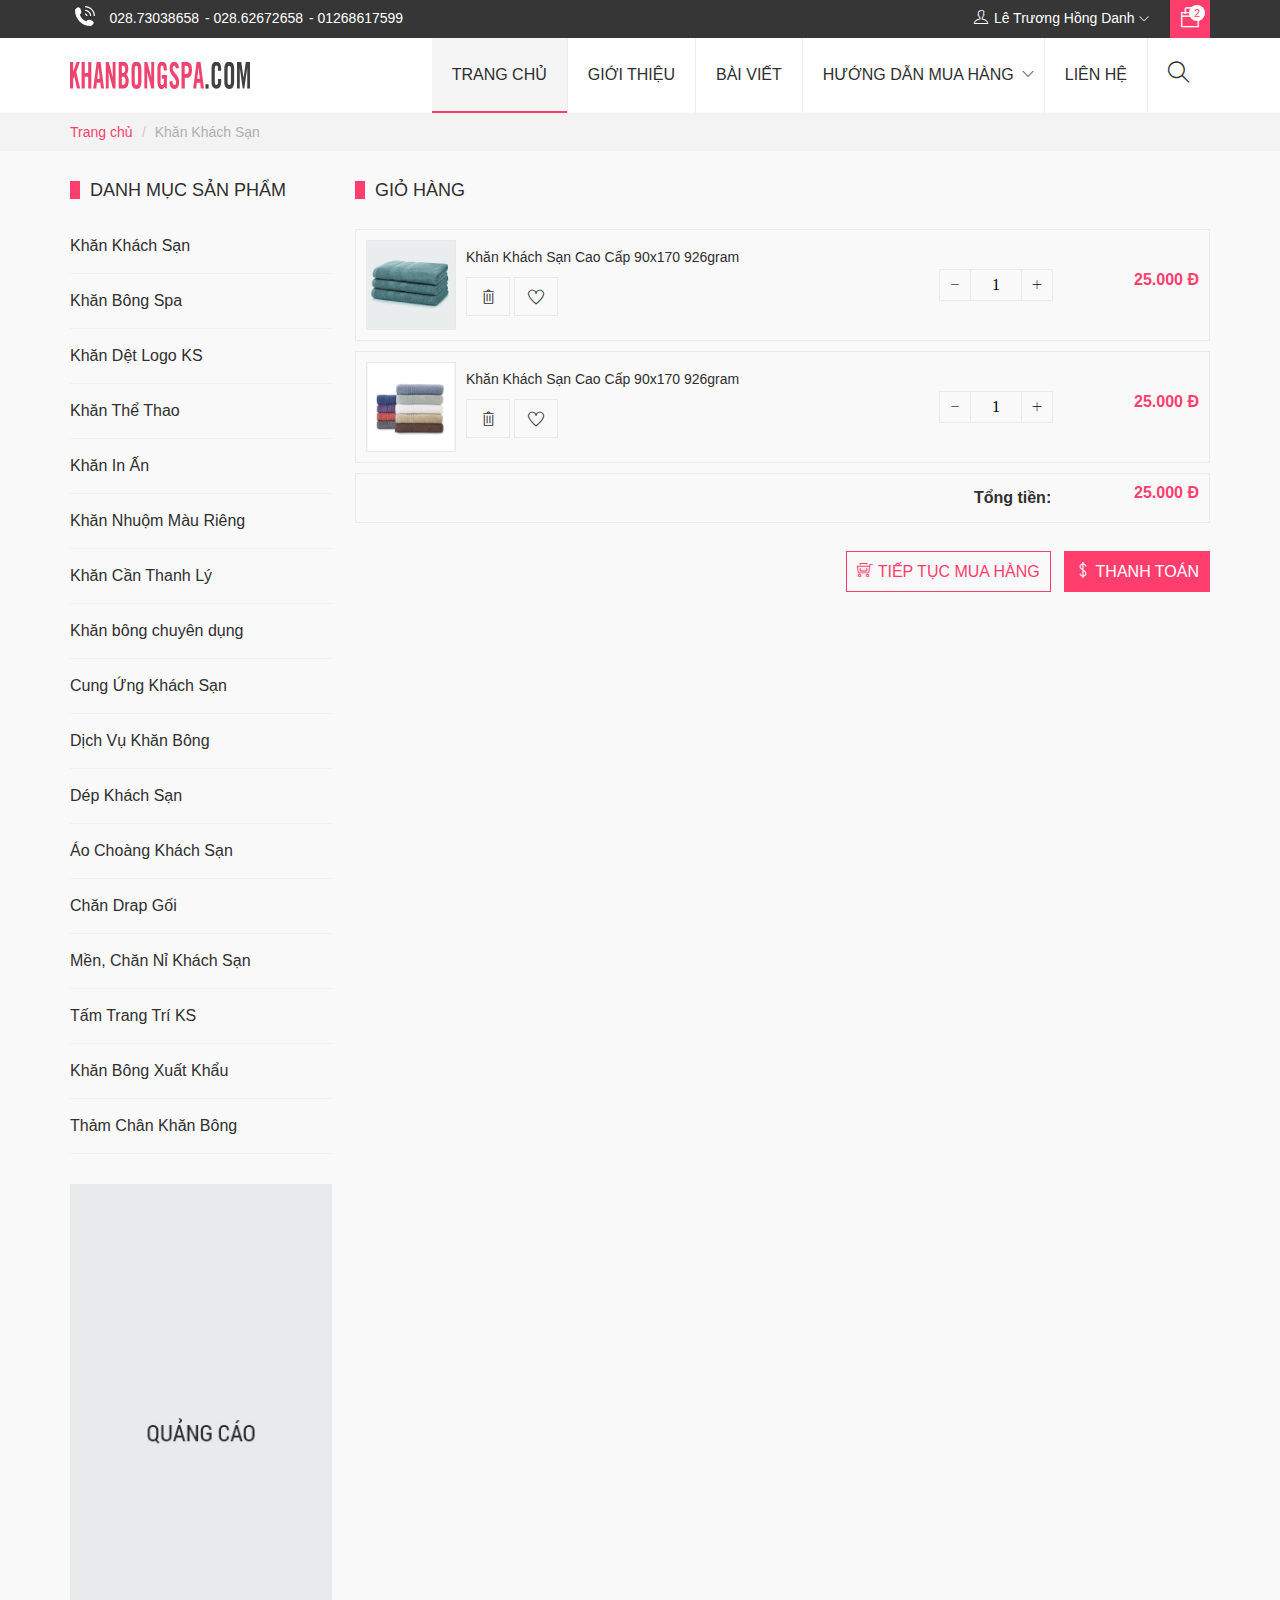
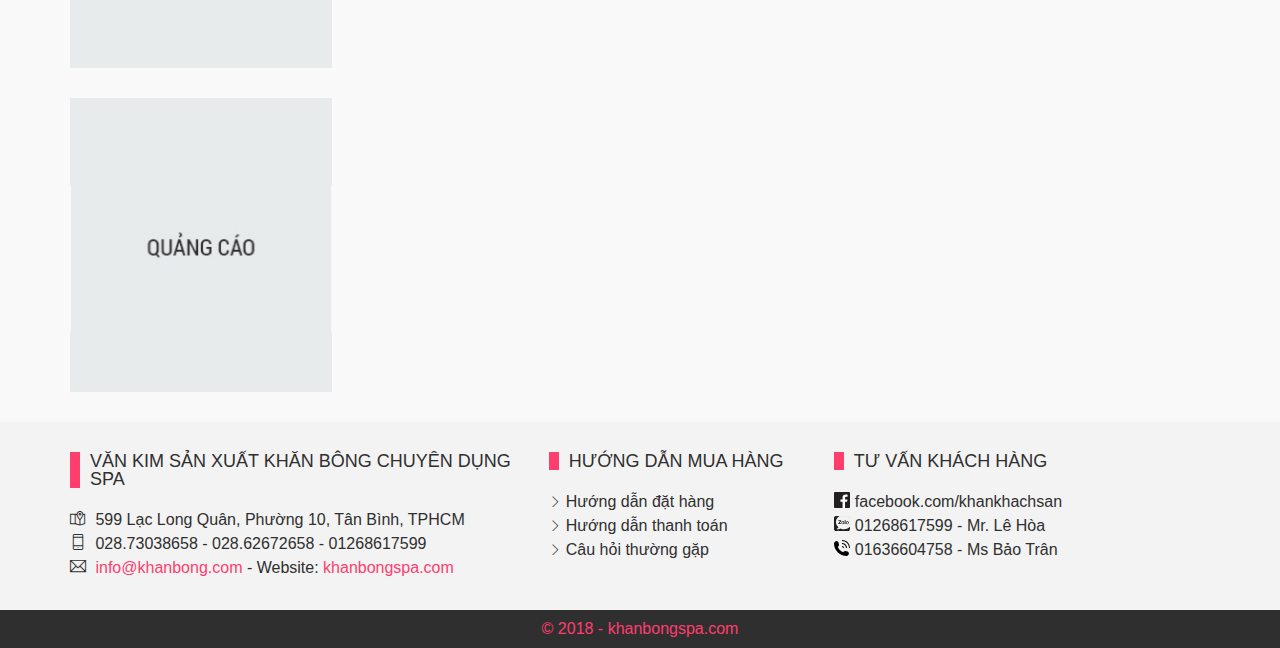
<file: shopping-cart.html>
<!DOCTYPE html>
<html lang="en">
<head>
	<meta content="minimum-scale=1.0, width=device-width, maximum-scale=1.0, user-scalable=no" name="viewport" />
	<meta charset="UTF-8">
	<title>Khăn bông spa</title>
	<link rel="stylesheet" href="css/themify-icons.css">
	<link rel="stylesheet" href="css/style.css?v=1">
	<link rel="stylesheet" href="css/responsive.css?v=1">
	<script src="js/jquery.min.js"></script>
	<!-- slick slider -->
	<link rel="stylesheet" href="js/slick/slick.css">
	<link rel="stylesheet" href="js/slick/slick-theme.css">
	<script src="js/slick/slick.js"></script>


</head>
<body>
<header class="header">
	<div class="top">
		<div class="container">
			<div class="left">
				<span class="icon call"><img src="images/icon/call-w.svg" alt=""></span>
				<a href="tel:02873038658">028.73038658</a> 
				<a href="tel:02862672658">028.62672658</a>
				<a href="tel:01268617599">01268617599</a>
			</div>
			<div class="right">
				<ul class="user">
					<!-- <li><a title="" href="#"><i class="ti-lock"></i> Đăng ký</a></li>
					<li><a title="" href="#"><i class="ti-unlock"></i> Đăng ký</a></li> -->
					<li><a title="" href="#"><i class="ti-user"></i> Lê Trương Hồng Danh <span class="icon"><i class="ti-angle-down"></i></span></a>
						<ul>
							<li><a href="account.html"><span class="icon"><i class="ti-id-badge"></i></span> Thông tin cá nhân</a></li>
							<li><a href="orders.html"><span class="icon"><i class="ti-file"></i></span> Đơn hàng</a></li>
							<li><a href="#"><span class="icon"><i class="ti-shift-right"></i></span> Thoát</a></li>
						</ul>
					</li>
				</ul>
				<a href="shopping-cart.html" class="shopping-cart">
					<i class="ti-bag"></i>
					<span class="badge">2</span>
				</a>
			</div>
		</div>
	</div>
	<div class="bottom container">
		<a href="index.html" class="logo">
			<img src="images/logo.svg" alt="">
		</a>
		<div class="js-menu-mobile"><div class="trigger-menu"><span class="three-bars-icon"></span></div></div>
		<div class="search">
	      <form action="" class="form-search" id="#form-search">
	        <span class="icon">
	          <i class="ti-search"></i>
	        </span>
	        <button href="#" class="btn-icon"><i class="ti-search"></i></button>
	        <div class="input">
	          <input type="text" class="form-control" placeholder="Nhập từ khóa tìm kiếm...">
	        </div>
	      </form>
	    </div>
        <nav class="main-nav">
        	<ul>
        		<li class="active"><a href="#">Trang chủ</a></li>
        		<li><a title="" href="#">Giới thiệu</a></li>
        		<li><a title="" href="news-list.html">Bài viết</a></li>
		        <li><a title="" href="#">Hướng dẫn mua hàng</a>
		        	<ul>
		        		<li><a title="" href="#">Trang chủ</a></li>
		        		<li><a title="" href="#">Giới thiệu</a></li>
		        		<li><a title="" href="#">Bài viết</a></li>
				        <li><a title="" href="#">Hướng dẫn mua hàng</a></li>
				        <li><a title="" href="#">Liên hệ</a></li>
		        	</ul>
		        </li>
		        <li><a title="" href="contact.html">Liên hệ</a></li>
        	</ul>
        </nav>
    </div>
</header>
<div class="slidebar">
	<div class="mobile-wrap-menu">
		<div class="head">
			<span class="icon closeSidebar"><i class="fas fa-times-circle"></i></span>
		</div>
		<div class="content"></div>
	</div>	
</div>
<div class="breadcrumb-container">
	<div class="container">
		<ul class="breadcrumb m-bottom">
	        <li><a href="#" title="Trang chủ">Trang chủ</a></li>
	        <li><a href="#" title="Khăn Khách Sạn">Khăn Khách Sạn</a></li>
	    </ul>
	</div>
</div>
<section class="body">
	<div class="container">
		<div class="right">
			<div class="block">
				<h2 class="heading">Giỏ hàng</h2>
				<div class="content shoping-cart">
					<form action="" method="post">
						<div class="item table w-100-per">
							<div class="table-row">
								<div class="table-col">
									<a href="#" class="thumbnail"><img src="images/ex/thumbnail-2.jpg" alt=""></a>
									<h2 class="name"><a href="#">Khăn Khách Sạn Cao Cấp 90x170 926gram</a></h2>
									<div class="action"><span class="icon"><i class="ti-trash"></i></span> <spam class="icon"><i class="ti-heart"></i></spam></div>
								</div>
								<div class="table-col">
									<div class="input-quantity">
										<button type="button" class="button-outline btn-quantity-minus" ><i class="ti-minus"></i></button>
										<input type="text" class="button-outline button-outline-mid" value="1">
										<button  type="button" class="button-outline btn-quantity-plus"><i class="ti-plus"></i></button>
									</div>
								</div>
								<div class="table-col">
									<p class="price">25.000 Đ</p>
								</div>
							</div>
						</div>
						<div class="item table w-100-per">
							<div class="table-row">
								<div class="table-col">
									<a href="#" class="thumbnail"><img src="images/ex/thumbnail-5.jpg" alt=""></a>
									<h2 class="name"><a href="#">Khăn Khách Sạn Cao Cấp 90x170 926gram</a></h2>
									<div class="action"><span class="icon"><i class="ti-trash"></i></span> <spam class="icon"><i class="ti-heart"></i></spam></div>
								</div>
								<div class="table-col">
									<div class="input-quantity">
										<button type="button" class="button-outline btn-quantity-minus" ><i class="ti-minus"></i></button>
										<input type="text" class="button-outline button-outline-mid" value="1">
										<button  type="button" class="button-outline btn-quantity-plus"><i class="ti-plus"></i></button>
									</div>
								</div>
								<div class="table-col">
									<p class="price">25.000 Đ</p>
								</div>
							</div>
						</div>
						<div class="item table w-100-per">
							<div class="table-row">
								<div class="table-col">
								</div>
								<div class="table-col" style="text-align: right">
									<strong>Tổng tiền: &nbsp; &nbsp;</strong> 
								</div>
								<div class="table-col">
									<p class="price">25.000 Đ</p>
								</div>
							</div>
						</div>
						<br>
						<div class="right-algin">
							<div class="table-row">
								<div class="table-col">
									<a href="index.html" class="btn"><i class="ti-shopping-cart-full"></i> Tiếp tục mua hàng</a> &nbsp;
									<button class="btn pay"><i class="ti-money"></i> Thanh toán</button>
								</div>
							</div>
						</div>
					</form>
				</div>
			</div>
		</div>
		<div class="left">
			<div class="block ">
				<h2 class="heading">DANH MỤC SẢN PHẨM</h2>
				<div class="content catalogue">
					<ul class="nav vertical-menu has-block">
					   <li><a title="" href="product-list.html">Khăn Khách Sạn </a></li>
					   <li><a title="" href="product-list.html">Khăn Bông Spa </a></li>
					   <li><a title="" href="product-list.html">Khăn Dệt Logo KS </a></li>
					   <li><a title="" href="product-list.html">Khăn Thể Thao </a></li>
					   <li><a title="" href="product-list.html">Khăn In Ấn </a></li>
					   <li><a title="" href="product-list.html">Khăn Nhuộm Màu Riêng </a></li>
					   <li><a title="" href="product-list.html">Khăn Cần Thanh Lý </a></li>
					   <li><a title="" href="product-list.html">Khăn bông chuyên dụng </a></li>
					   <li><a title="" href="product-list.html">Cung Ứng Khách Sạn </a></li>
					   <li><a title="" href="product-list.html">Dịch Vụ Khăn Bông </a></li>
					   <li><a title="" href="product-list.html">Dép Khách Sạn </a></li>
					   <li><a title="" href="product-list.html">Áo Choàng Khách Sạn </a></li>
					   <li><a title="" href="product-list.html">Chăn Drap Gối </a></li>
					   <li><a title="" href="product-list.html">Mền, Chăn Nỉ Khách Sạn </a></li>
					   <li><a title="" href="product-list.html">Tấm Trang Trí KS </a></li>
					   <li><a title="" href="product-list.html">Khăn Bông Xuất Khẩu </a></li>
					   <li><a title="" href="product-list.html">Thảm Chân Khăn Bông </a></li>
					</ul>
				</div>
			</div>
			<div class="block ads-left">
				<a href="#">
					<img src="images/qc-2x1.jpg" alt="">
				</a>
			</div>
			<div class="block ads-left">
				<a href="#">
					<img src="images/qc-1x1.jpg" alt="">
				</a>
			</div>
		</div>
	</div>
</section>
<footer class="footer">
	<div class="top">
		<div class="container">
			<div class="block info">
				<h2 class="heading">VĂN KIM SẢN XUẤT KHĂN BÔNG CHUYÊN DỤNG SPA</h2>
				<div class="content">
					<ul>
						<li><i class="ti-map-alt"></i> 599 Lạc Long Quân, Phường 10, Tân Bình, TPHCM</li>
						<li><i class="ti-mobile"></i> 028.73038658 - 028.62672658 - 01268617599</li>
						<li><i class="ti-email"></i> <a href="mailto:info@khanbong.com">info@khanbong.com</a> - Website: <a href="http://khanbongspa.com">khanbongspa.com</a></li>
					</ul>
				</div>
			</div>
			<div class="block guide">
				<h2 class="heading">HƯỚNG DẪN MUA HÀNG</h2>
				<div class="content">
					<ul>
						<li><i class="ti-angle-right"></i><a href="#">Hướng dẫn đặt hàng</a></li>
						<li><i class="ti-angle-right"></i><a href="#">Hướng dẫn thanh toán</a></li>
						<li><i class="ti-angle-right"></i><a href="#">Câu hỏi thường gặp</a></li>
					</ul>
				</div>
			</div>
			<div class="block support">
				<h2 class="heading">TƯ VẤN KHÁCH HÀNG</h2>
				<div class="content">
					<ul>
						<li><img src="images/icon/facebook-bw.svg" alt="" class="icon"> <a href="https://www.facebook.com/khankhachsan" target="_blank">facebook.com/khankhachsan</a></li>
						<li><img src="images/icon/zalo-bw.svg" alt="" class="icon"> 01268617599 - Mr. Lê Hòa</li>
						<li><img src="images/icon/call-b.svg" alt="" class="icon"> 01636604758 - Ms Bảo Trân</li>
					</ul>
				</div>
			</div>
		</div>
	</div>
	<div class="bottom copyright">
		© 2018 - khanbongspa.com
	</div>
</footer>
<div class="scrollToTop"><i class="ti-arrow-up"></i></div>
<script>
	$('.slick-slider').slick({
		autoplay: true,
		prevArrow: '.arrow-left',
        nextArrow: '.arrow-right',
	});
</script>
<script src="js/script.js?v=1"></script>
</body>
</html>
</file>
<file: css/themify-icons.css>
@font-face {
	font-family: 'themify';
	src:url('../fonts/themify.eot?-fvbane');
	src:url('../fonts/themify.eot?#iefix-fvbane') format('embedded-opentype'),
		url('../fonts/themify.woff?-fvbane') format('woff'),
		url('../fonts/themify.ttf?-fvbane') format('truetype'),
		url('../fonts/themify.svg?-fvbane#themify') format('svg');
	font-weight: normal;
	font-style: normal;
}

[class^="ti-"], [class*=" ti-"] {
	font-family: 'themify';
	speak: none;
	font-style: normal;
	font-weight: normal;
	font-variant: normal;
	text-transform: none;
	line-height: 1;

	/* Better Font Rendering =========== */
	-webkit-font-smoothing: antialiased;
	-moz-osx-font-smoothing: grayscale;
}

.ti-wand:before {
	content: "\e600";
}
.ti-volume:before {
	content: "\e601";
}
.ti-user:before {
	content: "\e602";
}
.ti-unlock:before {
	content: "\e603";
}
.ti-unlink:before {
	content: "\e604";
}
.ti-trash:before {
	content: "\e605";
}
.ti-thought:before {
	content: "\e606";
}
.ti-target:before {
	content: "\e607";
}
.ti-tag:before {
	content: "\e608";
}
.ti-tablet:before {
	content: "\e609";
}
.ti-star:before {
	content: "\e60a";
}
.ti-spray:before {
	content: "\e60b";
}
.ti-signal:before {
	content: "\e60c";
}
.ti-shopping-cart:before {
	content: "\e60d";
}
.ti-shopping-cart-full:before {
	content: "\e60e";
}
.ti-settings:before {
	content: "\e60f";
}
.ti-search:before {
	content: "\e610";
}
.ti-zoom-in:before {
	content: "\e611";
}
.ti-zoom-out:before {
	content: "\e612";
}
.ti-cut:before {
	content: "\e613";
}
.ti-ruler:before {
	content: "\e614";
}
.ti-ruler-pencil:before {
	content: "\e615";
}
.ti-ruler-alt:before {
	content: "\e616";
}
.ti-bookmark:before {
	content: "\e617";
}
.ti-bookmark-alt:before {
	content: "\e618";
}
.ti-reload:before {
	content: "\e619";
}
.ti-plus:before {
	content: "\e61a";
}
.ti-pin:before {
	content: "\e61b";
}
.ti-pencil:before {
	content: "\e61c";
}
.ti-pencil-alt:before {
	content: "\e61d";
}
.ti-paint-roller:before {
	content: "\e61e";
}
.ti-paint-bucket:before {
	content: "\e61f";
}
.ti-na:before {
	content: "\e620";
}
.ti-mobile:before {
	content: "\e621";
}
.ti-minus:before {
	content: "\e622";
}
.ti-medall:before {
	content: "\e623";
}
.ti-medall-alt:before {
	content: "\e624";
}
.ti-marker:before {
	content: "\e625";
}
.ti-marker-alt:before {
	content: "\e626";
}
.ti-arrow-up:before {
	content: "\e627";
}
.ti-arrow-right:before {
	content: "\e628";
}
.ti-arrow-left:before {
	content: "\e629";
}
.ti-arrow-down:before {
	content: "\e62a";
}
.ti-lock:before {
	content: "\e62b";
}
.ti-location-arrow:before {
	content: "\e62c";
}
.ti-link:before {
	content: "\e62d";
}
.ti-layout:before {
	content: "\e62e";
}
.ti-layers:before {
	content: "\e62f";
}
.ti-layers-alt:before {
	content: "\e630";
}
.ti-key:before {
	content: "\e631";
}
.ti-import:before {
	content: "\e632";
}
.ti-image:before {
	content: "\e633";
}
.ti-heart:before {
	content: "\e634";
}
.ti-heart-broken:before {
	content: "\e635";
}
.ti-hand-stop:before {
	content: "\e636";
}
.ti-hand-open:before {
	content: "\e637";
}
.ti-hand-drag:before {
	content: "\e638";
}
.ti-folder:before {
	content: "\e639";
}
.ti-flag:before {
	content: "\e63a";
}
.ti-flag-alt:before {
	content: "\e63b";
}
.ti-flag-alt-2:before {
	content: "\e63c";
}
.ti-eye:before {
	content: "\e63d";
}
.ti-export:before {
	content: "\e63e";
}
.ti-exchange-vertical:before {
	content: "\e63f";
}
.ti-desktop:before {
	content: "\e640";
}
.ti-cup:before {
	content: "\e641";
}
.ti-crown:before {
	content: "\e642";
}
.ti-comments:before {
	content: "\e643";
}
.ti-comment:before {
	content: "\e644";
}
.ti-comment-alt:before {
	content: "\e645";
}
.ti-close:before {
	content: "\e646";
}
.ti-clip:before {
	content: "\e647";
}
.ti-angle-up:before {
	content: "\e648";
}
.ti-angle-right:before {
	content: "\e649";
}
.ti-angle-left:before {
	content: "\e64a";
}
.ti-angle-down:before {
	content: "\e64b";
}
.ti-check:before {
	content: "\e64c";
}
.ti-check-box:before {
	content: "\e64d";
}
.ti-camera:before {
	content: "\e64e";
}
.ti-announcement:before {
	content: "\e64f";
}
.ti-brush:before {
	content: "\e650";
}
.ti-briefcase:before {
	content: "\e651";
}
.ti-bolt:before {
	content: "\e652";
}
.ti-bolt-alt:before {
	content: "\e653";
}
.ti-blackboard:before {
	content: "\e654";
}
.ti-bag:before {
	content: "\e655";
}
.ti-move:before {
	content: "\e656";
}
.ti-arrows-vertical:before {
	content: "\e657";
}
.ti-arrows-horizontal:before {
	content: "\e658";
}
.ti-fullscreen:before {
	content: "\e659";
}
.ti-arrow-top-right:before {
	content: "\e65a";
}
.ti-arrow-top-left:before {
	content: "\e65b";
}
.ti-arrow-circle-up:before {
	content: "\e65c";
}
.ti-arrow-circle-right:before {
	content: "\e65d";
}
.ti-arrow-circle-left:before {
	content: "\e65e";
}
.ti-arrow-circle-down:before {
	content: "\e65f";
}
.ti-angle-double-up:before {
	content: "\e660";
}
.ti-angle-double-right:before {
	content: "\e661";
}
.ti-angle-double-left:before {
	content: "\e662";
}
.ti-angle-double-down:before {
	content: "\e663";
}
.ti-zip:before {
	content: "\e664";
}
.ti-world:before {
	content: "\e665";
}
.ti-wheelchair:before {
	content: "\e666";
}
.ti-view-list:before {
	content: "\e667";
}
.ti-view-list-alt:before {
	content: "\e668";
}
.ti-view-grid:before {
	content: "\e669";
}
.ti-uppercase:before {
	content: "\e66a";
}
.ti-upload:before {
	content: "\e66b";
}
.ti-underline:before {
	content: "\e66c";
}
.ti-truck:before {
	content: "\e66d";
}
.ti-timer:before {
	content: "\e66e";
}
.ti-ticket:before {
	content: "\e66f";
}
.ti-thumb-up:before {
	content: "\e670";
}
.ti-thumb-down:before {
	content: "\e671";
}
.ti-text:before {
	content: "\e672";
}
.ti-stats-up:before {
	content: "\e673";
}
.ti-stats-down:before {
	content: "\e674";
}
.ti-split-v:before {
	content: "\e675";
}
.ti-split-h:before {
	content: "\e676";
}
.ti-smallcap:before {
	content: "\e677";
}
.ti-shine:before {
	content: "\e678";
}
.ti-shift-right:before {
	content: "\e679";
}
.ti-shift-left:before {
	content: "\e67a";
}
.ti-shield:before {
	content: "\e67b";
}
.ti-notepad:before {
	content: "\e67c";
}
.ti-server:before {
	content: "\e67d";
}
.ti-quote-right:before {
	content: "\e67e";
}
.ti-quote-left:before {
	content: "\e67f";
}
.ti-pulse:before {
	content: "\e680";
}
.ti-printer:before {
	content: "\e681";
}
.ti-power-off:before {
	content: "\e682";
}
.ti-plug:before {
	content: "\e683";
}
.ti-pie-chart:before {
	content: "\e684";
}
.ti-paragraph:before {
	content: "\e685";
}
.ti-panel:before {
	content: "\e686";
}
.ti-package:before {
	content: "\e687";
}
.ti-music:before {
	content: "\e688";
}
.ti-music-alt:before {
	content: "\e689";
}
.ti-mouse:before {
	content: "\e68a";
}
.ti-mouse-alt:before {
	content: "\e68b";
}
.ti-money:before {
	content: "\e68c";
}
.ti-microphone:before {
	content: "\e68d";
}
.ti-menu:before {
	content: "\e68e";
}
.ti-menu-alt:before {
	content: "\e68f";
}
.ti-map:before {
	content: "\e690";
}
.ti-map-alt:before {
	content: "\e691";
}
.ti-loop:before {
	content: "\e692";
}
.ti-location-pin:before {
	content: "\e693";
}
.ti-list:before {
	content: "\e694";
}
.ti-light-bulb:before {
	content: "\e695";
}
.ti-Italic:before {
	content: "\e696";
}
.ti-info:before {
	content: "\e697";
}
.ti-infinite:before {
	content: "\e698";
}
.ti-id-badge:before {
	content: "\e699";
}
.ti-hummer:before {
	content: "\e69a";
}
.ti-home:before {
	content: "\e69b";
}
.ti-help:before {
	content: "\e69c";
}
.ti-headphone:before {
	content: "\e69d";
}
.ti-harddrives:before {
	content: "\e69e";
}
.ti-harddrive:before {
	content: "\e69f";
}
.ti-gift:before {
	content: "\e6a0";
}
.ti-game:before {
	content: "\e6a1";
}
.ti-filter:before {
	content: "\e6a2";
}
.ti-files:before {
	content: "\e6a3";
}
.ti-file:before {
	content: "\e6a4";
}
.ti-eraser:before {
	content: "\e6a5";
}
.ti-envelope:before {
	content: "\e6a6";
}
.ti-download:before {
	content: "\e6a7";
}
.ti-direction:before {
	content: "\e6a8";
}
.ti-direction-alt:before {
	content: "\e6a9";
}
.ti-dashboard:before {
	content: "\e6aa";
}
.ti-control-stop:before {
	content: "\e6ab";
}
.ti-control-shuffle:before {
	content: "\e6ac";
}
.ti-control-play:before {
	content: "\e6ad";
}
.ti-control-pause:before {
	content: "\e6ae";
}
.ti-control-forward:before {
	content: "\e6af";
}
.ti-control-backward:before {
	content: "\e6b0";
}
.ti-cloud:before {
	content: "\e6b1";
}
.ti-cloud-up:before {
	content: "\e6b2";
}
.ti-cloud-down:before {
	content: "\e6b3";
}
.ti-clipboard:before {
	content: "\e6b4";
}
.ti-car:before {
	content: "\e6b5";
}
.ti-calendar:before {
	content: "\e6b6";
}
.ti-book:before {
	content: "\e6b7";
}
.ti-bell:before {
	content: "\e6b8";
}
.ti-basketball:before {
	content: "\e6b9";
}
.ti-bar-chart:before {
	content: "\e6ba";
}
.ti-bar-chart-alt:before {
	content: "\e6bb";
}
.ti-back-right:before {
	content: "\e6bc";
}
.ti-back-left:before {
	content: "\e6bd";
}
.ti-arrows-corner:before {
	content: "\e6be";
}
.ti-archive:before {
	content: "\e6bf";
}
.ti-anchor:before {
	content: "\e6c0";
}
.ti-align-right:before {
	content: "\e6c1";
}
.ti-align-left:before {
	content: "\e6c2";
}
.ti-align-justify:before {
	content: "\e6c3";
}
.ti-align-center:before {
	content: "\e6c4";
}
.ti-alert:before {
	content: "\e6c5";
}
.ti-alarm-clock:before {
	content: "\e6c6";
}
.ti-agenda:before {
	content: "\e6c7";
}
.ti-write:before {
	content: "\e6c8";
}
.ti-window:before {
	content: "\e6c9";
}
.ti-widgetized:before {
	content: "\e6ca";
}
.ti-widget:before {
	content: "\e6cb";
}
.ti-widget-alt:before {
	content: "\e6cc";
}
.ti-wallet:before {
	content: "\e6cd";
}
.ti-video-clapper:before {
	content: "\e6ce";
}
.ti-video-camera:before {
	content: "\e6cf";
}
.ti-vector:before {
	content: "\e6d0";
}
.ti-themify-logo:before {
	content: "\e6d1";
}
.ti-themify-favicon:before {
	content: "\e6d2";
}
.ti-themify-favicon-alt:before {
	content: "\e6d3";
}
.ti-support:before {
	content: "\e6d4";
}
.ti-stamp:before {
	content: "\e6d5";
}
.ti-split-v-alt:before {
	content: "\e6d6";
}
.ti-slice:before {
	content: "\e6d7";
}
.ti-shortcode:before {
	content: "\e6d8";
}
.ti-shift-right-alt:before {
	content: "\e6d9";
}
.ti-shift-left-alt:before {
	content: "\e6da";
}
.ti-ruler-alt-2:before {
	content: "\e6db";
}
.ti-receipt:before {
	content: "\e6dc";
}
.ti-pin2:before {
	content: "\e6dd";
}
.ti-pin-alt:before {
	content: "\e6de";
}
.ti-pencil-alt2:before {
	content: "\e6df";
}
.ti-palette:before {
	content: "\e6e0";
}
.ti-more:before {
	content: "\e6e1";
}
.ti-more-alt:before {
	content: "\e6e2";
}
.ti-microphone-alt:before {
	content: "\e6e3";
}
.ti-magnet:before {
	content: "\e6e4";
}
.ti-line-double:before {
	content: "\e6e5";
}
.ti-line-dotted:before {
	content: "\e6e6";
}
.ti-line-dashed:before {
	content: "\e6e7";
}
.ti-layout-width-full:before {
	content: "\e6e8";
}
.ti-layout-width-default:before {
	content: "\e6e9";
}
.ti-layout-width-default-alt:before {
	content: "\e6ea";
}
.ti-layout-tab:before {
	content: "\e6eb";
}
.ti-layout-tab-window:before {
	content: "\e6ec";
}
.ti-layout-tab-v:before {
	content: "\e6ed";
}
.ti-layout-tab-min:before {
	content: "\e6ee";
}
.ti-layout-slider:before {
	content: "\e6ef";
}
.ti-layout-slider-alt:before {
	content: "\e6f0";
}
.ti-layout-sidebar-right:before {
	content: "\e6f1";
}
.ti-layout-sidebar-none:before {
	content: "\e6f2";
}
.ti-layout-sidebar-left:before {
	content: "\e6f3";
}
.ti-layout-placeholder:before {
	content: "\e6f4";
}
.ti-layout-menu:before {
	content: "\e6f5";
}
.ti-layout-menu-v:before {
	content: "\e6f6";
}
.ti-layout-menu-separated:before {
	content: "\e6f7";
}
.ti-layout-menu-full:before {
	content: "\e6f8";
}
.ti-layout-media-right-alt:before {
	content: "\e6f9";
}
.ti-layout-media-right:before {
	content: "\e6fa";
}
.ti-layout-media-overlay:before {
	content: "\e6fb";
}
.ti-layout-media-overlay-alt:before {
	content: "\e6fc";
}
.ti-layout-media-overlay-alt-2:before {
	content: "\e6fd";
}
.ti-layout-media-left-alt:before {
	content: "\e6fe";
}
.ti-layout-media-left:before {
	content: "\e6ff";
}
.ti-layout-media-center-alt:before {
	content: "\e700";
}
.ti-layout-media-center:before {
	content: "\e701";
}
.ti-layout-list-thumb:before {
	content: "\e702";
}
.ti-layout-list-thumb-alt:before {
	content: "\e703";
}
.ti-layout-list-post:before {
	content: "\e704";
}
.ti-layout-list-large-image:before {
	content: "\e705";
}
.ti-layout-line-solid:before {
	content: "\e706";
}
.ti-layout-grid4:before {
	content: "\e707";
}
.ti-layout-grid3:before {
	content: "\e708";
}
.ti-layout-grid2:before {
	content: "\e709";
}
.ti-layout-grid2-thumb:before {
	content: "\e70a";
}
.ti-layout-cta-right:before {
	content: "\e70b";
}
.ti-layout-cta-left:before {
	content: "\e70c";
}
.ti-layout-cta-center:before {
	content: "\e70d";
}
.ti-layout-cta-btn-right:before {
	content: "\e70e";
}
.ti-layout-cta-btn-left:before {
	content: "\e70f";
}
.ti-layout-column4:before {
	content: "\e710";
}
.ti-layout-column3:before {
	content: "\e711";
}
.ti-layout-column2:before {
	content: "\e712";
}
.ti-layout-accordion-separated:before {
	content: "\e713";
}
.ti-layout-accordion-merged:before {
	content: "\e714";
}
.ti-layout-accordion-list:before {
	content: "\e715";
}
.ti-ink-pen:before {
	content: "\e716";
}
.ti-info-alt:before {
	content: "\e717";
}
.ti-help-alt:before {
	content: "\e718";
}
.ti-headphone-alt:before {
	content: "\e719";
}
.ti-hand-point-up:before {
	content: "\e71a";
}
.ti-hand-point-right:before {
	content: "\e71b";
}
.ti-hand-point-left:before {
	content: "\e71c";
}
.ti-hand-point-down:before {
	content: "\e71d";
}
.ti-gallery:before {
	content: "\e71e";
}
.ti-face-smile:before {
	content: "\e71f";
}
.ti-face-sad:before {
	content: "\e720";
}
.ti-credit-card:before {
	content: "\e721";
}
.ti-control-skip-forward:before {
	content: "\e722";
}
.ti-control-skip-backward:before {
	content: "\e723";
}
.ti-control-record:before {
	content: "\e724";
}
.ti-control-eject:before {
	content: "\e725";
}
.ti-comments-smiley:before {
	content: "\e726";
}
.ti-brush-alt:before {
	content: "\e727";
}
.ti-youtube:before {
	content: "\e728";
}
.ti-vimeo:before {
	content: "\e729";
}
.ti-twitter:before {
	content: "\e72a";
}
.ti-time:before {
	content: "\e72b";
}
.ti-tumblr:before {
	content: "\e72c";
}
.ti-skype:before {
	content: "\e72d";
}
.ti-share:before {
	content: "\e72e";
}
.ti-share-alt:before {
	content: "\e72f";
}
.ti-rocket:before {
	content: "\e730";
}
.ti-pinterest:before {
	content: "\e731";
}
.ti-new-window:before {
	content: "\e732";
}
.ti-microsoft:before {
	content: "\e733";
}
.ti-list-ol:before {
	content: "\e734";
}
.ti-linkedin:before {
	content: "\e735";
}
.ti-layout-sidebar-2:before {
	content: "\e736";
}
.ti-layout-grid4-alt:before {
	content: "\e737";
}
.ti-layout-grid3-alt:before {
	content: "\e738";
}
.ti-layout-grid2-alt:before {
	content: "\e739";
}
.ti-layout-column4-alt:before {
	content: "\e73a";
}
.ti-layout-column3-alt:before {
	content: "\e73b";
}
.ti-layout-column2-alt:before {
	content: "\e73c";
}
.ti-instagram:before {
	content: "\e73d";
}
.ti-google:before {
	content: "\e73e";
}
.ti-github:before {
	content: "\e73f";
}
.ti-flickr:before {
	content: "\e740";
}
.ti-facebook:before {
	content: "\e741";
}
.ti-dropbox:before {
	content: "\e742";
}
.ti-dribbble:before {
	content: "\e743";
}
.ti-apple:before {
	content: "\e744";
}
.ti-android:before {
	content: "\e745";
}
.ti-save:before {
	content: "\e746";
}
.ti-save-alt:before {
	content: "\e747";
}
.ti-yahoo:before {
	content: "\e748";
}
.ti-wordpress:before {
	content: "\e749";
}
.ti-vimeo-alt:before {
	content: "\e74a";
}
.ti-twitter-alt:before {
	content: "\e74b";
}
.ti-tumblr-alt:before {
	content: "\e74c";
}
.ti-trello:before {
	content: "\e74d";
}
.ti-stack-overflow:before {
	content: "\e74e";
}
.ti-soundcloud:before {
	content: "\e74f";
}
.ti-sharethis:before {
	content: "\e750";
}
.ti-sharethis-alt:before {
	content: "\e751";
}
.ti-reddit:before {
	content: "\e752";
}
.ti-pinterest-alt:before {
	content: "\e753";
}
.ti-microsoft-alt:before {
	content: "\e754";
}
.ti-linux:before {
	content: "\e755";
}
.ti-jsfiddle:before {
	content: "\e756";
}
.ti-joomla:before {
	content: "\e757";
}
.ti-html5:before {
	content: "\e758";
}
.ti-flickr-alt:before {
	content: "\e759";
}
.ti-email:before {
	content: "\e75a";
}
.ti-drupal:before {
	content: "\e75b";
}
.ti-dropbox-alt:before {
	content: "\e75c";
}
.ti-css3:before {
	content: "\e75d";
}
.ti-rss:before {
	content: "\e75e";
}
.ti-rss-alt:before {
	content: "\e75f";
}
</file>
<file: css/style.css>
* {
  margin: 0;
  padding:  0;
  -webkit-box-sizing: border-box;
     -moz-box-sizing: border-box;
          box-sizing: border-box;
}
@font-face {
    font-family: "Roboto Condensed";
    src: local(Roboto Condensed Light),url("../fonts/roboto_condensed/RobotoCondensed-Light.ttf") format("ttf");
    font-weight: 300;
}
@font-face {
    font-family: "Roboto Condensed";
    src: local(Roboto Condensed Light Italic),url("../fonts/roboto_condensed/RobotoCondensed-LightItalic.ttf") format("ttf");
    font-weight: 300;
    font-style: italic;
}
@font-face {
    font-family: "Roboto Condensed";
    src: local(Roboto Condensed Regular),url("../fonts/roboto_condensed/RobotoCondensed-Regular.ttf") format("ttf");
    font-weight: 400;
}
@font-face {
    font-family: "Roboto Condensed";
    src: local(Roboto Condensed Italic),url("../fonts/roboto_condensed/RobotoCondensed-Italic.ttf") format("ttf");
    font-weight: 400;
    font-style: italic;
}
@font-face {
    font-family: "Roboto Condensed";
    src: local(Roboto Condensed Bold),url("../fonts/roboto_condensed/RobotoCondensed-Bold.ttf") format("ttf");
    font-weight: 700;
}
@font-face {
    font-family: "Roboto Condensed";
    src: local(Roboto Condensed Bold Italic),url("../fonts/roboto_Condensed/RobotoCondensed-BoldItalic.ttf") format("ttf");
    font-weight: 700;
    font-style: italic;
}
html { font-size: 62.5%; /* Mac dinh ve gia tri 10px */ }
body {
  font-family: 'Roboto Condensed', sans-serif;
  font-size: 1.6rem;
  color: #2f2f2f;
  font-weight: 300;
  background-color: #f9f9f9;
}
.container {
    width: 100%;
    max-width: 1170px;
    margin: 0 auto;
    padding: 0 15px;
}
strong {
    font-weight: 700;
}
a {
    color: #ff3e6e;
    text-decoration: none;
}
a:active, a:focus, button:active, button:focus {
  outline: 0;
}
button:hover {
  cursor: pointer;
}
a i {
    vertical-align: 0;
}
.clear {
  clear: both;
}
.center-algin {
  text-align: center;
}
.right-algin {
  text-align: right;
}
.left-algin {
  text-align: left;
}
.btn {
  display: inline-block;
  vertical-align: top;
  zoom: 1; /* Fix for IE7 */
  *display: inline; /* Fix for IE7 */
  font-size: 1.6rem;
  font-weight: 400;
  color: #ff3e6e;
  padding: 1rem;
  text-transform: uppercase;
  background: transparent;
  border: 1px solid #ff3e6e;
  -webkit-transition: all .25s ease-in-out;
     -moz-transition: all .25s ease-in-out;
      -ms-transition: all .25s ease-in-out;
       -o-transition: all .25s ease-in-out;
          transition: all .25s ease-in-out;
}
.btn:hover {
  color: #f16386;
  border: 1px solid #f16386;
}
.btn.pay {
  color: #fff;
  background-color: #ff3e6e;
}
.btn.pay:hover {
  opacity: 0.7;
}
.row {
  margin-bottom: 1.5rem;
}
.form-control, input[type="text"], input[type="password"], input[type="email"], input[type="number"]   {
  padding: 1rem;
  border:  1px solid #e9e9e9;
  width: 100%;
  font-family: "Roboto Condensed";
  font-size: 1.6rem;
  font-weight: 300;
  background: transparent;
  -webkit-transition: all .25s ease-in-out;
     -moz-transition: all .25s ease-in-out;
      -ms-transition: all .25s ease-in-out;
       -o-transition: all .25s ease-in-out;
          transition: all .25s ease-in-out;
}
.form-control:focus, input[type="text"]:focus, input[type="number"]:focus, input[type="password"]:focus, input[type="email"]:focus {
  border:  1px solid #ff3e6e;
  outline: 0;
}
.form-control[disabled="disabled"] {
  background: #e7e7e7;
}
/* overlays */
.overlays,  .overlays-2, .overlays-left, .overlays-right {
    /*display: none;*/
    position: absolute;
    width: 100%;
    height: 100%;
    z-index: 9999999;
    top: 0;
    left: 0;
    
}
.overlay {
  position: absolute;
  width: 100%;
  height: 100%;
  background: transparent;
  z-index: 99999980;
}
.overlays-left, .overlays-right {
    background: rgba(255,255,255,0.6);
    top: 0;
    left: 0;
}
.overlays .loading-container, .overlays-left .loading-container, .overlays-right .loading-container {
    top: 35%;
    top: calc(50%-20px);
}
.overlays {
    background: rgba(255,255,255,1);
}
.overlays-2 {
    z-index: 2;
}
.overlays.hide {
    display: none;
}
.overlays.show {
    display: block;
}
/* End overlays */
/************** Begin breadcrumb **************/

.breadcrumb-container {
    clear: both;
    background-color: #f3f3f3; 
}
.breadcrumb {
    padding: 1rem 0;
    position: relative;
}
.breadcrumb::before {
    position: absolute;
    border: -2px;
    height: 1px;
    width: 100%;
    background: #e3e3e3;
}
.breadcrumb > li {
    display: inline-block;
}
.breadcrumb > li + li:before {
    padding: 0 5px;
    color: #cccccc;
    content: "/\00a0";
    font-size: 1.4rem;
}
.breadcrumb > li a {
    text-decoration: none;
    color: #afafaf;
    font-size: 1.4rem;
}
.breadcrumb > li:first-child a {
    color: #ff3e6e;
}
.breadcrumb > .active {
    color: #999999;
}

/************** End breadcrumb **************/
/************** Begin pagination **************/
.pagination {
    list-style: none;
}
.pagination li {
    display: inline-block;
    vertical-align: top;
    zoom: 1; /* Fix for IE7 */
    *display: inline; /* Fix for IE7 */
    margin:0 1px;
}
.pagination a {
    display: block;
    padding: 8px 16px;
    text-decoration: none;
    color: #333;
    text-align: center;
}
.pagination li.active a {
    background-color: #ff3e6e;
    color: #fff;
    font-weight: bold;
}
.pagination li:hover a {
    background-color: #ff3e6e;
    color: #fff;
}
.pagination li:hover a.active {
    background-color: #ff8b00;
    color: #fff;
}
.pagination li .first-page, .pagination li .last-page {
    padding: 8px 8px;
}
/************** End pagination **************/
/* header */
.header {
  z-index: 100;
  width: 100%;
  background-color: #fff;
}
.header .top {
  background-color: #363636;
  color: #fff;
}
.header .top .container {
  display: flex;
  flex-wrap: nowrap;
}
.header .top .left, .header .top .right {
  width: 50%;
}
.header .top .left .icon {
  display: inline-block;
  vertical-align: top;
  zoom: 1; /* Fix for IE7 */
  *display: inline; /* Fix for IE7 */
  padding: 0.6rem 0.5rem;
}
.header .top .left .icon img {
  width: 2rem;
}
.header .top .left a {
  display: inline-block;
  vertical-align: top;
  zoom: 1; /* Fix for IE7 */
  *display: inline; /* Fix for IE7 */
  padding: 1rem 0.5rem;
  color: #fff;
  text-decoration: none;
  position: relative;
  font-size: 1.4rem;
}
.header .top .left a::before {
  position: absolute;
  content: '-';
  left: -0.35rem;
  top: 1rem;
}
.header .top .left span + a::before {
  content: '';
}
.header .top .right {
  text-align: right;
}

.header .top .right .user {
  display: inline-block;
  vertical-align: top;
  zoom: 1; /* Fix for IE7 */
  *display: inline; /* Fix for IE7 */
}
.header .top .right .user > li {
  display: inline-block;
  vertical-align: top;
  zoom: 1; /* Fix for IE7 */
  *display: inline; /* Fix for IE7 */
  list-style: none;
  position: relative;
}
.header .top .right .user > li a {
  font-size: 1.4rem;
  display: block;
  padding: 1rem 1.5rem;
  color: #fff;
  position: relative;
}
.header .top .right .user >li > a:hover {
  color: #ff3e6e;
}
.header .top .right .user li > a::before {
  content: '';
  position: absolute;
  top: 35%;
  left: 0;
  width: 1px;
  height: 30%;
  background-color: #a9a9a9;
}
.header .top .right .user > li:first-child a::before {
  background-color: transparent;
}
.header .top .right .user li a i {
  font-size: 1.4rem;
  vertical-align: 0;
  margin-right: 2px;
}
.header .top .right .user li .ti-angle-down::before {
  font-size: 1rem;
}
.header .top .right .user ul {
  position: absolute;
  right: 0;
  top: 100%;
  background: #fff;
  box-shadow: 0 5px 5px rgba(0, 0, 0, 0.2);
  width: 100%;
  min-width: 16rem;
  display: none;
  z-index: 9999999;

}
.header .top .right .user ul > li {
  display: block;
  border-bottom:  1px solid #e9e9e9;
}
.header .top .right .user ul > li a {
  padding: 1.5rem;
  color: #2f2f2f;
  text-align: left;
  -webkit-transition: all .25s ease-in-out;
     -moz-transition: all .25s ease-in-out;
      -ms-transition: all .25s ease-in-out;
       -o-transition: all .25s ease-in-out;
          transition: all .25s ease-in-out;
}
.header .top .right .user ul > li:hover a {
  background-color: #ff3e6e;
  color: #fff;
}
.header .top .right .shopping-cart {
  background: #ff3e6e;
  display: inline-block;
  vertical-align: top;
  zoom: 1; /* Fix for IE7 */
  *display: inline; /* Fix for IE7 */
  font-size: 2rem;
  position: relative;
  padding: 0.7rem 1rem;
  color: #fff;
}
.header .top .right .shopping-cart .badge {
  font-size: 1.1rem;
  color: #ff3e6e;
  position: absolute;
  right: 0.5rem;
  top: 0.5rem;
  display: inline-block;
  vertical-align: top;
  zoom: 1; /* Fix for IE7 */
  *display: inline; /* Fix for IE7 */
  text-align: center;
  width: 1.6rem;
  line-height: 1.6rem;
  background-color: #fff;
  border-radius: 50%;
  font-weight: 400;
}
.header .logo {
    display: inline-block;
    vertical-align: top;
    zoom: 1; /* Fix for IE7 */
    *display: inline; /* Fix for IE7 */
    padding: 2.4rem 0 2.3rem 0;
    width: 18rem;
}
.header .logo img {
    width: 100%;
    display: block;
}
.header .main-nav {
    float: right;
}
.header .main-nav > ul {
  display: table-row;
}
.header .main-nav > ul > li > a {
    text-transform: uppercase;
    display: block;
    text-align: center;
    position: relative;
    padding: 1rem 1rem;
    -webkit-transition: all .25s ease-in-out;
    -moz-transition: all .25s ease-in-out;
     -ms-transition: all .25s ease-in-out;
      -o-transition: all .25s ease-in-out;
         transition: all .25s ease-in-out;
}
.header .main-nav > ul > li {
  display: table-cell;
  vertical-align: middle;
  border-right: 1px solid #ededed;
}
.header .main-nav > ul > li:last-child {
  border: 0;
}
.header .main-nav > ul li a {
  color: #2f2f2f;
  font-size: 1.6rem;
  font-weight: 300;
  line-height: 1.3;
  padding: 2.7rem 2rem;
  display: block;
  position: relative;
  -webkit-transition: all .25s ease-in-out;
    -moz-transition: all .25s ease-in-out;
     -ms-transition: all .25s ease-in-out;
      -o-transition: all .25s ease-in-out;
         transition: all .25s ease-in-out;
}
.header .main-nav > ul > li > a::before {
  content: '';
  position: absolute;
  bottom: 0;
  left: 0;
  width: 100%;
  height: 2px;
  background-color: transparent;
  -webkit-transition: all .25s ease-in-out;
     -moz-transition: all .25s ease-in-out;
      -ms-transition: all .25s ease-in-out;
       -o-transition: all .25s ease-in-out;
          transition: all .25s ease-in-out;
}
.header .main-nav > ul > li:hover, .header .main-nav > ul > li.active {
  background-color: #f5f5f5;
}
.header .main-nav > ul > li:hover > a::before, .header .main-nav > ul > li.active > a::before {
  background-color: #ff3e6e;
}
.header .main-nav > ul li a.hassub {
  padding-right: 3rem;
}
.header .main-nav > ul > li:has(> ul) a {
  padding-right: 3rem;
}
.header .main-nav > ul li a .icon {
  position: absolute;
  top: calc(50% - 0.7rem);
  right: 1rem;
  font-size: 1.2rem;
  -webkit-transition: all .25s ease-in-out;
     -moz-transition: all .25s ease-in-out;
      -ms-transition: all .25s ease-in-out;
       -o-transition: all .25s ease-in-out;
          transition: all .25s ease-in-out;
}
.header .main-nav > ul li:hover a .icon {
  color: #ff3e6e;
}
.header .main-nav > ul ul {
  border-radius: 0 0 3px 3px;
  display: none;
  width: 25rem;
  position: absolute;
  top: 100%;
  left: 0;
  background-color: #fff;
  box-shadow: 0 1rem 1rem rgba(0,0,0,0.3);
  z-index: 99;
}
.header .main-nav > ul li {
  position: relative;
  list-style: none;
}
.header .main-nav > ul ul li {
  border-bottom:  1px solid #e8e8e8;
  width: 100%;
}
.header .main-nav > ul ul li a {
    color: #2f2f2f;
    text-align: left;
    padding: 1.5rem;
    -webkit-transition: all .25s ease-in-out;
     -moz-transition: all .25s ease-in-out;
      -ms-transition: all .25s ease-in-out;
       -o-transition: all .25s ease-in-out;
          transition: all .25s ease-in-out;
}
.header .main-nav > ul ul li:hover a {
  background: #ff3e6e;
  color: #fff;
}

.header .main-nav > ul ul li:last-child a, .header .main-nav > ul ul li:last-child  {
  border-radius: 0 0 3px 3px;
}
/* End header */

/* Silder */
.slick-list {
    width: 100%;
}
.slick-slide img {
  width: 100%;
}
.slick-slide:focus {
  outline: 0;
}
.banner {
  position: relative;
}
.banner .arrow {
  position: absolute;
  top: 48%;
  top: calc(50% - 22px);
  background: rgba(255, 62, 110, 0.7);
  color: rgba(255, 255, 255, 1);
  padding: 1rem 1.3rem;
  opacity: 0.5;
  border: 1px solid rgba(255, 255, 255, 0.5);
  display: none  !important;
}
.banner .arrow.arrow-left {
  left: 2rem;
}
.banner .arrow.arrow-right {
  right: 2rem;
}
.banner .arrow:before {
    position: absolute;
    top: 5%;
    left: 5%;
    content: '';
    width: 90%;
    height: 90%;
}
.banner .arrow:hover {
  opacity: 1;
  cursor: pointer;
}
.banner:hover .arrow {
  display: block !important;
}
.slick-slide {
  position: relative;
}
.banner .text {
  position: absolute;
  width: 40%;
  max-width: 48rem; 
  top: 25%;
}
.banner .text.right {
  text-align: right;
  right: 10%;
}
.banner .text.left {
  left: 10%;
  text-align: left;
}
.banner .text .heading {
  font-size: 4rem;
  color: #2c2c2c;
  font-weight: bold;
  line-height: 1.5;
  text-transform: uppercase;
}
.banner .text .description {
  font-size: 2rem;
  color: #a2a2a2;
  line-height: 1.5;
}
.banner .text .price {
  font-size: 3rem;
  color: #ff3e6e;
  font-weight: 700;
  line-height: 1.5;
  margin-bottom: 2rem;
}

.js-menu-mobile {
  float: right;
  display: none;
  background-color: transparent;
  width: 46px;
  height: 44px;
  margin-top: 1.5rem;
}
.js-menu-mobile .trigger-menu {
    cursor: pointer;
    width: 46px;
    height: 44px;
    text-align: right;
}
.js-menu-mobile .trigger-menu .three-bars-icon {
    margin: 20px 10px;
    user-selectable: none;
    position: relative;
    display: inline-block;
    width: 26px;
    height: 3px;
    background: #ff3e6e;
    -webkit-border-radius: 2px;
    -moz-border-radius: 2px;
    border-radius: 2px;
}
.js-menu-mobile .trigger-menu span {
    display: inline-block;
    vertical-align: middle;
}
.js-menu-mobile .trigger-menu .three-bars-icon::before {
    content: '';
    display: block;
    position: absolute;
    width: 26px;
    height: 3px;
    top: -7px;
    right: 0;
    background: #ff3e6e;
    -webkit-transition: all .25s ease-in-out;
       -moz-transition: all .25s ease-in-out;
        -ms-transition: all .25s ease-in-out;
         -o-transition: all .25s ease-in-out;
            transition: all .25s ease-in-out;
}
.js-menu-mobile .trigger-menu .three-bars-icon::after {
    content: '';
    display: block;
    position: absolute;
    width: 26px;
    height: 3px;
    top: 7px;
    right: 0;
    background: #ff3e6e;
    -webkit-transition: all .25s ease-in-out;
       -moz-transition: all .25s ease-in-out;
        -ms-transition: all .25s ease-in-out;
         -o-transition: all .25s ease-in-out;
            transition: all .25s ease-in-out;
}
.js-menu-mobile .trigger-menu .three-bars-icon.close {
    position: relative;
    display: inline-block;
    background: transparent;
}
.js-menu-mobile .trigger-menu .three-bars-icon.close:before {
    content: '';
    display: block;
    position: absolute;
    width: 26px;
    height: 3px;
    top: 0;
    background: #0c806b;
    -webkit-transform: rotate(-45deg);
    -moz-transform: rotate(-45deg);
    -ms-transform: rotate(-45deg);
    -o-transform: rotate(-45deg);
    transform: rotate(-45deg);
}
.js-menu-mobile .trigger-menu .three-bars-icon.close:after {
    content: '';
    display: block;
    position: absolute;
    width: 26px;
    height: 3px;
    top: 0;
    background: #0c806b;
    -webkit-transform: rotate(45deg);
    -moz-transform: rotate(45deg);
    -ms-transform: rotate(45deg);
    -o-transform: rotate(45deg);
    transform: rotate(45deg);
}
.slidebar {
  position: fixed;
  width: 70%;
  max-width: 650px;
  height: 100%;
  top: 0;
  right: -70%;
  background: #2f2f2f;
  box-shadow: 0 0 10px rgba(0, 0, 0, 0.2);
  z-index: 9999999990;
  -webkit-transition: all .25s ease-in-out;
     -moz-transition: all .25s ease-in-out;
      -ms-transition: all .25s ease-in-out;
       -o-transition: all .25s ease-in-out;
          transition: all .25s ease-in-out;
}
.slidebar.show {
  right: 0;
}
.mobile-wrap-menu {
  width: 100%;
  height: 100%;
  position: relative;
  overflow-y: scroll;
}
.mobile-wrap-menu .head {
  background: #ff3e6e;
  display: table;
  width: 100%;
  white-space: nowrap;
  overflow: hidden;
  text-overflow: ellipsis;
}
.mobile-wrap-menu > .head {
  display: none;
}
.mobile-wrap-menu .head span {
  display: table-cell;
  vertical-align: middle;
}
.mobile-wrap-menu .head .icon {
  padding: 1rem 1.2rem;
  zoom: 1; /* Fix for IE7 */
  *display: inline; /* Fix for IE7 */
  font-size: 2rem;
  color: #fff;
}
.mobile-wrap-menu .head .icon:hover {
  cursor: pointer;
}
.mobile-wrap-menu .head .head-text {
  font-size: 2rem;
  padding: 1rem;
  color: #fff;
  white-space: nowrap;
  overflow: hidden;
  text-overflow: ellipsis;
}
.mobile-wrap-menu .sub-menu .head .icon {
  background: #da325c;
  width: 46px;
  text-align: center;
  -webkit-box-sizing: border-box;
     -moz-box-sizing: border-box;
          box-sizing: border-box;
}
.mobile-wrap-menu .head .icon.left {
  float: left;
}
.mobile-wrap-menu .head .icon.right {
  float: right;
}
.nav-mobile li {
    list-style: none;
}
.nav-mobile li a {
  border-bottom: 1px solid #424242;
  position: relative;
}
.nav-mobile li a::before {
  content: '';
  width: 4px;
  height: 4px;
  background: #fff;
  position: absolute;
  top: 22px;
  left: 15px;
}
.nav-mobile li a.hassub::after {
  content: '';
  z-index: 10;
  position: absolute;
  top: 20px;
  right: 5px;
  width: 0;
  height: 0;
  border:  4px solid transparent;
  border-left: 4px solid #fff;
}
.nav-mobile li:last-child {
    border: none
}

.nav-mobile li a {
  display: block;
  text-decoration: none;
  padding: 1.3rem;
  padding-left: 30px;
  color: #fff;
  white-space: nowrap;
  overflow: hidden;
  text-overflow: ellipsis;
  font-size: 1.6rem;
  position: relative;
}
.nav-mobile > li > a {
  text-transform: uppercase;
}
.nav-mobile ul li li li a {
  padding-left: 60px;
  font-family: "Helvetica Neue Light", arial, sans-serif;

}
.nav-mobile .sub-menu {
  width: 100%;
  height: 100%;
  top: 0;
  left: 0;
  position: absolute;
  z-index: 9999;
  background: #2f2f2f;
  left: 100%;
  -webkit-transition: all .25s ease-in-out;
     -moz-transition: all .25s ease-in-out;
      -ms-transition: all .25s ease-in-out;
       -o-transition: all .25s ease-in-out;
          transition: all .25s ease-in-out;
}
.nav-mobile li .sub-menu[visible=true] {
  left: 0;
}
.nav-mobile li a:focus {
    background: #1a84d8;
}

.mobile-wrap-menu > .head .lang {
  float: right;
  margin-right: 1.5rem;
  margin-top: 0.7rem;
  -webkit-transition: all .25s ease-in-out;
     -moz-transition: all .25s ease-in-out;
      -ms-transition: all .25s ease-in-out;
       -o-transition: all .25s ease-in-out;
          transition: all .25s ease-in-out;
}
.mobile-wrap-menu > .head .lang li {
  float: left;
  border:  1px solid #cecece;
  background: #fff;
  list-style: none;
  display: inline-block;
  vertical-align: top;
  zoom: 1; /* Fix for IE7 */
  *display: inline; /* Fix for IE7 */
  padding: 0.5rem;
  width: 30px;
}
.mobile-wrap-menu > .head .lang li a {
  display: block;
  width: 100%;
}
.mobile-wrap-menu > .head .lang li a img {
  display: block;
  width: 100%;
}
.mobile-wrap-menu > .head .lang li:first-child {
  border-radius: 3px 0 0 3px;
  border-right: 0;
}
.mobile-wrap-menu > .head .lang li:last-child {
  border-radius: 0 3px 3px 0;
  border-left: 0;
}
.mobile-wrap-menu > .head .lang li.active, .header .lang li.active:hover {
  background-color: #2196f3;
}
.mobile-wrap-menu > .head .lang li:hover {
  background-color: #e8e8e8;
}
/* End Mobile menu */
.body .container {
  display: -webkit-flex; /* Safari */
  -webkit-flex-direction: row-reverse; /* Safari 6.1+ */
  display: flex;
  flex-direction: row-reverse;
}
.body .left {
  width: 23%;
  margin-right: 2%;
}
.body .right {
  width: 75%;
}
.body .left {

}
.block {
  margin-top: 3rem;
}
.block .heading {
  line-height: 1;
  font-size: 1.8rem;
  color: #2f2f2f;
  border-left: 10px solid #ff3e6e;
  text-transform: uppercase;
  padding-left: 1rem;
  margin-bottom: 2rem;
  font-weight: 400;
}
.block .heading a {
  color: #2f2f2f;
  text-decoration: none;
}
.block li {
  list-style: none;
}
.catalogue li {
  border-bottom: 1px solid #f1f1f1;
}
.catalogue li a {
  display: block;
  color: #2f2f2f;
  line-height: 1.5;
  padding: 1.5rem 0;
  border:  0 solid #ff3e6e;
  -webkit-transition: all .25s ease-in-out;
     -moz-transition: all .25s ease-in-out;
      -ms-transition: all .25s ease-in-out;
       -o-transition: all .25s ease-in-out;
          transition: all .25s ease-in-out;
}
.catalogue li:hover a {
  color: #ff3e6e;
  padding-left: 2rem;
  border-left:  3px solid #ff3e6e;
}
.body .right .heading {
  margin-bottom: 3rem;
}
.list-product {
  display: flex;
  flex-wrap: wrap; 
}
.list-product .item {
  border: 1px solid #e9e9e9;
  margin-bottom: 3rem;
}
.list-product.l3 .item {
  width: 31%;
  margin-right: 3.5%;
}
.list-product.l3 .item:nth-child(3n) {
  margin-right: 0;
}
.list-product .item .thumbnail {
  display: block;
  overflow: hidden;
}
.list-product .item .thumbnail img {
  display: block;
  width: 100%;
  -webkit-transition: all 2s ease-in-out;
     -moz-transition: all 2s ease-in-out;
      -ms-transition: all 2s ease-in-out;
       -o-transition: all 2s ease-in-out;
          transition: all 2s ease-in-out;
}
.list-product .item:hover .thumbnail img {
  -webkit-transform: scale(1.2);
     -moz-transform: scale(1.2);
      -ms-transform: scale(1.2);
       -o-transform: scale(1.2);
          transform: scale(1.2);
}
.list-product .item .name {
  padding: 0.5rem 1.5rem;
  font-weight: 300;
  font-size: 1.6rem;
  line-height: 1.5;
}
.list-product .item .name a {
  color: #2f2f2f;
  -webkit-transition: all .25s ease-in-out;
     -moz-transition: all .25s ease-in-out;
      -ms-transition: all .25s ease-in-out;
       -o-transition: all .25s ease-in-out;
          transition: all .25s ease-in-out;
}
.list-product .item .name:hover a {
  color: #ff3e6e;
}
.list-product .item .price {
  font-size: 24px;
  font-weight: 400;
  color: #ff3e6e;
  line-height: 1.5;
  padding: 0 1.5rem;
  display: inline-block;
  vertical-align: top;
  zoom: 1; /* Fix for IE7 */
  *display: inline; /* Fix for IE7 */
  margin-bottom: 1rem;
}
.list-product .item .bottom {
  margin: 0 1.5rem;
  padding: 1.5rem 0;
  border-top: 1px solid #e9e9e9;
}
.list-product .item .bottom .button {
  display: inline-block;
  vertical-align: top;
  zoom: 1; /* Fix for IE7 */
  *display: inline; /* Fix for IE7 */
  color: #2f2f2f;
  text-transform: uppercase;
  -webkit-transition: all .25s ease-in-out;
     -moz-transition: all .25s ease-in-out;
      -ms-transition: all .25s ease-in-out;
       -o-transition: all .25s ease-in-out;
          transition: all .25s ease-in-out;
}
.list-product .item .bottom .button:hover {
  color: #ff3e6e;
}
.list-product .item .bottom .facebook, .list-product .item .bottom .favorite {
  padding: 0 0.5rem;
  display: inline-block;
  vertical-align: top;
  zoom: 1; /* Fix for IE7 */
  *display: inline; /* Fix for IE7 */
  float: right;
  color: #8d8d8d;
  -webkit-transition: all .25s ease-in-out;
     -moz-transition: all .25s ease-in-out;
      -ms-transition: all .25s ease-in-out;
       -o-transition: all .25s ease-in-out;
          transition: all .25s ease-in-out;
}
.list-product .item .bottom .facebook:hover, .list-product .item .bottom .favorite:hover {
  color: #ff3e6e;
}
.ads .container {
  display: flex;
  flex-wrap: wrap;
}
.ads .ads-left {
  width: 23%;
  margin-right: 0;
}
.ads .ads-left {
  width: 25%;
}
.ads .ads-right {
  width: 75%;
}
.ads img {
  display: block;
  width: 100%;
}
.ads .ads-right {
  display: flex;
  flex-wrap: wrap;
}
.ads .ads-right .one-one {
  width: 33.333333%;
  float: left;
}
.ads .ads-right .one-two {
  width: 66.666667%;
}
.ads-left img {
  display: block;
  width: 100%;
}
.index-news {
  margin-top: 3rem;
}
.index-news .container {
  display: flex;
  flex-wrap: wrap;
}
.index-news .left {
  width: 75%;
  margin-right: 2%;
}
.index-news .right {
  width: 23%;
}
.article {
  display: flex;
  flex-wrap: wrap;
  position: relative;
}
.list-news .article {
  margin-bottom: 3rem;
}
.article .thumbnail {
  display: block;
  width: 33%;
  margin-right: 2%;
  overflow: hidden;
}
.article .content {
  width: 64%;
}
.article .thumbnail img {
  display: block;
  width: 100%;
  -webkit-transition: all 2s ease-in-out;
     -moz-transition: all 2s ease-in-out;
      -ms-transition: all 2s ease-in-out;
       -o-transition: all 2s ease-in-out;
          transition: all 2s ease-in-out;
}
.article .thumbnail:hover img {
  -webkit-transform: scale(1.2);
     -moz-transform: scale(1.2);
      -ms-transform: scale(1.2);
       -o-transform: scale(1.2);
          transform: scale(1.2);
}
.article .title {
  font-size: 1.8rem;
  margin-bottom: 1rem;
}
.article .title:hover a {
  color: #ff3e6e;
}
.article .title a {
  color: #2f2f2f;
  line-height: 1.5;
  font-weight: 400;
  -webkit-transition: all .25s ease-in-out;
     -moz-transition: all .25s ease-in-out;
      -ms-transition: all .25s ease-in-out;
       -o-transition: all .25s ease-in-out;
          transition: all .25s ease-in-out;
}
.article .description {
  margin-bottom: 2rem;
  line-height: 1.4;
  text-align: justify;
}
.index-news .left .article .date, .list-news .article .date {
  padding: 15px;
  background-color: rgba(255, 62, 110, 0.6);
  position: absolute;
  top: 3rem;
  left: 0;
  color: #fff;
}
.index-news .left .article .date .day-month, .list-news .article .date .day-month {
  letter-spacing: 3px;
  margin-bottom: 0;
}
.index-news .left .article .date .year, .list-news .article .date .year {
  font-size: 2.4rem;
  font-weight: 700;
}
.index-news .right .article {
  margin-bottom: 1rem;
}
.index-news .right .article .thumbnail {
  width: 24%;
}
.index-news .right .article .content {
  width: 74%;
}
.index-news .right .article .description {
  display: none;
}
.index-news .right .article .title {
  font-size: 1.6rem;
  margin-bottom: 0.5rem;
}
.index-news .right .article .title a {
  line-height: 1.2;
}
.index-news .right .article .date  {
  color: #737373;
  font-size: 1.4rem;
}
.footer {
  margin-top: 3rem;
}
.footer .container {
  display: flex;
  flex-wrap: wrap;
}
.footer .top {
  background: #f3f3f3;
  padding-bottom: 3rem;
}
.footer .info {
  width: 40%;
  margin-right: 2%;
}
.footer .info i {
  margin-right: 5px;
}
.footer .guide {
  width: 23%;
  margin-right: 2%;
}
.footer .support {
  width: 23%;
}
.footer .info li {
  line-height: 1.5;
}
.footer .guide li {
  line-height: 1.5;
}
.footer .guide li a {
  color: #2f2f2f;
  line-height: 1.5;
}
.footer .guide li .ti-angle-right {
  margin-right: 0.5rem;
}
.footer .guide li .ti-angle-right::before {
  font-size: 1.2rem;
}
.footer .support li {
  line-height: 1.5;
}
.footer .support .icon {
  display: inline-block;
  vertical-align: top;
  zoom: 1; /* Fix for IE7 */
  *display: inline; /* Fix for IE7 */
  width: 16px;
  margin: 2px 5px 0 0 ;
  float: left;
}
.footer .support li a {
  display: inline-block;
  vertical-align: top;
  zoom: 1; /* Fix for IE7 */
  *display: inline; /* Fix for IE7 */
  line-height: 1.5;
  color: #2f2f2f;
}
.footer .guide li:hover a, .footer .support li:hover a {
  color: #ff3e6e;
}
.copyright {
  display: block;
  text-align: center;
  padding: 1rem 0;
  background-color: #2f2f2f;
  color: #ff3e6e;
}
.scrollToTop {
    position: fixed;
    bottom: 5rem;
    right: 2rem;
    background: rgba(255, 62, 110, 0.6);
    color: rgba(255, 255, 255, 1);
    padding: 1.2rem 1.4rem;
    z-index: 999;
    display: none;
    cursor: pointer;
}

/******* Product Detail *******/
.top-info {
  display: flex;
  display: flex;
  flex-wrap: wrap;
}
.top-info .left {
  width: 33% !important;
}
.top-info .right {
  width: 65% !important;
}
.big-image {
  margin-bottom: 1rem;
  border:  1px solid #e9e9e9;
}
.thumbnail-image-slider .slick-slide {
  margin: 0 5px;
  border:  1px solid #e9e9e9;
}
.thumbnail-image-slider .slick-slide:hover {
  cursor: pointer;
}
.thumbnail-image-slider .slick-slide.slick-current {
  border:  1px solid #ff3e6e;
}
.top-info .right .heading {
  margin-top: 0;
  color: #ff3e6e;
  padding-left: 0;
  border:  0;
  margin-bottom:  1rem;
}
.top-info .product-row {
  margin-bottom: 1rem;
}
.top-info .short-description {
  font-size: 1.6rem;
  font-weight: 300;
  line-height: 1.2;
  text-align: justify;
}
.top-info .add-to-cart {
  display: flex;
  flex-wrap: wrap;
}
.top-info .add-to-cart .number {
  width: 20%;
}
.top-info .add-to-cart .button {
  width: 80%;
}
.input-quantity {
  display: -webkit-box;
  display: -webkit-flex;
  display: -moz-box;
  display: -ms-flexbox;
  display: flex;
  -webkit-box-align: center;
  -webkit-align-items: center;
     -moz-box-align: center;
      -ms-flex-align: center;
          align-items: center; 
        }
.input-quantity .button-outline {
  width: 3.2rem;
  height: 3.2rem;
  background: none;
  border:  1px solid #e9e9e9;
}
.input-quantity .button-outline i::before {
  font-size: 1rem;
}
.input-quantity > .button-outline:first-child {
  border-top-right-radius: 0;
  border-bottom-right-radius: 0; 
}
.input-quantity > .button-outline:last-child {
  border-top-left-radius: 0;
  border-bottom-left-radius: 0; 
}
.input-quantity .button-outline-mid {
  width: 5rem;
  height: 3.2rem;
  border-left: none;
  border-right: none;
  font-size: 1.6rem;
  font-weight: normal;
  -moz-box-sizing: border-box;
       box-sizing: border-box;
  text-align: center;
  cursor: text;
  border-radius: 0; }
.input-quantity__stock-count {
  margin-left: 1rem;
  font-size: 1.4rem;
  color: rgba(0, 0, 0, .54); 
}
.content img {
  max-width: 100%;
}
.content p {
  margin-bottom: 1rem;
  text-align: justify;
}
/******* End Product Detail *******/
.news-detail .article {
  display: block;
}
.news-detail .article .thumbnail {
  width: 100%;
  margin-bottom: 2rem;
}
.news-detail .article .content {
  width: 100%;
}
.news-detail .article .date {
  font-size: 1.4rem;
  color: #ccc;
  margin-bottom: 1rem;
}
.news-detail .description {
  font-weight: 400;
  text-align: justify;
}
.social-sharing {
  padding: 1rem 0;
  text-align: right
}
.social-sharing a {
  display: inline-block;
  vertical-align: top;
  zoom: 1; /* Fix for IE7 */
  *display: inline; /* Fix for IE7 */
  padding: 1rem;
  border:  1px solid #e9e9e9;
  margin: 0 2px;
}
.social-sharing a i {
  vertical-align: -2px;
}
.facebook-comment {
  margin-top: 0;
}
.fb-comments {
  width: 100%;
}
.fb_iframe_widget span {
  width: 100% !important;
}
.other-news {
  display: flex;
  flex-wrap: wrap;
}
.other-news .article {
  clear: both;
  margin-right: 2%;
}
.other-news .article .thumbnail {
  float: left;
  width: 70px;
}
.other-news .article .title, .other-news .article .title a {
  line-height: 1.2;
}
.other-news .article .content {
}

.table {
  display: table;
}
.table.w-100-per {
  width: 100%;
}
.table .table-row {
  display: table-row;
}
.table .table-col {
  display: table-cell;
  vertical-align: middle;
}
.shoping-cart .item .thumbnail {
  display: inline-block;
  vertical-align: top;
  zoom: 1; /* Fix for IE7 */
  *display: inline; /* Fix for IE7 */
  width: 90px;
  border:  1px solid #e9e9e9;
  float: left;
  margin-right: 10px;
}
.shoping-cart .item .thumbnail img {
  width: 100%;
  display: block;
}
.shoping-cart .item .name {
  width: 100%;
  padding-bottom: 2rem;
}
.shoping-cart .item .name a {
  font-size: 1.4rem;
  font-weight: 400;
  color: #2f2f2f;
}
.shoping-cart .item .action .icon {
  padding: 10px 13px;
  border:  1px solid #e9e9e9;
  -webkit-transition: all .25s ease-in-out;
     -moz-transition: all .25s ease-in-out;
      -ms-transition: all .25s ease-in-out;
       -o-transition: all .25s ease-in-out;
          transition: all .25s ease-in-out;
}
.shoping-cart .item .action .icon i {
  vertical-align: -2px;
}
.shoping-cart .item .action .icon:hover {
  cursor: pointer;
  color: #ff3e6e;
  border-color: #ff3e6e;
}
.shoping-cart .item .price {
  font-weight: 700;
  color: #ff3e6e;
  text-align: right;
}
.shoping-cart .item {
  border:  1px solid #e9e9e9;
  padding: 1rem;
  margin-bottom: 1rem;
}
.shoping-cart .item .table-col:nth-child(2) {
  width: 130px;
}
.shoping-cart .item .table-col:nth-child(3) {
  width: 130px;
}

.new-order .order-code {
  margin-bottom: 1rem;
  display: block;
}
.list-other .item {
  padding: 1rem;
  border:  1px solid #e9e9e9;
  margin-bottom: 1rem;
}
.contact .info {
  line-height: 1.5;
}
.pink-color {
  color: #ff3e6e;
}

.header .search {
  z-index: 1;
  border-left: 1px solid #e9e9e9;
  float: right;
  position: relative;
  z-index: 100;
  -webkit-transition: all .25s ease-in-out;
     -moz-transition: all .25s ease-in-out;
      -ms-transition: all .25s ease-in-out;
       -o-transition: all .25s ease-in-out;
          transition: all .25s ease-in-out;
}
.header .search .input {
  overflow: hidden;
  width: 0;
  position: absolute;
  z-index: 99;
  left: 0;
  top: 0;
  -webkit-transition: all .25s ease-in-out;
     -moz-transition: all .25s ease-in-out;
      -ms-transition: all .25s ease-in-out;
       -o-transition: all .25s ease-in-out;
          transition: all .25s ease-in-out;
}
.header .search .input input {
  line-height: 44px;
  border:  none;
}
.header .search .input input:focus {
  border:  none;
}
.header .search .icon, .header .search .btn-icon {
  border:  none;
  background: transparent;
  display: inline-block;
  vertical-align: top;
  zoom: 1; /* Fix for IE7 */
  *display: inline; /* Fix for IE7 */
  font-size: 2.2rem;
  color: #2f2f2f;
  padding: 0 2rem;
  line-height: 74px;
  -webkit-transition: all .25s ease-in-out;
     -moz-transition: all .25s ease-in-out;
      -ms-transition: all .25s ease-in-out;
       -o-transition: all .25s ease-in-out;
          transition: all .25s ease-in-out;
}
.header .search .icon:hover {
  cursor: pointer;
  color: #a9cf48;
  border-color: #a9cf48;
}
.header .search .btn-icon {
  display: none;
  background: #fff;
  position: absolute;
  top: 0;
  left: 0;
  z-index: 1;
  border-left: 1px solid #e9e9e9;
}
.header .search.show .btn-icon {
  display: block;
  background-color: #f5f5f5;
}
.header .search.show .input {
  background-color: #f5f5f5;
  box-shadow: -3px -2px  3px rgba(0, 0, 0, 0.2);
  padding: 5px 0 5px 5px;
  width: 22rem;
  left: -22rem;
}
.header .search.show .input::before, .header .search.show .btn-icon::before {
  content: '';
  position: absolute;
  bottom: 0;
  left: 0;
  width: 100%;
  height: 2px;
  background-color: #ff3e6e;
  -webkit-transition: all .25s ease-in-out;
  -moz-transition: all .25s ease-in-out;
  -ms-transition: all .25s ease-in-out;
  -o-transition: all .25s ease-in-out;
  transition: all .25s ease-in-out;
}
</file>
<file: css/responsive.css>
@media (max-width: 1024px) {
	.js-menu-mobile {
    	display: inline-block;
    	vertical-align: top;
    	zoom: 1; /* Fix for IE7 */
    	*display: inline; /* Fix for IE7 */
	}
	.header .main-nav, .banner .text .description {
		display: none;
	}
	.banner .text .heading {
		font-size: 2.4rem;
	}
	.ads-left:last-child {
		margin-bottom: 2rem;
	}
	.header .search {
		border-right: 1px solid #e9e9e9;
		margin-right: 1rem;
	}
	.header .search {
		display: none;
	}
	.top-info .left {
	    width: 100% !important;
	    margin-bottom: 2rem !important;
	}
	.top-info .right {
	    width: 100% !important;
	}
}
@media (max-width: 992px) {
}
@media (max-width: 800px) {
	
}
@media (max-width: 768px) {
	html {
	    font-size: 70%;
	}
	.header .top .left {
		display: none;
	}
	.header .top .right {
		width: 100%;
	}
	.header .logo {
	    display: inline-block;
	    vertical-align: top;
	    zoom: 1;
	    padding: 1.5rem 0;
	    width: 15rem;
	}
	.header .search .icon, .header .search .btn-icon {
		line-height: 59px;
		padding: 0 1.5rem;
	}
	.header .search .input input {
		line-height: 27px;
	}
	.js-menu-mobile {
		margin-top: 0.5rem;
	}
	.banner .text {
		width: 48%;
		top: 18%;
	}
	.body .container {
		display: block;
	}
	.body .right, .body .left {
		width: 100%;
		margin: 0;
	}
	.index-news .left {
		width: 100%;
		margin-right: 0;
		margin-bottom: 2rem;
		border-bottom: 1px solid #e9e9e9;
		padding-bottom: 2rem;
	}
	.index-news .right {
		width: 100%;
	}
	.index-news .right .article .thumbnail {
		width: 10%;
	}
	.index-news .right .article .content {
		width: 78%;
	}
	.footer .block {
		width: 100% !important;
		margin-right: 0;
	}
	.index-news .article .description {
		height: 100px;
		overflow: hidden;
	}
	.index-news .article .content {
		width: 70%;
	}
	.index-news .article .thumbnail {
	    width: 28%;
	}
	.index-news .article .btn {
		display: none;
	}
}
@media (max-width: 600px) {
	.banner .text .heading {
		font-size: 1.6rem;
	}
	.banner .text .price {
		font-size: 2rem;
		margin-bottom: 1rem;
	}
	.list-product.l3 .item {
		width: 49%;
		margin-right: 2%;
	}
	.list-product.l3 .item:nth-child(2n) {
		margin-right: 0;
	}
	.list-product.l3 .item:nth-child(3n) {
		margin-right: 2%;
	}
	.list-product.l3 .item:nth-child(6n) {
		margin-right: 0;
	}
	.thumbnail-image {
		display: none;
	}
	.shoping-cart .item {
		display: block;
	}
	.shoping-cart .item .table-row {
		display: block;
	}
	.shoping-cart .item .table-col {
		display: block;
		clear: both;
	}
	.shoping-cart .item .table-col:nth-child(2), .shoping-cart .item .table-col:nth-child(3) {
		margin-top: 30px;
		width: 100%;
	}
	.shoping-cart .item:last-child .table-col {
		display: table-cell;
	}
}
@media (max-width: 480px) {
	.banner .text {
		top: 10%;
	}
	.banner .text.left {
		left: 2%;
	}
	.banner .text.right {
		right: 2%;
	}
	.banner .text .price {
		display: none;
	}
	.banner .arrow {
		display: none !important;
	}
	.list-product.l3 .item {
		width: 100%;
		margin-right: 0;
	}
}
@media (max-width: 340px) {
	
}
</file>
